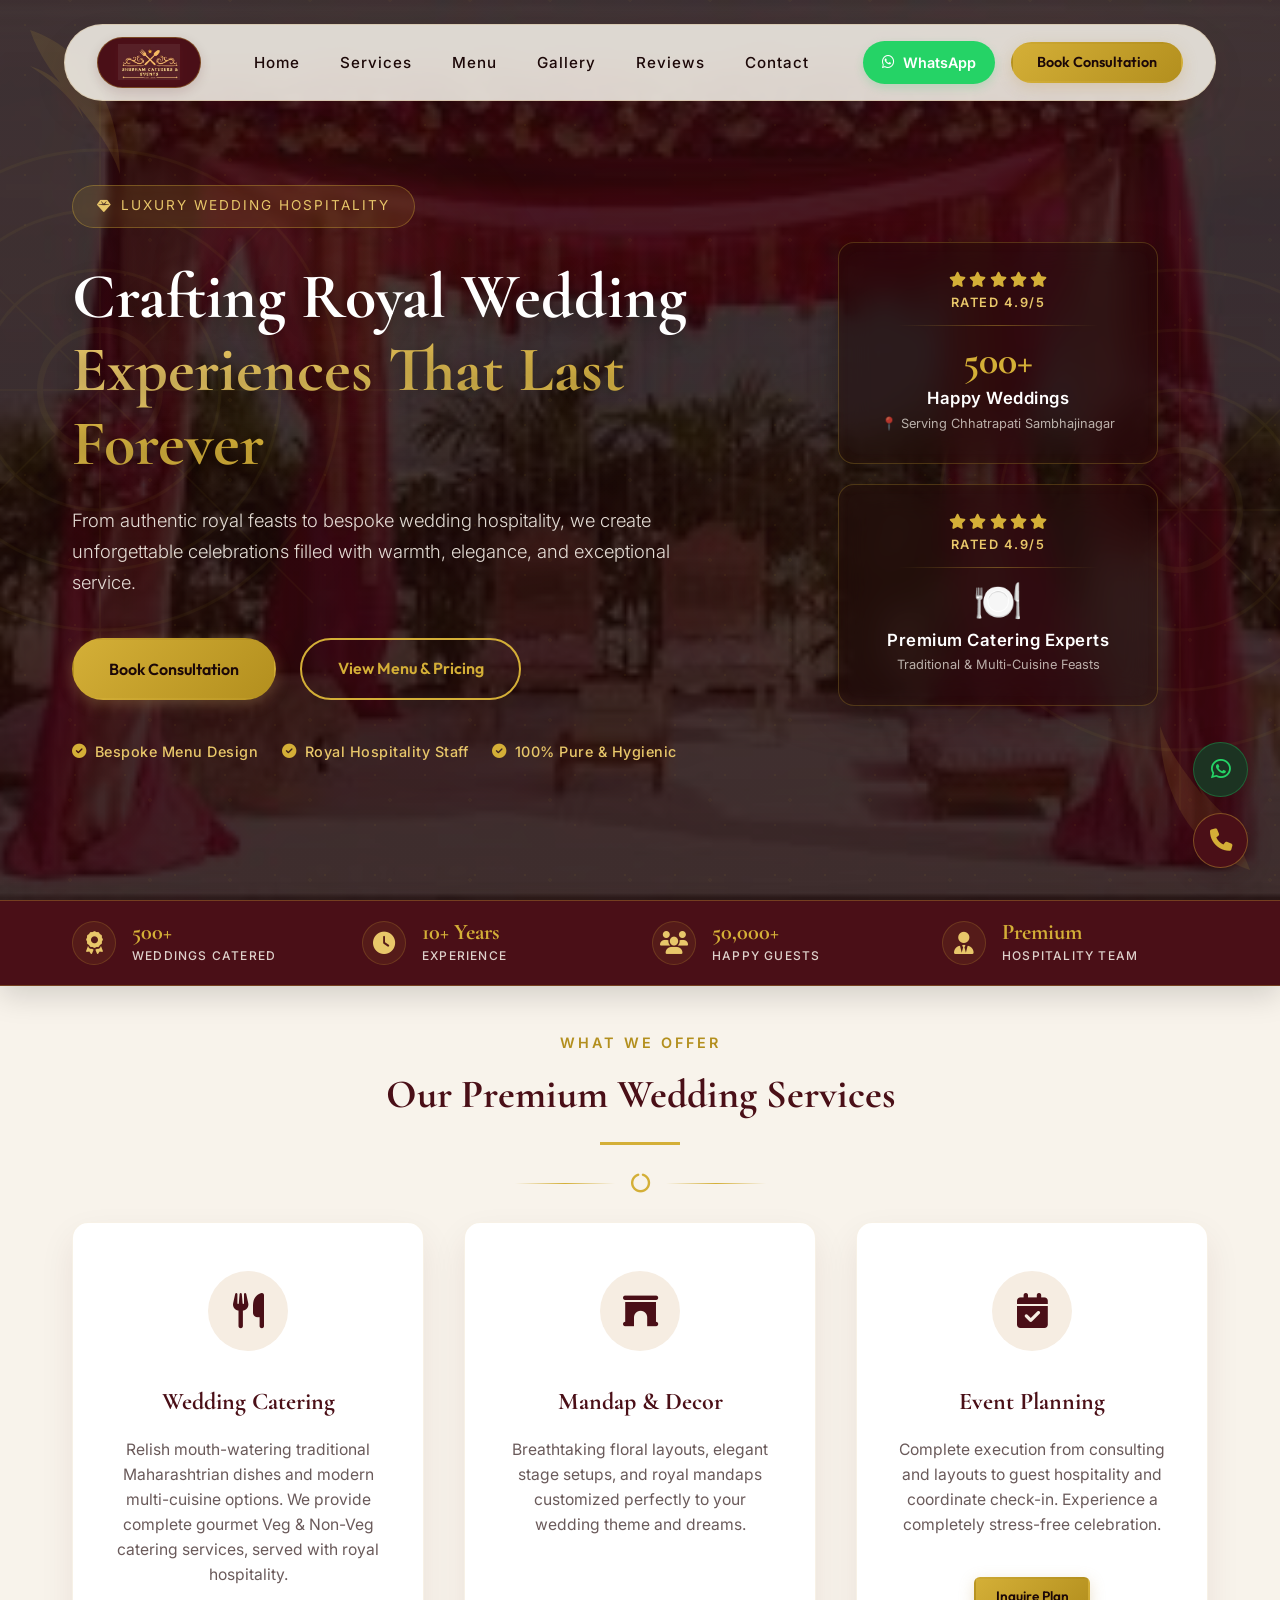
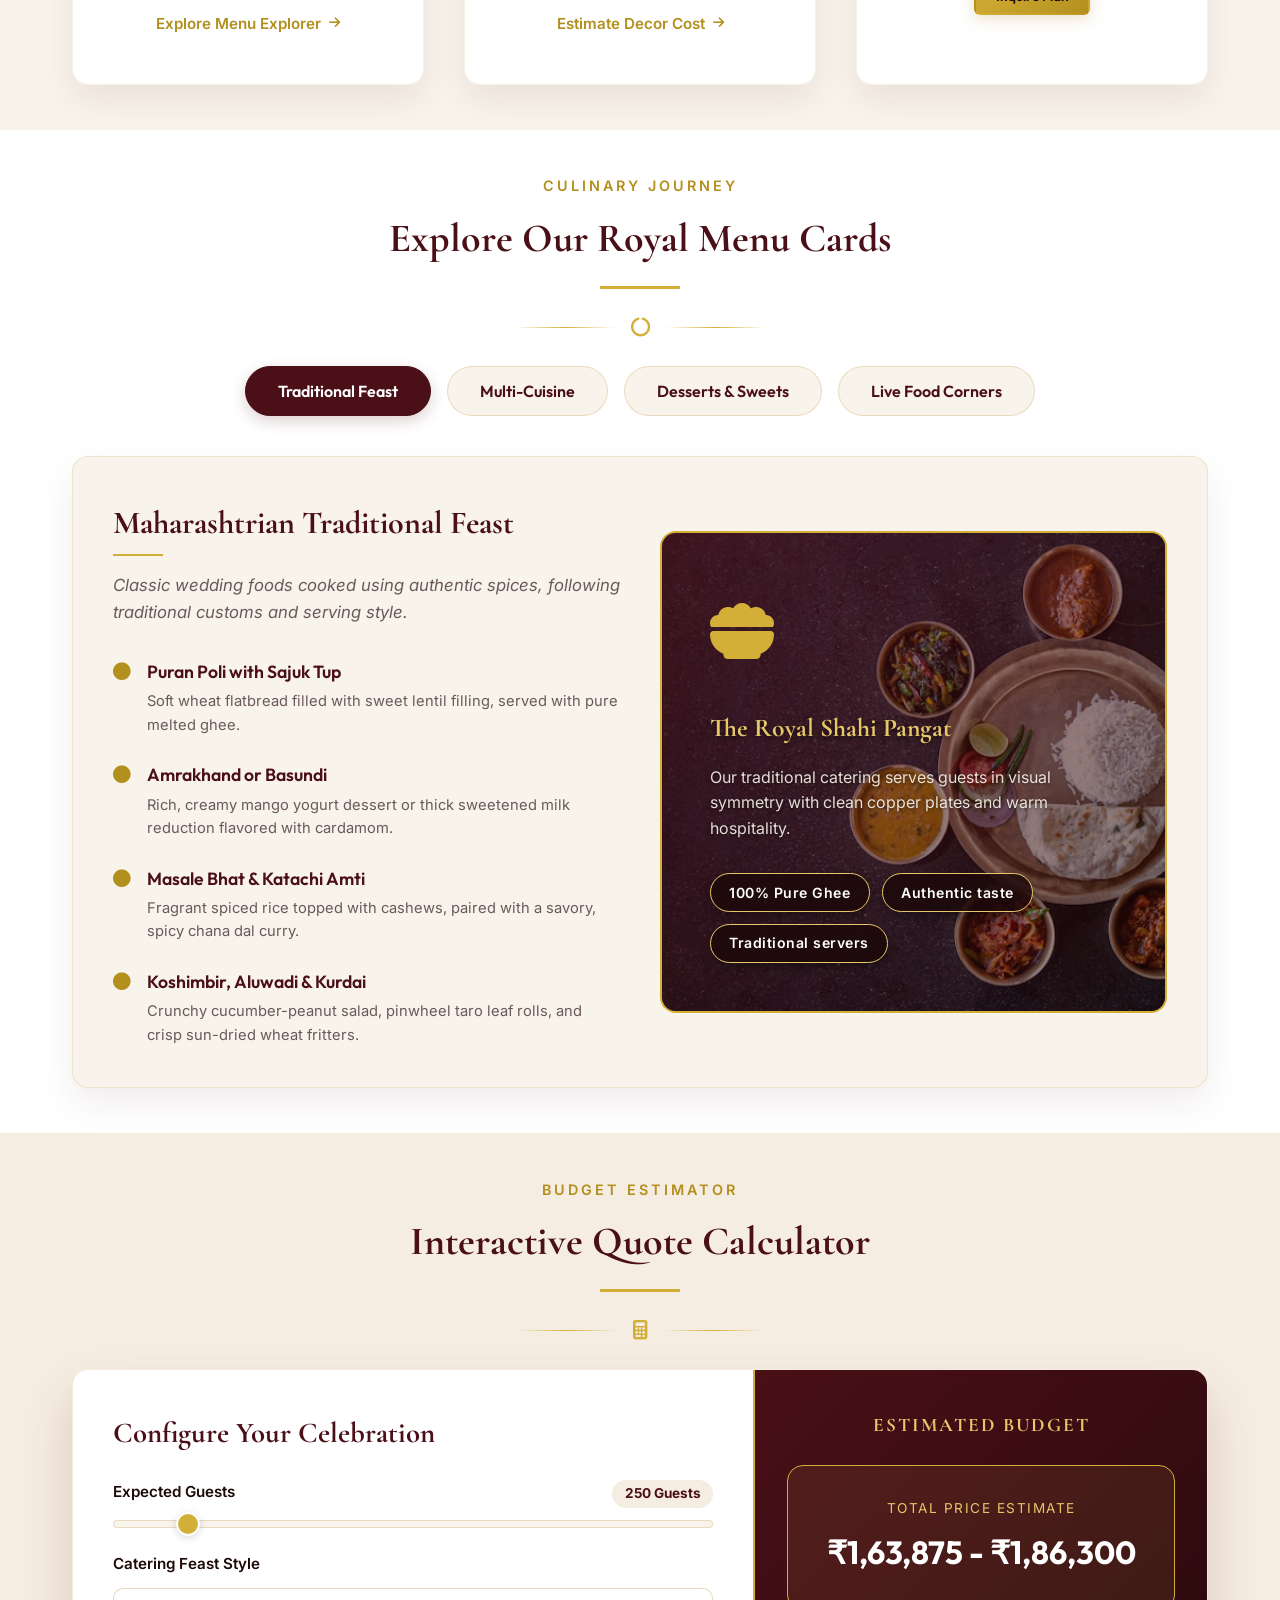
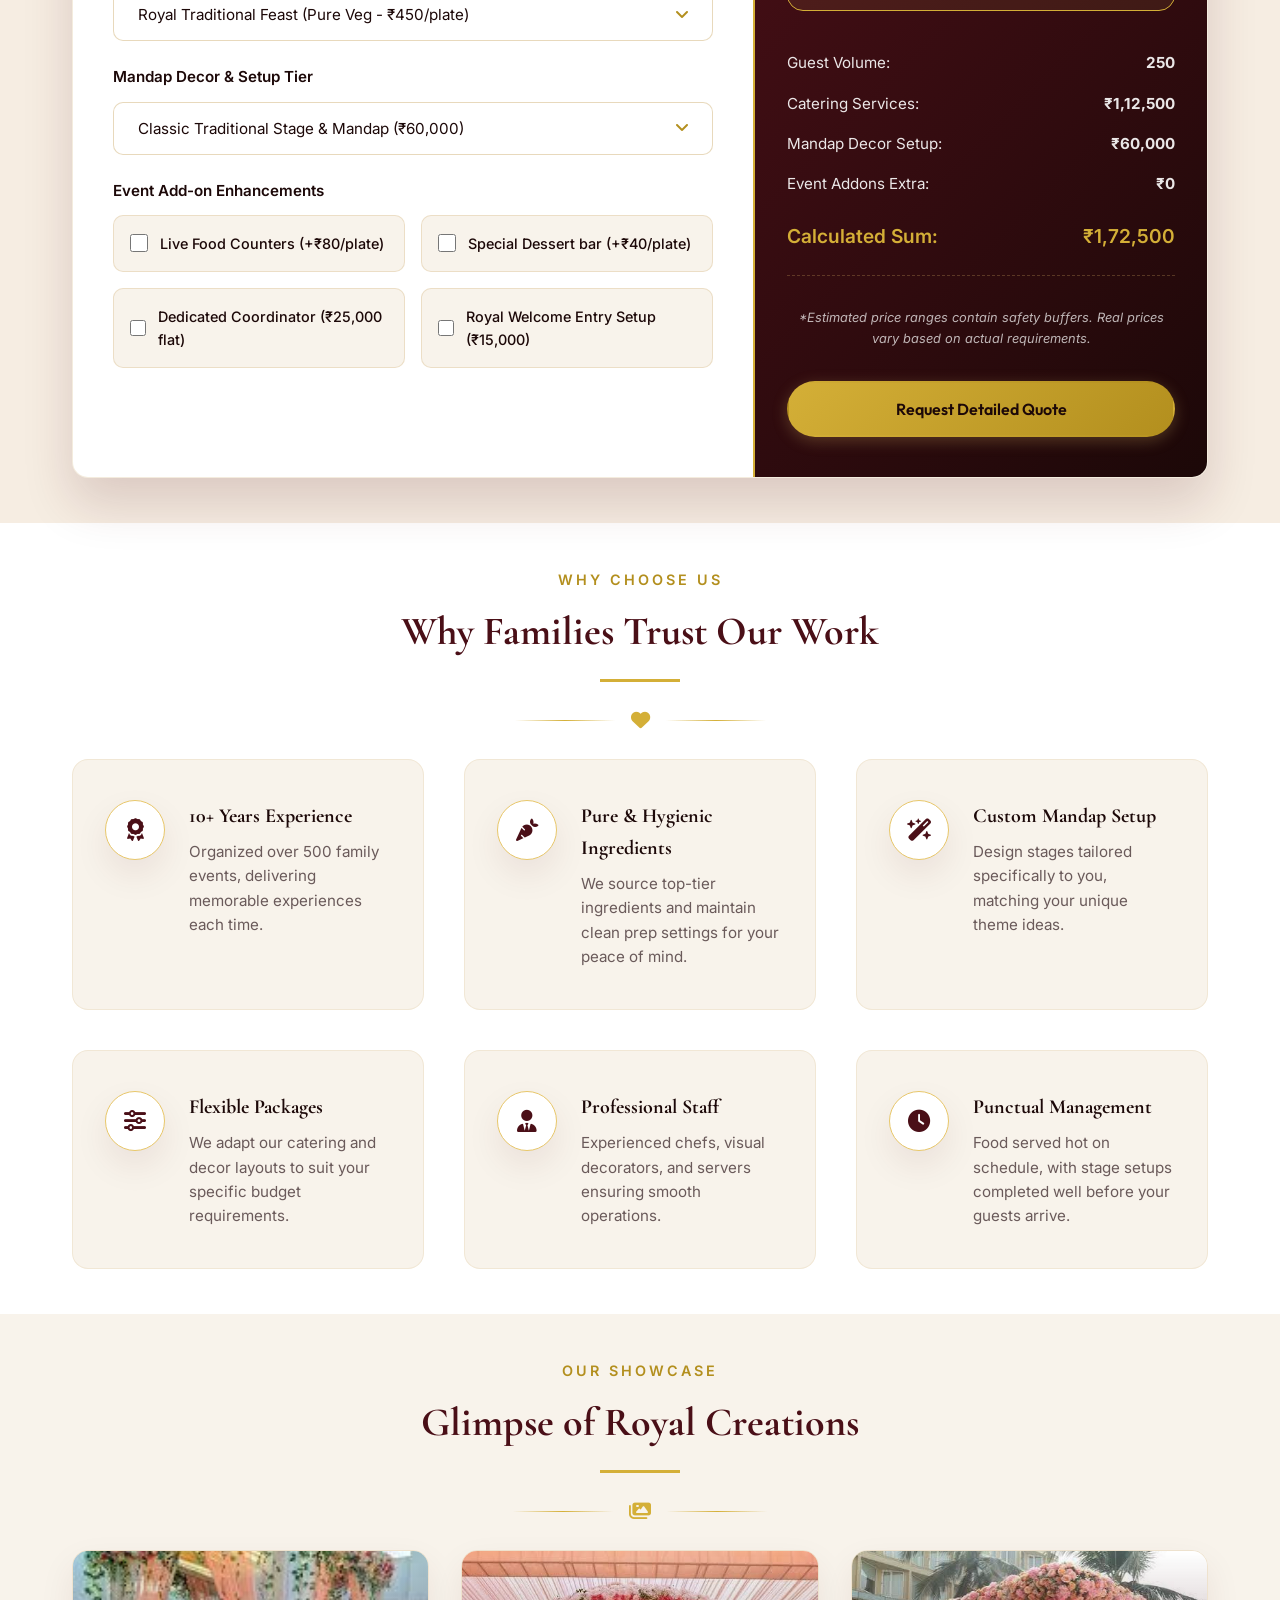
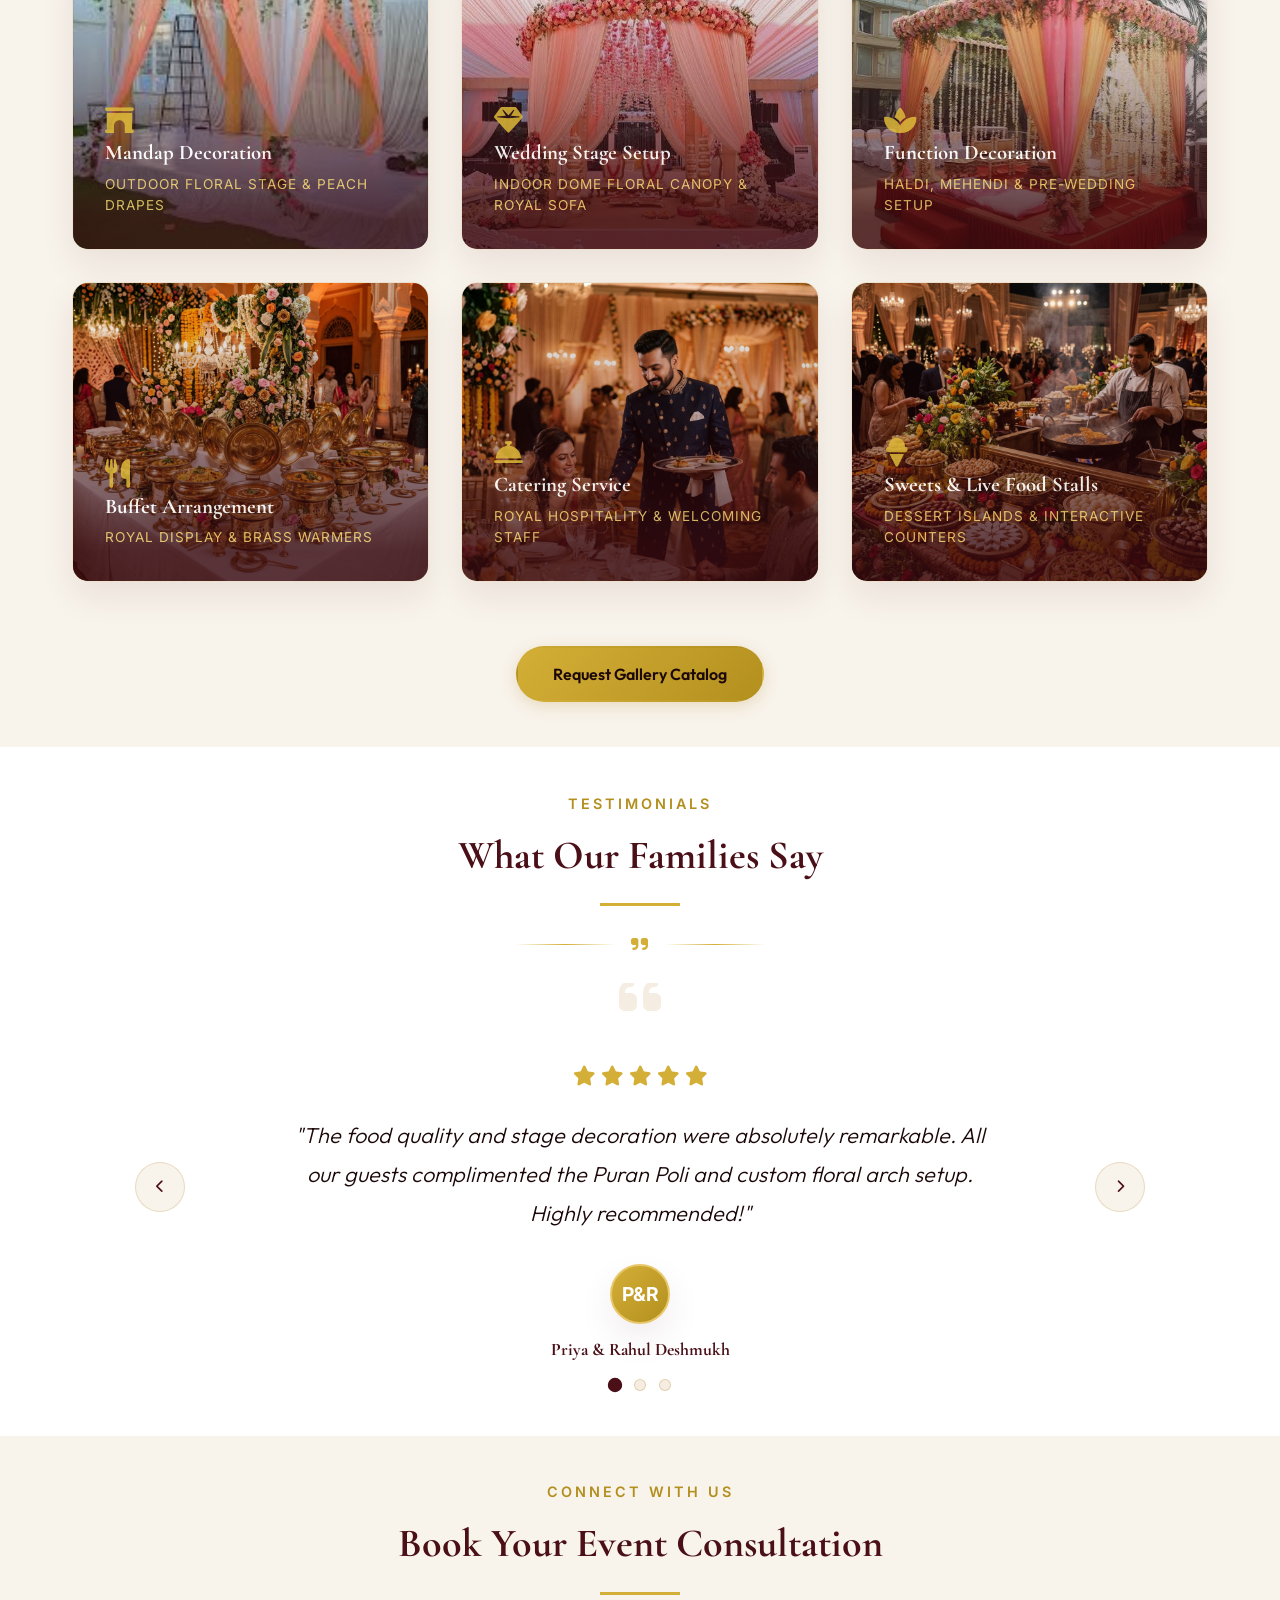
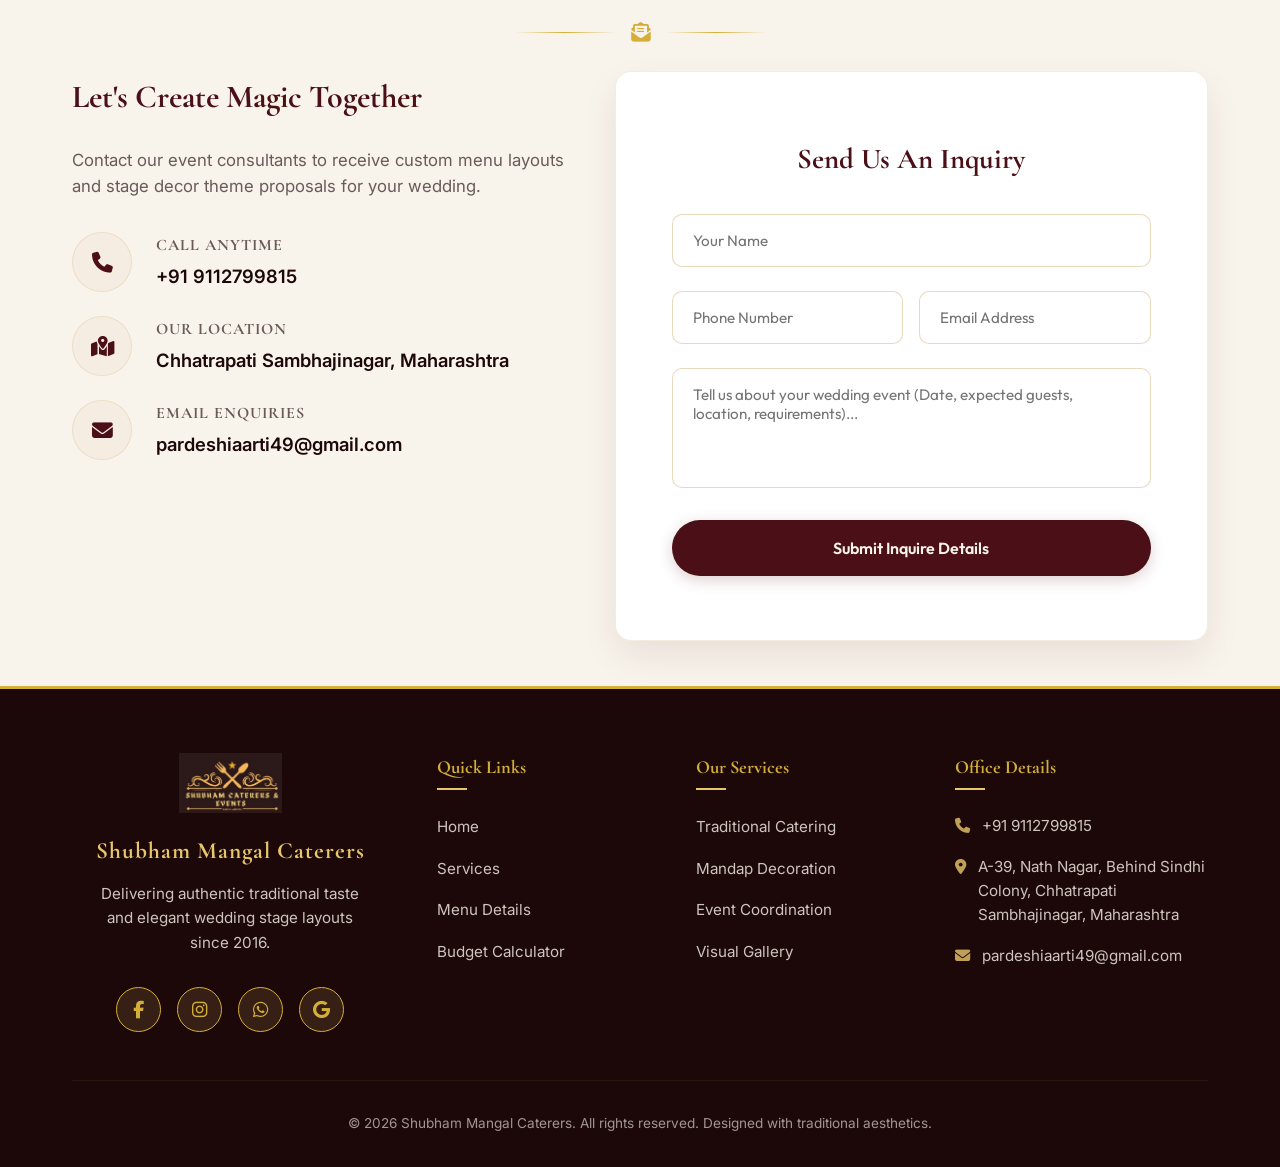
<file: index.html>
<!DOCTYPE html>
<html lang="en">

<head>
    <meta charset="UTF-8">
    <meta name="viewport" content="width=device-width, initial-scale=1.0">
    <title>Shubham Mangal Caterers | Premium Wedding Catering & Mandap Decor</title>

    <!-- Meta tags for SEO -->
    <meta name="description"
        content="Elevate your wedding with Shubham Mangal Caterers in Chhatrapati Sambhajinagar. Authentic Maharashtrian feasts, luxury mandap decor, and seamless event planning.">
    <meta name="keywords"
        content="wedding catering, mandap decoration, wedding planner, Chhatrapati Sambhajinagar, Maharashtrian catering, wedding buffet">

    <!-- Google Fonts -->
    <link
        href="https://fonts.googleapis.com/css2?family=Cinzel:wght@500;700;800&family=Cormorant+Garamond:ital,wght@0,400;0,500;0,600;0,700;1,400&family=Inter:wght@300;400;500;600;700&family=Outfit:wght@300;400;500;600;700&display=swap"
        rel="stylesheet">

    <!-- FontAwesome Icons -->
    <link rel="stylesheet" href="https://cdnjs.cloudflare.com/ajax/libs/font-awesome/6.4.0/css/all.min.css">

    <!-- External CSS stylesheet link -->
    <link rel="stylesheet" href="style.css">
</head>

<body>

    <!-- Scroll Progress -->
    <div class="progress-container">
        <div class="progress-bar" id="scrollProgress"></div>
    </div>

    <!-- Header Navigation -->
    <header id="mainHeader">
        <div class="nav-container">
            <a href="#home" class="logo">
                <img src="images/logo.png" alt="Shubham Caterers & Events Logo" class="logo-img">
            </a>

            <ul class="nav-links" id="navLinks">
                <li><a href="#home" class="nav-anchor">Home</a></li>
                <li><a href="#services" class="nav-anchor">Services</a></li>
                <li><a href="#menu-explorer" class="nav-anchor">Menu</a></li>
                <li><a href="#gallery" class="nav-anchor">Gallery</a></li>
                <li><a href="#testimonials" class="nav-anchor">Reviews</a></li>
                <li><a href="#contact" class="nav-anchor">Contact</a></li>
            </ul>

            <div class="header-actions">
                <a href="https://api.whatsapp.com/send?phone=919112799815" target="_blank" class="nav-whatsapp">
                    <i class="fab fa-whatsapp"></i> WhatsApp
                </a>
                <button class="btn btn-primary" style="padding: 0.6rem 1.5rem; font-size: 0.9rem;"
                    onclick="openModal('Header Consultation Request')">Book Consultation</button>
            </div>

            <button class="mobile-menu-btn" id="mobileMenuBtn" aria-label="Toggle Navigation Menu">
                <i class="fas fa-bars"></i>
            </button>
        </div>
    </header>

    <!-- Hero Section -->
    <section id="home" class="hero">
        <!-- Premium Live Video Background from Web -->
        <video autoplay muted loop playsinline class="hero-video-bg">
            <source src="images/Luxury_mandap_reveal_shot_202606201354.mp4" type="video/mp4">
        </video>

        <!-- Luxury Floating Elements -->
        <div class="gold-particles"></div>
        <div class="bokeh-lights"></div>
        <div class="floral-accent floral-accent-top-left"></div>
        <div class="floral-accent floral-accent-bottom-right"></div>

        <div class="mandala-bg mandala-bg-left"></div>
        <div class="mandala-bg mandala-bg-right"></div>

        <div class="container hero-container-layout">
            <!-- Left Column: Hero Content -->
            <div class="hero-content-left">
                <div class="hero-badge reveal-element">
                    <i class="fas fa-gem"></i> Luxury Wedding Hospitality
                </div>
                <h1 class="reveal-element delay-1">Crafting Royal Wedding<br><span>Experiences That Last Forever</span>
                </h1>
                <p class="reveal-element delay-2">From authentic royal feasts to bespoke wedding hospitality, we create
                    unforgettable celebrations filled with warmth, elegance, and exceptional service.</p>
                <div class="hero-cta reveal-element delay-3">
                    <button onclick="openModal('Hero Consultation Request')" class="btn btn-primary">Book
                        Consultation</button>
                    <a href="#menu-explorer" class="btn btn-secondary">View Menu & Pricing</a>
                </div>

                <!-- Trust Indicators -->
                <div class="hero-trust-indicators reveal-element delay-4">
                    <div class="trust-indicator-item">
                        <i class="fas fa-circle-check"></i>
                        <span>Bespoke Menu Design</span>
                    </div>
                    <div class="trust-indicator-item">
                        <i class="fas fa-circle-check"></i>
                        <span>Royal Hospitality Staff</span>
                    </div>
                    <div class="trust-indicator-item">
                        <i class="fas fa-circle-check"></i>
                        <span>100% Pure & Hygienic</span>
                    </div>
                </div>
            </div>

            <!-- Right Column: Premium Centered Statistics Glassmorphic Cards -->
            <div class="hero-content-right reveal-element delay-2">
                <div class="hero-glass-cards-stack">
                    <!-- Box 1: Happy Weddings & Location -->
                    <div class="hero-glass-card card-first">
                        <div class="stars">
                            <i class="fas fa-star"></i>
                            <i class="fas fa-star"></i>
                            <i class="fas fa-star"></i>
                            <i class="fas fa-star"></i>
                            <i class="fas fa-star"></i>
                        </div>
                        <div class="rating-value">RATED 4.9/5</div>
                        <div class="stats-divider"></div>
                        <div class="stat-number">500+</div>
                        <div class="stat-label">Happy Weddings</div>
                        <div class="stat-sublabel">📍 Serving Chhatrapati Sambhajinagar</div>
                    </div>

                    <!-- Box 2: Premium Catering -->
                    <div class="hero-glass-card card-second">
                        <div class="stars">
                            <i class="fas fa-star"></i>
                            <i class="fas fa-star"></i>
                            <i class="fas fa-star"></i>
                            <i class="fas fa-star"></i>
                            <i class="fas fa-star"></i>
                        </div>
                        <div class="rating-value">RATED 4.9/5</div>
                        <div class="stats-divider"></div>
                        <div class="stat-number">🍽️</div>
                        <div class="stat-label">Premium Catering Experts</div>
                        <div class="stat-sublabel">Traditional & Multi-Cuisine Feasts</div>
                    </div>


                </div>
            </div>
        </div>
    </section>

    <!-- Premium Trust Strip -->
    <section class="trust-strip">
        <div class="container">
            <div class="trust-strip-grid">
                <div class="trust-strip-item">
                    <div class="trust-icon"><i class="fas fa-award"></i></div>
                    <div>
                        <h3>500+</h3>
                        <p>Weddings Catered</p>
                    </div>
                </div>
                <div class="trust-strip-item">
                    <div class="trust-icon"><i class="fas fa-clock"></i></div>
                    <div>
                        <h3>10+ Years</h3>
                        <p>Experience</p>
                    </div>
                </div>
                <div class="trust-strip-item">
                    <div class="trust-icon"><i class="fas fa-users"></i></div>
                    <div>
                        <h3>50,000+</h3>
                        <p>Happy Guests</p>
                    </div>
                </div>
                <div class="trust-strip-item">
                    <div class="trust-icon"><i class="fas fa-user-tie"></i></div>
                    <div>
                        <h3>Premium</h3>
                        <p>Hospitality Team</p>
                    </div>
                </div>
            </div>
        </div>
    </section>

    <!-- Services Section -->
    <section id="services" class="services-section section-padding">
        <div class="container">
            <div class="section-header reveal-element">
                <span class="sub-title">What We Offer</span>
                <h2>Our Premium Wedding Services</h2>
                <div class="divider-mandala">
                    <div class="divider-line"></div>
                    <i class="fas fa-circle-notch"></i>
                    <div class="divider-line"></div>
                </div>
            </div>

            <div class="services-grid">
                <!-- Card 1 -->
                <div class="service-card reveal-element delay-1">
                    <div class="service-icon-wrapper">
                        <i class="fas fa-utensils"></i>
                    </div>
                    <h3>Wedding Catering</h3>
                    <p>Relish mouth-watering traditional Maharashtrian dishes and modern multi-cuisine options. We
                        provide complete gourmet Veg & Non-Veg catering services, served with royal hospitality.</p>
                    <a href="#menu-explorer" class="learn-more-link">Explore Menu Explorer <i
                            class="fas fa-arrow-right"></i></a>
                </div>

                <!-- Card 2 -->
                <div class="service-card reveal-element delay-2">
                    <div class="service-icon-wrapper">
                        <i class="fas fa-archway"></i>
                    </div>
                    <h3>Mandap & Decor</h3>
                    <p>Breathtaking floral layouts, elegant stage setups, and royal mandaps customized perfectly to your
                        wedding theme and dreams.</p>
                    <a href="#calculator" class="learn-more-link">Estimate Decor Cost <i
                            class="fas fa-arrow-right"></i></a>
                </div>

                <!-- Card 3 -->
                <div class="service-card reveal-element delay-3">
                    <div class="service-icon-wrapper">
                        <i class="fas fa-calendar-check"></i>
                    </div>
                    <h3>Event Planning</h3>
                    <p>Complete execution from consulting and layouts to guest hospitality and coordinate check-in.
                        Experience a completely stress-free celebration.</p>
                    <button onclick="openModal('Full Event Management Planning')" class="btn btn-primary"
                        style="padding: 0.5rem 1.2rem; font-size: 0.85rem; border-radius: 6px; margin-top: 1rem;">Inquire
                        Plan</button>
                </div>
            </div>
        </div>
    </section>

    <!-- Menu Explorer Section -->
    <section id="menu-explorer" class="menu-explorer-section section-padding">
        <div class="container">
            <div class="section-header reveal-element">
                <span class="sub-title">Culinary Journey</span>
                <h2>Explore Our Royal Menu Cards</h2>
                <div class="divider-mandala">
                    <div class="divider-line"></div>
                    <i class="fas fa-circle-notch"></i>
                    <div class="divider-line"></div>
                </div>
            </div>

            <div class="menu-tabs reveal-element">
                <button class="menu-tab-btn active" onclick="switchMenuTab(event, 'traditional')">Traditional
                    Feast</button>
                <button class="menu-tab-btn" onclick="switchMenuTab(event, 'multicuisine')">Multi-Cuisine</button>
                <button class="menu-tab-btn" onclick="switchMenuTab(event, 'desserts')">Desserts & Sweets</button>
                <button class="menu-tab-btn" onclick="switchMenuTab(event, 'livecounters')">Live Food Corners</button>
            </div>

            <div class="menu-display-area reveal-element delay-1">
                <!-- Tab 1: Traditional -->
                <div id="traditional" class="menu-panel active">
                    <div class="menu-panel-content">
                        <h3>Maharashtrian Traditional Feast</h3>
                        <p class="menu-intro">Classic wedding foods cooked using authentic spices, following traditional
                            customs and serving style.</p>

                        <div class="menu-items-list">
                            <div class="menu-item-row">
                                <i class="fas fa-circle"></i>
                                <div>
                                    <h4>Puran Poli with Sajuk Tup</h4>
                                    <p>Soft wheat flatbread filled with sweet lentil filling, served with pure melted
                                        ghee.</p>
                                </div>
                            </div>
                            <div class="menu-item-row">
                                <i class="fas fa-circle"></i>
                                <div>
                                    <h4>Amrakhand or Basundi</h4>
                                    <p>Rich, creamy mango yogurt dessert or thick sweetened milk reduction flavored with
                                        cardamom.</p>
                                </div>
                            </div>
                            <div class="menu-item-row">
                                <i class="fas fa-circle"></i>
                                <div>
                                    <h4>Masale Bhat & Katachi Amti</h4>
                                    <p>Fragrant spiced rice topped with cashews, paired with a savory, spicy chana dal
                                        curry.</p>
                                </div>
                            </div>
                            <div class="menu-item-row">
                                <i class="fas fa-circle"></i>
                                <div>
                                    <h4>Koshimbir, Aluwadi & Kurdai</h4>
                                    <p>Crunchy cucumber-peanut salad, pinwheel taro leaf rolls, and crisp sun-dried
                                        wheat fritters.</p>
                                </div>
                            </div>
                        </div>
                    </div>
                    <div class="menu-panel-visual" style="--menu-bg: url('images/menu_traditional_bg.jpg');">
                        <div class="visual-decor-icon"><i class="fas fa-bowl-food"></i></div>
                        <h4>The Royal Shahi Pangat</h4>
                        <p>Our traditional catering serves guests in visual symmetry with clean copper plates and warm
                            hospitality.</p>
                        <div class="badge-list">
                            <span class="menu-badge">100% Pure Ghee</span>
                            <span class="menu-badge">Authentic taste</span>
                            <span class="menu-badge">Traditional servers</span>
                        </div>
                    </div>
                </div>

                <!-- Tab 2: Multi-Cuisine -->
                <div id="multicuisine" class="menu-panel">
                    <div class="menu-panel-content">
                        <h3>Modern Multi-Cuisine Buffet</h3>
                        <p class="menu-intro">A selection of popular recipes from across North and South India, suited
                            to diverse guest preferences.</p>

                        <div class="menu-items-list">
                            <div class="menu-item-row">
                                <i class="fas fa-circle"></i>
                                <div>
                                    <h4>Paneer Pasanda & Veg Jalfrezi</h4>
                                    <p>Rich paneer triangles in smooth almond gravy, served alongside crunchy vegetables
                                        in tomato sauce.</p>
                                </div>
                            </div>
                            <div class="menu-item-row">
                                <i class="fas fa-circle"></i>
                                <div>
                                    <h4>Dal Makhani (Aromatically Slow Cooked)</h4>
                                    <p>Black lentils simmered overnight with heavy butter and fresh cream for a rich
                                        texture.</p>
                                </div>
                            </div>
                            <div class="menu-item-row">
                                <i class="fas fa-circle"></i>
                                <div>
                                    <h4>Assorted Butter Naans & Kulchas</h4>
                                    <p>Hot, clay-oven flatbreads served straight to guest plates from the live tandoor.
                                    </p>
                                </div>
                            </div>
                            <div class="menu-item-row">
                                <i class="fas fa-circle"></i>
                                <div>
                                    <h4>Shahi Dum Biryani</h4>
                                    <p>Fragrant long-grain basmati layered with seasonal vegetables, herbs, and saffron
                                        milk.</p>
                                </div>
                            </div>
                        </div>
                    </div>
                    <div class="menu-panel-visual" style="--menu-bg: url('images/menu_multicuisine_bg.jpg');">
                        <div class="visual-decor-icon"><i class="fas fa-fire-burner"></i></div>
                        <h4>Gourmet Buffet Display</h4>
                        <p>Stylish food counters with brass warmers and attractive floral displays that elevate your
                            event venue.</p>
                        <div class="badge-list">
                            <span class="menu-badge">Live Tandoor</span>
                            <span class="menu-badge">Custom Spicing</span>
                            <span class="menu-badge">Fine Ingredients</span>
                        </div>
                    </div>
                </div>

                <!-- Tab 3: Desserts -->
                <div id="desserts" class="menu-panel">
                    <div class="menu-panel-content">
                        <h3>Dessert & Sweet Stations</h3>
                        <p class="menu-intro">Sweet treats to complete your celebration feast, combining traditional
                            delights and modern desserts.</p>

                        <div class="menu-items-list">
                            <div class="menu-item-row">
                                <i class="fas fa-circle"></i>
                                <div>
                                    <h4>Angoori Gulab Jamun with Ice Cream</h4>
                                    <p>Warm baby dumplings in sugar syrup, paired with premium cold vanilla bean ice
                                        cream.</p>
                                </div>
                            </div>
                            <div class="menu-item-row">
                                <i class="fas fa-circle"></i>
                                <div>
                                    <h4>Kesari Jalebi (Live Counter)</h4>
                                    <p>Crispy, coiled flour sweets dipped in warm saffron sugar syrup, cooked fresh at
                                        the counter.</p>
                                </div>
                            </div>
                            <div class="menu-item-row">
                                <i class="fas fa-circle"></i>
                                <div>
                                    <h4>Kaju Katli & Moong Dal Halwa</h4>
                                    <p>Elegant cashew fudge silver leaves along with hot, rich split green-gram pudding.
                                    </p>
                                </div>
                            </div>
                        </div>
                    </div>
                    <div class="menu-panel-visual" style="--menu-bg: url('images/menu_desserts_bg.jpg');">
                        <div class="visual-decor-icon"><i class="fas fa-ice-cream"></i></div>
                        <h4>Sweet Memories</h4>
                        <p>A beautifully decorated dessert island featuring custom ice cream setups and decorative dry
                            fruit platters.</p>
                        <div class="badge-list">
                            <span class="menu-badge">Live Sweet Chefs</span>
                            <span class="menu-badge">Low Sugar Options</span>
                            <span class="menu-badge">Premium Nuts</span>
                        </div>
                    </div>
                </div>

                <!-- Tab 4: Live Counters -->
                <div id="livecounters" class="menu-panel">
                    <div class="menu-panel-content">
                        <h3>Interactive Live Food Stations</h3>
                        <p class="menu-intro">Add fun to your event with fast, fresh, and customizable food cooked live
                            in front of your guests.</p>

                        <div class="menu-items-list">
                            <div class="menu-item-row">
                                <i class="fas fa-circle"></i>
                                <div>
                                    <h4>Shahi Raj Kachori & Dahi Bhalla</h4>
                                    <p>Crisp flour shells filled with chickpeas, potatoes, tangy chutneys, and sweet
                                        spiced yogurt.</p>
                                </div>
                            </div>
                            <div class="menu-item-row">
                                <i class="fas fa-circle"></i>
                                <div>
                                    <h4>Mumbai Pav Bhaji Station</h4>
                                    <p>Spicy mashed vegetable gravy served with soft, buttery toasted bread rolls cooked
                                        on giant griddles.</p>
                                </div>
                            </div>
                            <div class="menu-item-row">
                                <i class="fas fa-circle"></i>
                                <div>
                                    <h4>Italian Pasta & Pizza Bar</h4>
                                    <p>Penne and fusilli tossed in Alfredo or Arrabbiata sauces with custom vegetable
                                        toppings.</p>
                                </div>
                            </div>
                        </div>
                    </div>
                    <div class="menu-panel-visual" style="--menu-bg: url('images/menu_livecounters_bg.jpg');">
                        <div class="visual-decor-icon"><i class="fas fa-utensils"></i></div>
                        <h4>Sizzling Live Experience</h4>
                        <p>Professional chefs preparing fresh customized bites dynamically, keeping your guests fully
                            entertained.</p>
                        <div class="badge-list">
                            <span class="menu-badge">Fresh Preparation</span>
                            <span class="menu-badge">Kids Favorites</span>
                            <span class="menu-badge">Hygienic setup</span>
                        </div>
                    </div>
                </div>
            </div>
        </div>
    </section>

    <!-- Calculator Estimator Widget Section -->
    <section id="calculator" class="calculator-section section-padding">
        <div class="container">
            <div class="section-header reveal-element">
                <span class="sub-title">Budget Estimator</span>
                <h2>Interactive Quote Calculator</h2>
                <div class="divider-mandala">
                    <div class="divider-line"></div>
                    <i class="fas fa-calculator"></i>
                    <div class="divider-line"></div>
                </div>
            </div>

            <div class="calculator-container reveal-element delay-1">
                <!-- Left form panel -->
                <div class="calc-form-panel">
                    <h3>Configure Your Celebration</h3>
                    <div class="calc-grid">

                        <!-- Guest count slider -->
                        <div class="calc-group">
                            <div class="calc-label">
                                <span>Expected Guests</span>
                                <span class="value-bubble" id="guestBubble">250 Guests</span>
                            </div>
                            <div class="slider-wrapper">
                                <input type="range" id="guestCount" min="100" max="1500" step="50" value="250"
                                    oninput="calculateEstimate()">
                            </div>
                        </div>

                        <!-- Catering menu type -->
                        <div class="calc-group">
                            <label class="calc-label" for="cateringMenu">Catering Feast Style</label>
                            <div class="select-wrapper">
                                <select id="cateringMenu" class="calc-select" onchange="calculateEstimate()">
                                    <option value="0">No Catering Service (Only Decor)</option>
                                    <option value="450" selected>Royal Traditional Feast (Pure Veg - ₹450/plate)
                                    </option>
                                    <option value="650">Premium Indo-Chinese & Multi-Cuisine Buffet (Veg/Non-Veg -
                                        ₹650/plate)</option>
                                    <option value="900">Imperial Grand Royal Feast (Premium Veg & Non-Veg - ₹900/plate)
                                    </option>
                                </select>
                            </div>
                        </div>

                        <!-- Decor theme packages -->
                        <div class="calc-group">
                            <label class="calc-label" for="decorPackage">Mandap Decor & Setup Tier</label>
                            <div class="select-wrapper">
                                <select id="decorPackage" class="calc-select" onchange="calculateEstimate()">
                                    <option value="0">No Decor Service (Only Catering)</option>
                                    <option value="60000" selected>Classic Traditional Stage & Mandap (₹60,000)</option>
                                    <option value="120000">Exotic Royal Floral Palace Decor (₹1,20,000)</option>
                                    <option value="250000">Elite Destination Palace Theme Setup (₹2,50,000)</option>
                                </select>
                            </div>
                        </div>

                        <!-- Service add ons -->
                        <div class="calc-group">
                            <span class="calc-label">Event Add-on Enhancements</span>
                            <div class="checkbox-options">
                                <div class="checkbox-card" id="addonCard1"
                                    onclick="toggleAddon('addon1', 'addonCard1')">
                                    <input type="checkbox" id="addon1" value="80" onchange="calculateEstimate()"
                                        onclick="event.stopPropagation()">
                                    <label for="addon1">Live Food Counters (+₹80/plate)</label>
                                </div>
                                <div class="checkbox-card" id="addonCard2"
                                    onclick="toggleAddon('addon2', 'addonCard2')">
                                    <input type="checkbox" id="addon2" value="40" onchange="calculateEstimate()"
                                        onclick="event.stopPropagation()">
                                    <label for="addon2">Special Dessert bar (+₹40/plate)</label>
                                </div>
                                <div class="checkbox-card" id="addonCard3"
                                    onclick="toggleAddon('addon3', 'addonCard3')">
                                    <input type="checkbox" id="addon3" value="25000" onchange="calculateEstimate()"
                                        onclick="event.stopPropagation()">
                                    <label for="addon3">Dedicated Coordinator (₹25,000 flat)</label>
                                </div>
                                <div class="checkbox-card" id="addonCard4"
                                    onclick="toggleAddon('addon4', 'addonCard4')">
                                    <input type="checkbox" id="addon4" value="15000" onchange="calculateEstimate()"
                                        onclick="event.stopPropagation()">
                                    <label for="addon4">Royal Welcome Entry Setup (₹15,000)</label>
                                </div>
                            </div>
                        </div>

                    </div>
                </div>

                <!-- Right result panel -->
                <div class="calc-results-panel">
                    <h4>Estimated Budget</h4>

                    <div class="estimate-range-box">
                        <span>Total Price Estimate</span>
                        <div class="price-display" id="totalPriceDisplay">₹1,95,000 - ₹2,10,000</div>
                    </div>

                    <div class="calc-breakdown">
                        <div class="breakdown-row">
                            <span>Guest Volume:</span>
                            <strong id="breakdownGuests">250</strong>
                        </div>
                        <div class="breakdown-row">
                            <span>Catering Services:</span>
                            <strong id="breakdownCatering">₹1,12,500</strong>
                        </div>
                        <div class="breakdown-row">
                            <span>Mandap Decor Setup:</span>
                            <strong id="breakdownDecor">₹60,000</strong>
                        </div>
                        <div class="breakdown-row">
                            <span>Event Addons Extra:</span>
                            <strong id="breakdownAddons">₹0</strong>
                        </div>
                        <div class="breakdown-row total-row">
                            <span>Calculated Sum:</span>
                            <span id="breakdownTotal">₹1,72,500</span>
                        </div>
                    </div>

                    <p
                        style="font-size: 0.8rem; opacity: 0.7; margin-bottom: 2rem; text-align: center; font-style: italic;">
                        *Estimated price ranges contain safety buffers. Real prices vary based on actual requirements.
                    </p>

                    <button class="btn btn-primary" style="width: 100%;" onclick="openModalWithDetails()">Request
                        Detailed Quote</button>
                </div>
            </div>
        </div>
    </section>

    <!-- Why Choose Us -->
    <section class="section-padding">
        <div class="container">
            <div class="section-header reveal-element">
                <span class="sub-title">Why Choose Us</span>
                <h2>Why Families Trust Our Work</h2>
                <div class="divider-mandala">
                    <div class="divider-line"></div>
                    <i class="fas fa-heart"></i>
                    <div class="divider-line"></div>
                </div>
            </div>

            <div class="features-grid">
                <!-- Feature 1 -->
                <div class="feature-card reveal-element delay-1">
                    <div class="feature-icon-wrapper">
                        <i class="fas fa-award"></i>
                    </div>
                    <div class="feature-card-content">
                        <h3>10+ Years Experience</h3>
                        <p>Organized over 500 family events, delivering memorable experiences each time.</p>
                    </div>
                </div>

                <!-- Feature 2 -->
                <div class="feature-card reveal-element delay-2">
                    <div class="feature-icon-wrapper">
                        <i class="fas fa-carrot"></i>
                    </div>
                    <div class="feature-card-content">
                        <h3>Pure & Hygienic Ingredients</h3>
                        <p>We source top-tier ingredients and maintain clean prep settings for your peace of mind.</p>
                    </div>
                </div>

                <!-- Feature 3 -->
                <div class="feature-card reveal-element delay-3">
                    <div class="feature-icon-wrapper">
                        <i class="fas fa-wand-magic-sparkles"></i>
                    </div>
                    <div class="feature-card-content">
                        <h3>Custom Mandap Setup</h3>
                        <p>Design stages tailored specifically to you, matching your unique theme ideas.</p>
                    </div>
                </div>

                <!-- Feature 4 -->
                <div class="feature-card reveal-element delay-1">
                    <div class="feature-icon-wrapper">
                        <i class="fas fa-sliders"></i>
                    </div>
                    <div class="feature-card-content">
                        <h3>Flexible Packages</h3>
                        <p>We adapt our catering and decor layouts to suit your specific budget requirements.</p>
                    </div>
                </div>

                <!-- Feature 5 -->
                <div class="feature-card reveal-element delay-2">
                    <div class="feature-icon-wrapper">
                        <i class="fas fa-user-tie"></i>
                    </div>
                    <div class="feature-card-content">
                        <h3>Professional Staff</h3>
                        <p>Experienced chefs, visual decorators, and servers ensuring smooth operations.</p>
                    </div>
                </div>

                <!-- Feature 6 -->
                <div class="feature-card reveal-element delay-3">
                    <div class="feature-icon-wrapper">
                        <i class="fas fa-clock"></i>
                    </div>
                    <div class="feature-card-content">
                        <h3>Punctual Management</h3>
                        <p>Food served hot on schedule, with stage setups completed well before your guests arrive.</p>
                    </div>
                </div>
            </div>
        </div>
    </section>

    <!-- Gallery Section -->
    <section id="gallery" class="gallery-section section-padding">
        <div class="container">
            <div class="section-header reveal-element">
                <span class="sub-title">Our Showcase</span>
                <h2>Glimpse of Royal Creations</h2>
                <div class="divider-mandala">
                    <div class="divider-line"></div>
                    <i class="fas fa-images"></i>
                    <div class="divider-line"></div>
                </div>
            </div>

            <div class="gallery-grid">
                <!-- Gallery 1 (Mandap Decoration) -->
                <div class="gallery-card reveal-element delay-1"
                    onclick="openLightbox('Outdoor Stage Mandap Decor', 'Stunning outdoor wedding mandap draped with peach curtains, floral accents, and artificial grass flooring.', ['images/1.jpeg', 'images/mandap_2.jpg', 'images/mandap_3.jpg', 'images/mandap_4.jpg', 'images/mandap_5.jpg'])">
                    <div class="gallery-card-bg" style="background-image: url('images/1.jpeg');"></div>
                    <div class="gallery-overlay">
                        <i class="fas fa-archway"></i>
                        <h3>Mandap Decoration</h3>
                        <p>Outdoor Floral Stage & Peach Drapes</p>
                    </div>
                </div>

                <!-- Gallery 2 (Wedding Stage Setup) -->
                <div class="gallery-card reveal-element delay-2"
                    onclick="openLightbox('Grand Indoor Royal Stage', 'Luxury indoor mandap decoration with detailed ceiling draping, royal seating, floral pillars, and hanging garlands.', ['images/2.jpeg', 'images/stage_2.jpg', 'images/stage_3.jpg', 'images/stage_4.jpg', 'images/stage_5.jpg'])">
                    <div class="gallery-card-bg" style="background-image: url('images/2.jpeg');"></div>
                    <div class="gallery-overlay">
                        <i class="fas fa-gem"></i>
                        <h3>Wedding Stage Setup</h3>
                        <p>Indoor Dome Floral Canopy & Royal Sofa</p>
                    </div>
                </div>

                <!-- Gallery 3 (Function Decoration - Haldi & Mehendi) -->
                <div class="gallery-card reveal-element delay-3"
                    onclick="openLightbox('Haldi & Mehendi Function Decor', 'Vibrant, colorful floral arrangements, swings, and seating custom-designed for Haldi, Mehendi, and pre-wedding celebrations.', ['images/3.jpeg', 'images/func_2.jpg', 'images/func_3.jpg', 'images/func_4.jpg', 'images/func_5.jpg'])">
                    <div class="gallery-card-bg" style="background-image: url('images/3.jpeg');"></div>
                    <div class="gallery-overlay">
                        <i class="fas fa-spa"></i>
                        <h3>Function Decoration</h3>
                        <p>Haldi, Mehendi & Pre-Wedding Setup</p>
                    </div>
                </div>

                <!-- Gallery 4 (Buffet Arrangement) -->
                <div class="gallery-card reveal-element delay-1"
                    onclick="openLightbox('Imperial Buffet Presentation', 'A visually stunning royal buffet layout with elegant brass food containers, custom lighting, and beautiful floral backdrops.', ['images/buffet_arrangement.jpeg', 'images/buffet_2.jpg', 'images/buffet_3.jpg', 'images/buffet_4.jpg', 'images/buffet_5.jpg'])">
                    <div class="gallery-card-bg" style="background-image: url('images/buffet_arrangement.jpeg');"></div>
                    <div class="gallery-overlay">
                        <i class="fas fa-utensils"></i>
                        <h3>Buffet Arrangement</h3>
                        <p>Royal Display & Brass Warmers</p>
                    </div>
                </div>

                <!-- Gallery 5 (Catering Service) -->
                <div class="gallery-card reveal-element delay-2"
                    onclick="openLightbox('Exquisite Catering & Hospitality', 'Professional hospitality staff and servers in traditional attire providing premium table-side service for your guests.', ['images/catering_service.jpeg', 'images/catering_2.jpg', 'images/catering_3.jpg', 'images/catering_4.jpg', 'images/catering_5.jpg'])">
                    <div class="gallery-card-bg" style="background-image: url('images/catering_service.jpeg');"></div>
                    <div class="gallery-overlay">
                        <i class="fas fa-concierge-bell"></i>
                        <h3>Catering Service</h3>
                        <p>Royal Hospitality & Welcoming Staff</p>
                    </div>
                </div>

                <!-- Gallery 6 (Sweet & Live Food Stalls) -->
                <div class="gallery-card reveal-element delay-3"
                    onclick="openLightbox('Sweets & Interactive Live Food Stalls', 'Interactive live cooking stations for fresh hot delicacies paired with a luxurious dessert island showing traditional and modern sweets.', ['images/sweet_live_stalls.jpeg', 'images/sweets_2.jpg', 'images/sweets_3.jpg', 'images/sweets_4.jpg', 'images/sweets_5.jpg'])">
                    <div class="gallery-card-bg" style="background-image: url('images/sweet_live_stalls.jpeg');"></div>
                    <div class="gallery-overlay">
                        <i class="fas fa-ice-cream"></i>
                        <h3>Sweets & Live Food Stalls</h3>
                        <p>Dessert Islands & Interactive Counters</p>
                    </div>
                </div>
            </div>

            <div class="text-center reveal-element">
                <button class="btn btn-primary" onclick="openModal('View Gallery Collection Request')">Request Gallery
                    Catalog</button>
            </div>
        </div>
    </section>

    <!-- Testimonials Section -->
    <section id="testimonials" class="testimonials-section section-padding">
        <div class="container">
            <div class="section-header reveal-element">
                <span class="sub-title">Testimonials</span>
                <h2>What Our Families Say</h2>
                <div class="divider-mandala">
                    <div class="divider-line"></div>
                    <i class="fas fa-quote-right"></i>
                    <div class="divider-line"></div>
                </div>
            </div>

            <div class="carousel-container reveal-element delay-1">
                <!-- Navigation buttons -->
                <button class="carousel-control-btn prev" onclick="moveCarousel(-1)" aria-label="Previous Slide">
                    <i class="fas fa-chevron-left"></i>
                </button>
                <button class="carousel-control-btn next" onclick="moveCarousel(1)" aria-label="Next Slide">
                    <i class="fas fa-chevron-right"></i>
                </button>

                <div class="carousel-track">
                    <!-- Slide 1 -->
                    <div class="carousel-slide active">
                        <div class="quote-icon"><i class="fas fa-quote-left"></i></div>
                        <div class="stars-container">
                            <i class="fas fa-star"></i>
                            <i class="fas fa-star"></i>
                            <i class="fas fa-star"></i>
                            <i class="fas fa-star"></i>
                            <i class="fas fa-star"></i>
                        </div>
                        <blockquote>
                            "The food quality and stage decoration were absolutely remarkable. All our guests
                            complimented the Puran Poli and custom floral arch setup. Highly recommended!"
                        </blockquote>
                        <div class="client-profile">
                            <div class="client-avatar">P&R</div>
                            <h4>Priya & Rahul Deshmukh</h4>
                            <span>Wedding Event (500 Guests)</span>
                        </div>
                    </div>

                    <!-- Slide 2 -->
                    <div class="carousel-slide">
                        <div class="quote-icon"><i class="fas fa-quote-left"></i></div>
                        <div class="stars-container">
                            <i class="fas fa-star"></i>
                            <i class="fas fa-star"></i>
                            <i class="fas fa-star"></i>
                            <i class="fas fa-star"></i>
                            <i class="fas fa-star"></i>
                        </div>
                        <blockquote>
                            "Truly the best event partner in Chhatrapati Sambhajinagar! The staff managed everything
                            very professionally, leaving us completely free to enjoy our daughter's wedding."
                        </blockquote>
                        <div class="client-profile">
                            <div class="client-avatar">A&S</div>
                            <h4>Amit & Sneha Kulkarni</h4>
                            <span>Reception Ceremony (800 Guests)</span>
                        </div>
                    </div>

                    <!-- Slide 3 -->
                    <div class="carousel-slide">
                        <div class="quote-icon"><i class="fas fa-quote-left"></i></div>
                        <div class="stars-container">
                            <i class="fas fa-star"></i>
                            <i class="fas fa-star"></i>
                            <i class="fas fa-star"></i>
                            <i class="fas fa-star"></i>
                            <i class="fas fa-star"></i>
                        </div>
                        <blockquote>
                            "The live counters and dessert displays looked stunning. Excellent hospitality, responsive
                            coordinators, and great value for the pricing."
                        </blockquote>
                        <div class="client-profile">
                            <div class="client-avatar">V&P</div>
                            <h4>Vikram & Prachi Patil</h4>
                            <span>Engagement Ceremony (300 Guests)</span>
                        </div>
                    </div>
                </div>

                <!-- Dots -->
                <div class="carousel-dots">
                    <span class="carousel-dot active" onclick="setCarouselSlide(0)"></span>
                    <span class="carousel-dot" onclick="setCarouselSlide(1)"></span>
                    <span class="carousel-dot" onclick="setCarouselSlide(2)"></span>
                </div>
            </div>
        </div>
    </section>

    <!-- Contact & Form Section -->
    <section id="contact" class="contact-section section-padding">
        <div class="container">
            <div class="section-header reveal-element">
                <span class="sub-title">Connect With Us</span>
                <h2>Book Your Event Consultation</h2>
                <div class="divider-mandala">
                    <div class="divider-line"></div>
                    <i class="fas fa-envelope-open-text"></i>
                    <div class="divider-line"></div>
                </div>
            </div>

            <div class="contact-container">
                <!-- Contact info panel -->
                <div class="contact-details reveal-element delay-1">
                    <h3>Let's Create Magic Together</h3>
                    <p>Contact our event consultants to receive custom menu layouts and stage decor theme proposals for
                        your wedding.</p>

                    <div class="contact-methods">
                        <div class="contact-item">
                            <div class="contact-item-icon"><i class="fas fa-phone"></i></div>
                            <div class="contact-item-info">
                                <h4>Call Anytime</h4>
                                <p><a href="tel:+919112799815">+91 9112799815</a></p>
                            </div>
                        </div>

                        <div class="contact-item">
                            <div class="contact-item-icon"><i class="fas fa-map-location-dot"></i></div>
                            <div class="contact-item-info">
                                <h4>Our Location</h4>
                                <p>Chhatrapati Sambhajinagar, Maharashtra</p>
                            </div>
                        </div>

                        <div class="contact-item">
                            <div class="contact-item-icon"><i class="fas fa-envelope"></i></div>
                            <div class="contact-item-info">
                                <h4>Email Enquiries</h4>
                                <p><a href="mailto:pardeshiaarti49@gmail.com">pardeshiaarti49@gmail.com</a></p>
                            </div>
                        </div>
                    </div>
                </div>

                <!-- Contact form card -->
                <div class="contact-form-card reveal-element delay-2">
                    <h3>Send Us An Inquiry</h3>

                    <!-- Standard form -->
                    <form id="contactForm" onsubmit="handleFormSubmit(event, 'contactForm', 'contactSuccess')">
                        <div class="form-grid">
                            <div class="form-group-input">
                                <input type="text" name="name" class="form-control" placeholder="Your Name" required>
                            </div>
                            <div class="form-grid" style="grid-template-columns: 1fr 1fr; gap: 1rem;">
                                <div class="form-group-input">
                                    <input type="tel" name="phone" class="form-control" placeholder="Phone Number"
                                        required>
                                </div>
                                <div class="form-group-input">
                                    <input type="email" name="email" class="form-control" placeholder="Email Address">
                                </div>
                            </div>
                            <div class="form-group-input">
                                <textarea name="message" class="form-control"
                                    placeholder="Tell us about your wedding event (Date, expected guests, location, requirements)..."
                                    required></textarea>
                            </div>
                            <button type="submit" class="btn btn-maroon" style="width: 100%;">Submit Inquire
                                Details</button>
                        </div>
                    </form>

                    <!-- Success State -->
                    <div class="form-success-state" id="contactSuccess">
                        <div class="success-checkmark-icon"><i class="fas fa-check"></i></div>
                        <h4>Thank You!</h4>
                        <p style="margin-top: 0.5rem;">Your inquiry details have been saved. Our wedding representative
                            will call you back within 24 hours.</p>
                        <button onclick="resetFormState('contactForm', 'contactSuccess')" class="btn btn-secondary"
                            style="margin-top: 1.5rem; padding: 0.5rem 1.5rem;">Send another message</button>
                    </div>
                </div>
            </div>
        </div>
    </section>

    <!-- Footer -->
    <footer>
        <div class="container">
            <div class="footer-grid">
                <!-- Panel 1 -->
                <div class="footer-logo-panel">
                    <img src="images/logo.png" alt="Shubham Caterers & Events Logo" class="footer-logo-img">
                    <h4 class="footer-brand-name">Shubham Mangal Caterers</h4>
                    <p>Delivering authentic traditional taste and elegant wedding stage layouts since 2016.</p>
                    <div class="footer-social-links">
                        <a href="#" aria-label="Facebook"><i class="fab fa-facebook-f"></i></a>
                        <a href="#" aria-label="Instagram"><i class="fab fa-instagram"></i></a>
                        <a href="https://api.whatsapp.com/send?phone=919112799815" target="_blank" aria-label="WhatsApp"><i
                                class="fab fa-whatsapp"></i></a>
                        <a href="#" aria-label="Google"><i class="fab fa-google"></i></a>
                    </div>
                </div>

                <!-- Panel 2 -->
                <div class="footer-links-panel">
                    <h4>Quick Links</h4>
                    <ul>
                        <li><a href="#home">Home</a></li>
                        <li><a href="#services">Services</a></li>
                        <li><a href="#menu-explorer">Menu Details</a></li>
                        <li><a href="#calculator">Budget Calculator</a></li>
                    </ul>
                </div>

                <!-- Panel 3 -->
                <div class="footer-links-panel">
                    <h4>Our Services</h4>
                    <ul>
                        <li><a href="#services">Traditional Catering</a></li>
                        <li><a href="#services">Mandap Decoration</a></li>
                        <li><a href="#services">Event Coordination</a></li>
                        <li><a href="#gallery">Visual Gallery</a></li>
                    </ul>
                </div>

                <!-- Panel 4 -->
                <div class="footer-info-panel">
                    <h4>Office Details</h4>
                    <p><i class="fas fa-phone"></i> <a href="tel:+919112799815">+91 9112799815</a></p>
                    <p><i class="fas fa-location-dot"></i> A-39, Nath Nagar, Behind Sindhi Colony, Chhatrapati Sambhajinagar, Maharashtra</p>
                    <p><i class="fas fa-envelope"></i> <a href="mailto:pardeshiaarti49@gmail.com">pardeshiaarti49@gmail.com</a></p>
                </div>
            </div>

            <div class="footer-bottom">
                <p>&copy; 2026 Shubham Mangal Caterers. All rights reserved. Designed with traditional aesthetics.</p>
            </div>
        </div>
    </footer>

    <!-- Floating Action Buttons -->
    <div class="floating-action-buttons right">
        <a href="https://api.whatsapp.com/send?phone=919112799815" target="_blank" class="fab-btn fab-whatsapp" aria-label="Chat on WhatsApp">
            <i class="fab fa-whatsapp"></i>
        </a>
        <a href="tel:+919112799815" class="fab-btn fab-call" aria-label="Call Now">
            <i class="fas fa-phone"></i>
        </a>
    </div>

    <!-- Booking Overlay Modal -->
    <div class="modal-overlay" id="bookingModal" onclick="closeModal()">
        <div class="modal-box" onclick="event.stopPropagation()">
            <button class="modal-close-btn" onclick="closeModal()"><i class="fas fa-xmark"></i></button>

            <div id="modalFormContainer">
                <h3>Book Wedding Consultation</h3>
                <p>Submit your details to plan your wedding package with our head representative.</p>

                <form id="modalForm" onsubmit="handleFormSubmit(event, 'modalForm', 'modalSuccess')">
                    <input type="hidden" id="modalSubject" name="subject" value="General Booking Inquiry">

                    <div class="form-grid">
                        <div class="form-group-input">
                            <input type="text" name="name" class="form-control" placeholder="Your Name" required>
                        </div>
                        <div class="form-group-input">
                            <input type="tel" name="phone" class="form-control" placeholder="Phone Number" required>
                        </div>
                        <div class="form-group-input">
                            <input type="email" name="email" class="form-control" placeholder="Email Address">
                        </div>

                        <div class="form-grid" style="grid-template-columns: 1.2fr 0.8fr; gap: 1rem;">
                            <div class="form-group-input">
                                <label class="calc-label" style="font-size: 0.8rem; margin-bottom: 0.25rem;">Service/Event Type</label>
                                <select name="menu_choice" class="calc-select" style="padding: 0.75rem 1rem;" onchange="handleChoiceChange(this)">
                                    <option value="shaadi">Shaadi</option>
                                    <option value="haldi-mehandi">Haldi-Mehendi Function</option>
                                    <option value="pooja-feast">Traditional Pooja Feast</option>
                                    <option value="only-catering">Only Catering</option>
                                    <option value="only-decoration">Only Decoration</option>
                                    <option value="other">Other</option>
                                </select>
                                <input type="text" name="other_choice" id="otherChoiceInput" class="form-control" style="margin-top: 0.75rem; display: none; padding: 0.75rem 1rem;" placeholder="Please specify details..." required>
                            </div>
                            <div class="form-group-input">
                                <label class="calc-label" style="font-size: 0.8rem; margin-bottom: 0.25rem;">Expected
                                    Guests</label>
                                <input type="number" id="modalGuests" name="guests" class="form-control"
                                    placeholder="250" style="padding: 0.75rem 1rem;">
                            </div>
                        </div>

                        <div class="form-group-input">
                            <textarea name="requirements" id="modalRequirements" class="form-control"
                                placeholder="Any details or decor preferences..." style="min-height: 80px;"></textarea>
                        </div>

                        <button type="submit" class="btn btn-maroon" style="width: 100%;">Confirm Consultation
                            Request</button>
                    </div>
                </form>
            </div>

            <!-- Success screen -->
            <div class="form-success-state" id="modalSuccess">
                <div class="success-checkmark-icon"><i class="fas fa-check"></i></div>
                <h4>Request Submitted!</h4>
                <p style="margin-top: 0.5rem;">We have saved your details. Our chief chef & decoration planner will
                    contact you shortly.</p>
                <button onclick="closeModal()" class="btn btn-primary"
                    style="margin-top: 1.5rem; padding: 0.5rem 2rem;">Close Window</button>
            </div>
        </div>
    </div>

    <!-- Lightbox Modal -->
    <div class="lightbox-overlay" id="lightbox" onclick="closeLightbox()">
        <button class="lightbox-close" onclick="closeLightbox()" aria-label="Close Lightbox"><i
                class="fas fa-xmark"></i></button>

        <!-- Navigation Buttons -->
        <button class="lightbox-nav-btn prev" onclick="event.stopPropagation(); changeLightboxImage(-1)"
            aria-label="Previous Image">
            <i class="fas fa-chevron-left"></i>
        </button>
        <button class="lightbox-nav-btn next" onclick="event.stopPropagation(); changeLightboxImage(1)"
            aria-label="Next Image">
            <i class="fas fa-chevron-right"></i>
        </button>

        <div class="lightbox-content" id="lightboxImg">
            <!-- Image tag is dynamically injected here -->
        </div>

        <div class="lightbox-footer">
            <div class="lightbox-caption">
                <h4 id="lightboxTitle">Image Title</h4>
                <p id="lightboxText">Description text goes here</p>
            </div>
            <!-- Indicator Dots -->
            <div class="lightbox-dots" id="lightboxDots"></div>
        </div>
    </div>

    <!-- Canvas for Luxury Particle Effects (Flower Petals & Cursor Trails) -->
    <canvas id="luxuryEffectsCanvas"></canvas>

    <!-- External JavaScript script link -->
    <script src="script.js"></script>
</body>

</html>
</file>
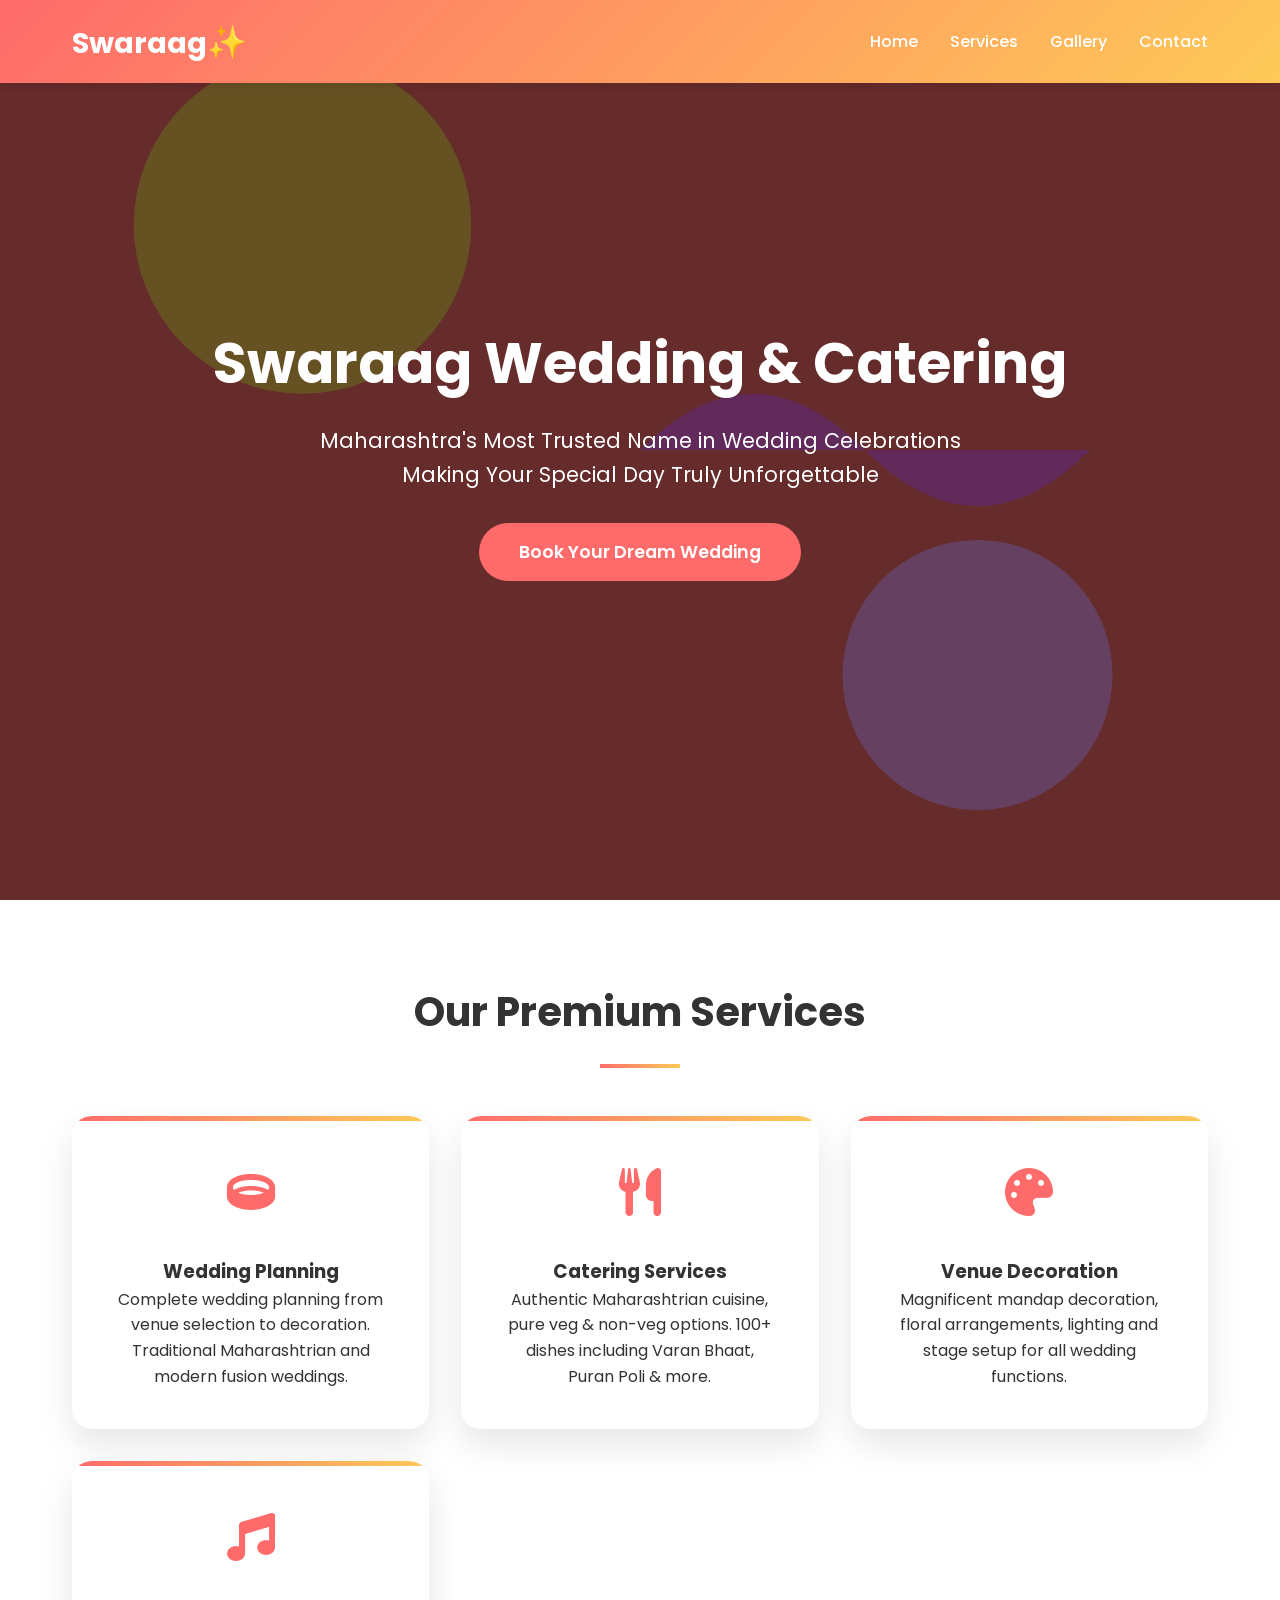
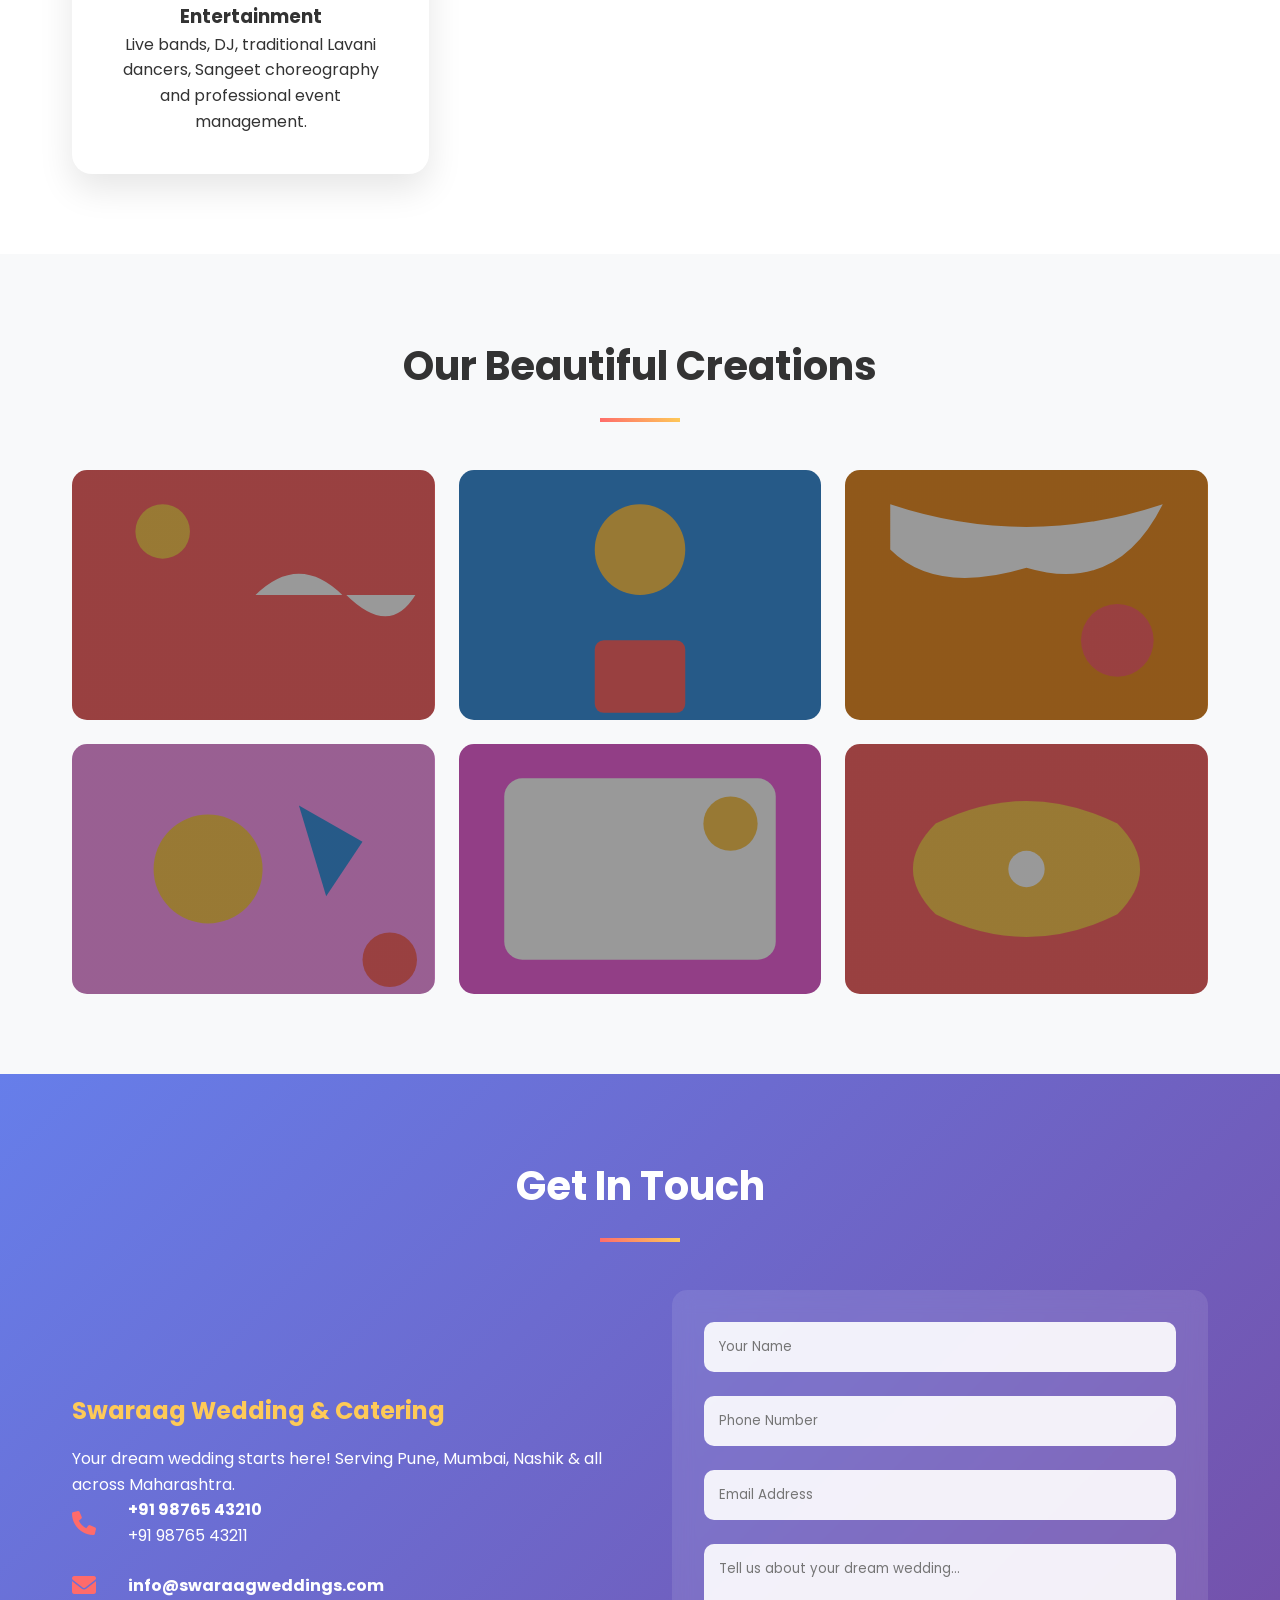
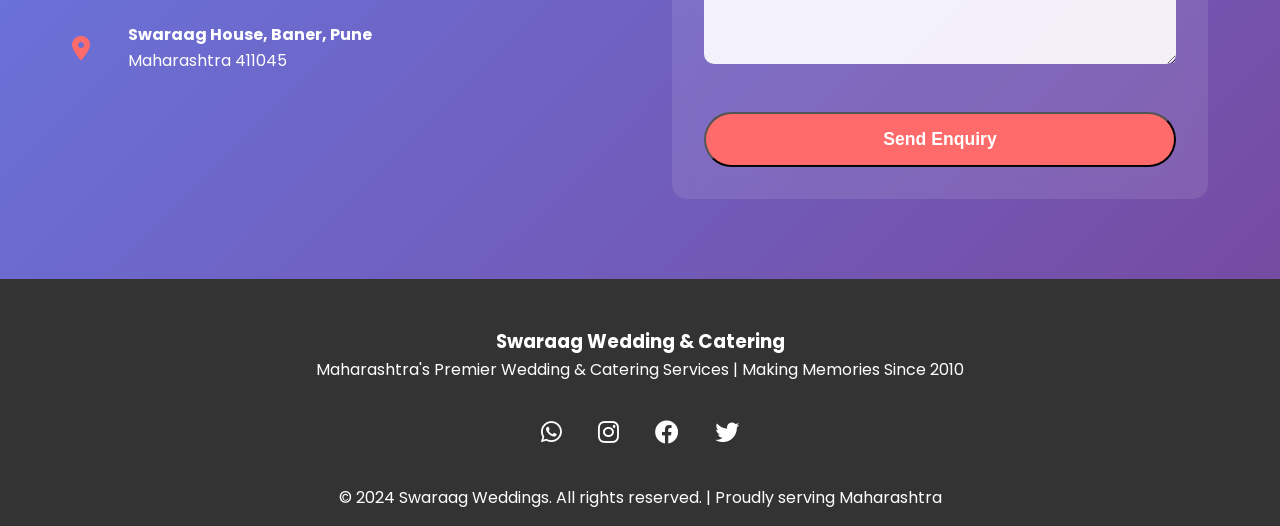
<file: .gitignore/index.html>
<!DOCTYPE html>
<html lang="en">
<head>
    <meta charset="UTF-8">
    <meta name="viewport" content="width=device-width, initial-scale=1.0">
    <title>Swaraag Wedding & Catering - Maharashtra's Premier Wedding Services</title>
    <link href="https://cdnjs.cloudflare.com/ajax/libs/font-awesome/6.0.0/css/all.min.css" rel="stylesheet">
    <link href="https://fonts.googleapis.com/css2?family=Poppins:wght@300;400;500;600;700&display=swap" rel="stylesheet">
    <style>
        * {
            margin: 0;
            padding: 0;
            box-sizing: border-box;
        }

        body {
            font-family: 'Poppins', sans-serif;
            line-height: 1.6;
            color: #333;
        }

        /* Header */
        header {
            background: linear-gradient(135deg, #ff6b6b, #feca57);
            padding: 1rem 0;
            position: fixed;
            width: 100%;
            top: 0;
            z-index: 1000;
            box-shadow: 0 2px 10px rgba(0,0,0,0.1);
        }

        nav {
            display: flex;
            justify-content: space-between;
            align-items: center;
            max-width: 1200px;
            margin: 0 auto;
            padding: 0 2rem;
        }

        .logo {
            font-size: 1.8rem;
            font-weight: 700;
            color: white;
            text-decoration: none;
        }

        .logo span {
            color: #fff;
            font-size: 2rem;
        }

        .nav-links {
            display: flex;
            list-style: none;
            gap: 2rem;
        }

        .nav-links a {
            color: white;
            text-decoration: none;
            font-weight: 500;
            transition: color 0.3s;
        }

        .nav-links a:hover {
            color: #333;
        }

        .menu-toggle {
            display: none;
            flex-direction: column;
            cursor: pointer;
        }

        .menu-toggle span {
            width: 25px;
            height: 3px;
            background: white;
            margin: 3px 0;
            transition: 0.3s;
        }

        /* Hero Section */
        .hero {
            background: linear-gradient(rgba(0,0,0,0.6), rgba(0,0,0,0.6)), url('data:image/svg+xml,<svg xmlns="http://www.w3.org/2000/svg" viewBox="0 0 1200 800"><rect fill="%23ff6b6b" width="1200" height="800"/><circle fill="%23feca57" cx="300" cy="200" r="150"/><circle fill="%23ff9ff3" cx="900" cy="600" r="120"/><path fill="%23f368e0" d="M600 400 Q700 300 800 400 Q900 500 1000 400"/></svg>');
            background-size: cover;
            background-position: center;
            height: 100vh;
            display: flex;
            align-items: center;
            justify-content: center;
            text-align: center;
            color: white;
        }

        .hero-content h1 {
            font-size: 3.5rem;
            margin-bottom: 1rem;
            animation: fadeInUp 1s ease;
        }

        .hero-content p {
            font-size: 1.3rem;
            margin-bottom: 2rem;
            animation: fadeInUp 1s ease 0.2s both;
        }

        .cta-button {
            display: inline-block;
            background: #ff6b6b;
            color: white;
            padding: 15px 40px;
            text-decoration: none;
            border-radius: 50px;
            font-weight: 600;
            font-size: 1.1rem;
            transition: all 0.3s;
            animation: fadeInUp 1s ease 0.4s both;
        }

        .cta-button:hover {
            transform: translateY(-3px);
            box-shadow: 0 10px 25px rgba(255,107,107,0.4);
        }

        /* Sections */
        section {
            padding: 80px 0;
        }

        .container {
            max-width: 1200px;
            margin: 0 auto;
            padding: 0 2rem;
        }

        h2 {
            text-align: center;
            font-size: 2.5rem;
            margin-bottom: 3rem;
            color: #333;
        }

        h2::after {
            content: '';
            display: block;
            width: 80px;
            height: 4px;
            background: linear-gradient(45deg, #ff6b6b, #feca57);
            margin: 20px auto;
        }

        /* Services */
        .services-grid {
            display: grid;
            grid-template-columns: repeat(auto-fit, minmax(350px, 1fr));
            gap: 2rem;
            margin-top: 3rem;
        }

        .service-card {
            background: white;
            padding: 2.5rem;
            border-radius: 20px;
            text-align: center;
            box-shadow: 0 15px 35px rgba(0,0,0,0.1);
            transition: all 0.3s;
            position: relative;
            overflow: hidden;
        }

        .service-card::before {
            content: '';
            position: absolute;
            top: 0;
            left: 0;
            right: 0;
            height: 5px;
            background: linear-gradient(45deg, #ff6b6b, #feca57);
        }

        .service-card:hover {
            transform: translateY(-10px);
            box-shadow: 0 25px 50px rgba(0,0,0,0.15);
        }

        .service-icon {
            font-size: 3rem;
            color: #ff6b6b;
            margin-bottom: 1.5rem;
        }

        /* Gallery */
        .gallery-grid {
            display: grid;
            grid-template-columns: repeat(auto-fit, minmax(300px, 1fr));
            gap: 1.5rem;
            margin-top: 3rem;
        }

        .gallery-item {
            height: 250px;
            background-size: cover;
            background-position: center;
            border-radius: 15px;
            position: relative;
            overflow: hidden;
            transition: all 0.3s;
        }

        .gallery-item::after {
            content: '';
            position: absolute;
            top: 0;
            left: 0;
            right: 0;
            bottom: 0;
            background: rgba(255,107,107,0.8);
            opacity: 0;
            transition: opacity 0.3s;
        }

        .gallery-item:hover::after {
            opacity: 1;
        }

        .gallery-item:hover {
            transform: scale(1.05);
        }

        /* Contact */
        .contact-section {
            background: linear-gradient(135deg, #667eea 0%, #764ba2 100%);
            color: white;
        }

        .contact-content {
            display: grid;
            grid-template-columns: 1fr 1fr;
            gap: 4rem;
            align-items: center;
            margin-top: 3rem;
        }

        .contact-info h3 {
            font-size: 1.5rem;
            margin-bottom: 1rem;
            color: #feca57;
        }

        .contact-item {
            display: flex;
            align-items: center;
            margin-bottom: 1.5rem;
        }

        .contact-item i {
            font-size: 1.5rem;
            color: #ff6b6b;
            margin-right: 1rem;
            width: 40px;
        }

        .contact-form {
            background: rgba(255,255,255,0.1);
            padding: 2rem;
            border-radius: 15px;
            backdrop-filter: blur(10px);
        }

        .form-group {
            margin-bottom: 1.5rem;
        }

        .form-group input,
        .form-group textarea {
            width: 100%;
            padding: 15px;
            border: none;
            border-radius: 10px;
            background: rgba(255,255,255,0.9);
            font-family: inherit;
        }

        .form-group textarea {
            height: 120px;
            resize: vertical;
        }

        /* Footer */
        footer {
            background: #333;
            color: white;
            text-align: center;
            padding: 3rem 0 1rem;
        }

        .social-links {
            margin: 2rem 0;
        }

        .social-links a {
            color: white;
            font-size: 1.5rem;
            margin: 0 1rem;
            transition: color 0.3s;
        }

        .social-links a:hover {
            color: #ff6b6b;
        }

        /* Animations */
        @keyframes fadeInUp {
            from {
                opacity: 0;
                transform: translateY(30px);
            }
            to {
                opacity: 1;
                transform: translateY(0);
            }
        }

        /* Responsive */
        @media (max-width: 768px) {
            .menu-toggle {
                display: flex;
            }

            .nav-links {
                position: fixed;
                left: -100%;
                top: 70px;
                flex-direction: column;
                background-color: #ff6b6b;
                width: 100%;
                text-align: center;
                transition: 0.3s;
                padding: 2rem 0;
            }

            .nav-links.active {
                left: 0;
            }

            .hero-content h1 {
                font-size: 2.5rem;
            }

            .contact-content {
                grid-template-columns: 1fr;
                gap: 2rem;
            }

            .services-grid {
                grid-template-columns: 1fr;
            }
        }
    </style>
</head>
<body>
    <!-- Header -->
    <header>
        <nav>
            <a href="#" class="logo">Swaraag<span>✨</span></a>
            <ul class="nav-links">
                <li><a href="#home">Home</a></li>
                <li><a href="#services">Services</a></li>
                <li><a href="#gallery">Gallery</a></li>
                <li><a href="#contact">Contact</a></li>
            </ul>
            <div class="menu-toggle">
                <span></span>
                <span></span>
                <span></span>
            </div>
        </nav>
    </header>

    <!-- Hero Section -->
    <section id="home" class="hero">
        <div class="hero-content">
            <h1>Swaraag Wedding & Catering</h1>
            <p>Maharashtra's Most Trusted Name in Wedding Celebrations<br>
            Making Your Special Day Truly Unforgettable</p>
            <a href="#contact" class="cta-button">Book Your Dream Wedding</a>
        </div>
    </section>

    <!-- Services Section -->
    <section id="services">
        <div class="container">
            <h2>Our Premium Services</h2>
            <div class="services-grid">
                <div class="service-card">
                    <div class="service-icon">
                        <i class="fas fa-ring"></i>
                    </div>
                    <h3>Wedding Planning</h3>
                    <p>Complete wedding planning from venue selection to decoration. Traditional Maharashtrian and modern fusion weddings.</p>
                </div>
                <div class="service-card">
                    <div class="service-icon">
                        <i class="fas fa-utensils"></i>
                    </div>
                    <h3>Catering Services</h3>
                    <p>Authentic Maharashtrian cuisine, pure veg & non-veg options. 100+ dishes including Varan Bhaat, Puran Poli & more.</p>
                </div>
                <div class="service-card">
                    <div class="service-icon">
                        <i class="fas fa-palette"></i>
                    </div>
                    <h3>Venue Decoration</h3>
                    <p>Magnificent mandap decoration, floral arrangements, lighting and stage setup for all wedding functions.</p>
                </div>
                <div class="service-card">
                    <div class="service-icon">
                        <i class="fas fa-music"></i>
                    </div>
                    <h3>Entertainment</h3>
                    <p>Live bands, DJ, traditional Lavani dancers, Sangeet choreography and professional event management.</p>
                </div>
            </div>
        </div>
    </section>

    <!-- Gallery Section -->
    <section id="gallery" style="background: #f8f9fa;">
        <div class="container">
            <h2>Our Beautiful Creations</h2>
            <div class="gallery-grid">
                <div class="gallery-item" style="background-image: linear-gradient(rgba(0,0,0,0.4), rgba(0,0,0,0.4)), url('data:image/svg+xml,<svg xmlns=%22http://www.w3.org/2000/svg%22 viewBox=%220 0 400 300%22><rect fill=%22%23ff6b6b%22 width=%22400%22 height=%22300%22/><circle fill=%22%23feca57%22 cx=%22100%22 cy=%2280%22 r=%2230%22/><path fill=%22%23fff%22 d=%22M200 150 Q250 100 300 150 Q350 200 380 150%22 stroke=%22%23ff6b6b%22 stroke-width=%223%22/></svg>');"></div>
                <div class="gallery-item" style="background-image: linear-gradient(rgba(0,0,0,0.4), rgba(0,0,0,0.4)), url('data:image/svg+xml,<svg xmlns=%22http://www.w3.org/2000/svg%22 viewBox=%220 0 400 300%22><rect fill=%22%234096e2%22 width=%22400%22 height=%22300%22/><circle fill=%22%23feca57%22 cx=%22200%22 cy=%22100%22 r=%2250%22/><rect fill=%22%23ff6b6b%22 x=%22150%22 y=%22200%22 width=%22100%22 height=%2280%22 rx=%2210%22/></svg>');"></div>
                <div class="gallery-item" style="background-image: linear-gradient(rgba(0,0,0,0.4), rgba(0,0,0,0.4)), url('data:image/svg+xml,<svg xmlns=%22http://www.w3.org/2000/svg%22 viewBox=%220 0 400 300%22><rect fill=%22%23f0932b%22 width=%22400%22 height=%22300%22/><path fill=%22%23fff%22 d=%22M50 50 Q200 100 350 50 Q300 150 200 120 Q100 150 50 100 Z%22/><circle fill=%22%23ff6b6b%22 cx=%22300%22 cy=%22200%22 r=%2240%22/></svg>');"></div>
                <div class="gallery-item" style="background-image: linear-gradient(rgba(0,0,0,0.4), rgba(0,0,0,0.4)), url('data:image/svg+xml,<svg xmlns=%22http://www.w3.org/2000/svg%22 viewBox=%220 0 400 300%22><rect fill=%22%23ff9ff3%22 width=%22400%22 height=%22300%22/><circle fill=%22%23feca57%22 cx=%22150%22 cy=%22150%22 r=%2260%22/><path fill=%22%234096e2%22 d=%22M250 80 L320 120 L280 180 Z%22/><circle fill=%22%23ff6b6b%22 cx=%22350%22 cy=%22250%22 r=%2230%22/></svg>');"></div>
                <div class="gallery-item" style="background-image: linear-gradient(rgba(0,0,0,0.4), rgba(0,0,0,0.4)), url('data:image/svg+xml,<svg xmlns=%22http://www.w3.org/2000/svg%22 viewBox=%220 0 400 300%22><rect fill=%22%23f368e0%22 width=%22400%22 height=%22300%22/><rect fill=%22%23fff%22 x=%2250%22 y=%2250%22 width=%22300%22 height=%22200%22 rx=%2220%22/><circle fill=%22%23feca57%22 cx=%22300%22 cy=%22100%22 r=%2230%22/></svg>');"></div>
                <div class="gallery-item" style="background-image: linear-gradient(rgba(0,0,0,0.4), rgba(0,0,0,0.4)), url('data:image/svg+xml,<svg xmlns=%22http://www.w3.org/2000/svg%22 viewBox=%220 0 400 300%22><rect fill=%22%23ff6b6b%22 width=%22400%22 height=%22300%22/><path fill=%22%23feca57%22 d=%22M100 100 Q200 50 300 100 Q350 150 300 200 Q200 250 100 200 Q50 150 100 100 Z%22/><circle fill=%22%23fff%22 cx=%22200%22 cy=%22150%22 r=%2220%22/></svg>');"></div>
            </div>
        </div>
    </section>

    <!-- Contact Section -->
    <section id="contact" class="contact-section">
        <div class="container">
            <h2 style="color: white;">Get In Touch</h2>
            <div class="contact-content">
                <div class="contact-info">
                    <h3>Swaraag Wedding & Catering</h3>
                    <p>Your dream wedding starts here! Serving Pune, Mumbai, Nashik & all across Maharashtra.</p>
                    
                    <div class="contact-item">
                        <i class="fas fa-phone"></i>
                        <div>
                            <strong>+91 98765 43210</strong><br>
                            +91 98765 43211
                        </div>
                    </div>
                    
                    <div class="contact-item">
                        <i class="fas fa-envelope"></i>
                        <div>
                            <strong>info@swaraagweddings.com</strong>
                        </div>
                    </div>
                    
                    <div class="contact-item">
                        <i class="fas fa-map-marker-alt"></i>
                        <div>
                            <strong>Swaraag House, Baner, Pune</strong><br>
                            Maharashtra 411045
                        </div>
                    </div>
                </div>
                
                <form class="contact-form">
                    <div class="form-group">
                        <input type="text" placeholder="Your Name" required>
                    </div>
                    <div class="form-group">
                        <input type="tel" placeholder="Phone Number" required>
                    </div>
                    <div class="form-group">
                        <input type="email" placeholder="Email Address" required>
                    </div>
                    <div class="form-group">
                        <textarea placeholder="Tell us about your dream wedding..." required></textarea>
                    </div>
                    <button type="submit" class="cta-button" style="width: 100%; margin-top: 1rem;">Send Enquiry</button>
                </form>
            </div>
        </div>
    </section>

    <!-- Footer -->
    <footer>
        <div class="container">
            <h3>Swaraag Wedding & Catering</h3>
            <p>Maharashtra's Premier Wedding & Catering Services | Making Memories Since 2010</p>
            <div class="social-links">
                <a href="#"><i class="fab fa-whatsapp"></i></a>
                <a href="#"><i class="fab fa-instagram"></i></a>
                <a href="#"><i class="fab fa-facebook"></i></a>
                <a href="#"><i class="fab fa-twitter"></i></a>
            </div>
            <p>&copy; 2024 Swaraag Weddings. All rights reserved. | Proudly serving Maharashtra</p>
        </div>
    </footer>

    <script>
        // Mobile menu toggle
        const menuToggle = document.querySelector('.menu-toggle');
        const navLinks = document.querySelector('.nav-links');

        menuToggle.addEventListener('click', () => {
            navLinks.classList.toggle('active');
        });

        // Smooth scrolling
        document.querySelectorAll('a[href^="#"]').forEach(anchor => {
            anchor.addEventListener('click', function (e) {
                e.preventDefault();
                const target = document.querySelector(this.getAttribute('href'));
                if (target) {
                    target.scrollIntoView({
                        behavior: 'smooth',
                        block: 'start'
                    });
                }
                navLinks.classList.remove('active');
            });
        });

        // Form submission
        document.querySelector('.contact-form').addEventListener('submit', function(e) {
            e.preventDefault();
            alert('Thank you for your enquiry! We will contact you within 24 hours.');
            this.reset();
        });

        // Navbar background on scroll
        window.addEventListener('scroll', () => {
            const header = document.querySelector('header');
            if (window.scrollY > 100) {
                header.style.background = 'rgba(255, 107, 107, 0.95)';
                header.style.backdropFilter = 'blur(10px)';
            } else {
                header.style.background = 'linear-gradient(135deg, #ff6b6b, #feca57)';
                header.style.backdropFilter = 'none';
            }
        });
    </script>
</body>
</html>
</file>
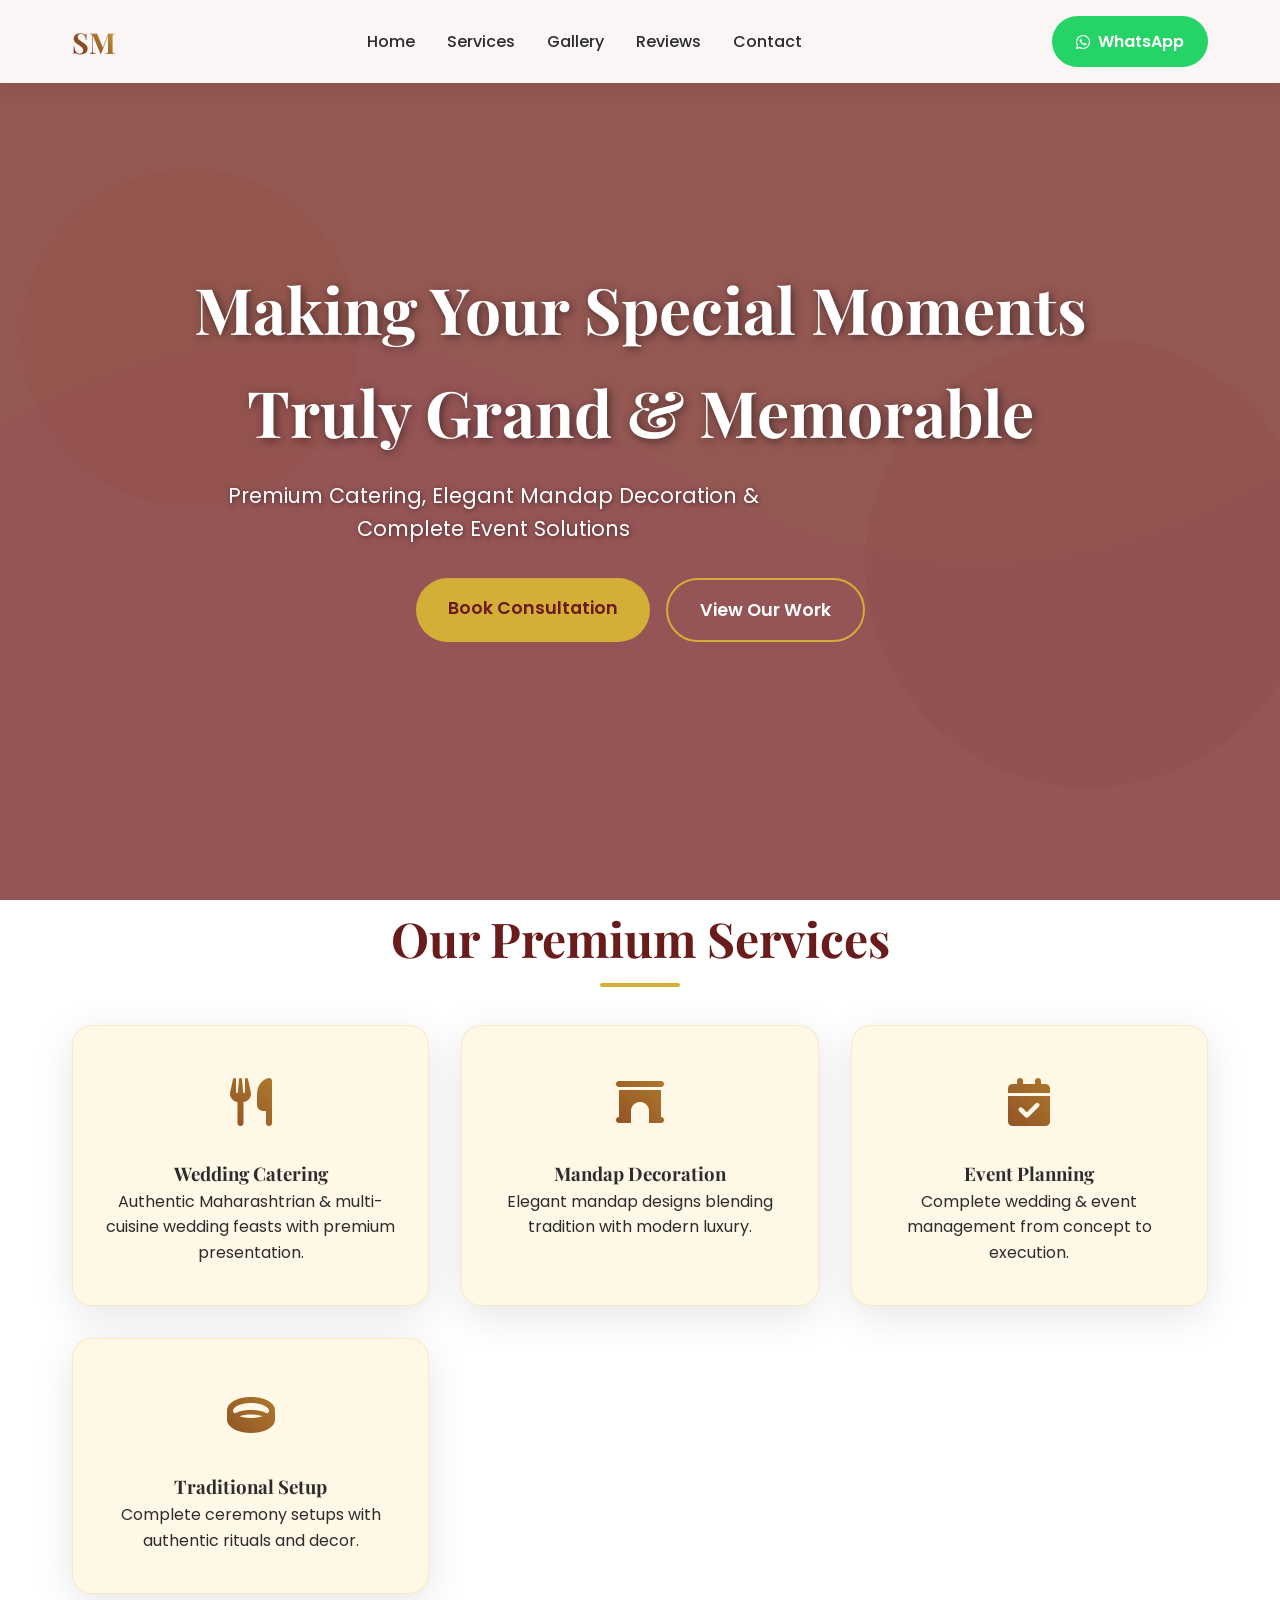
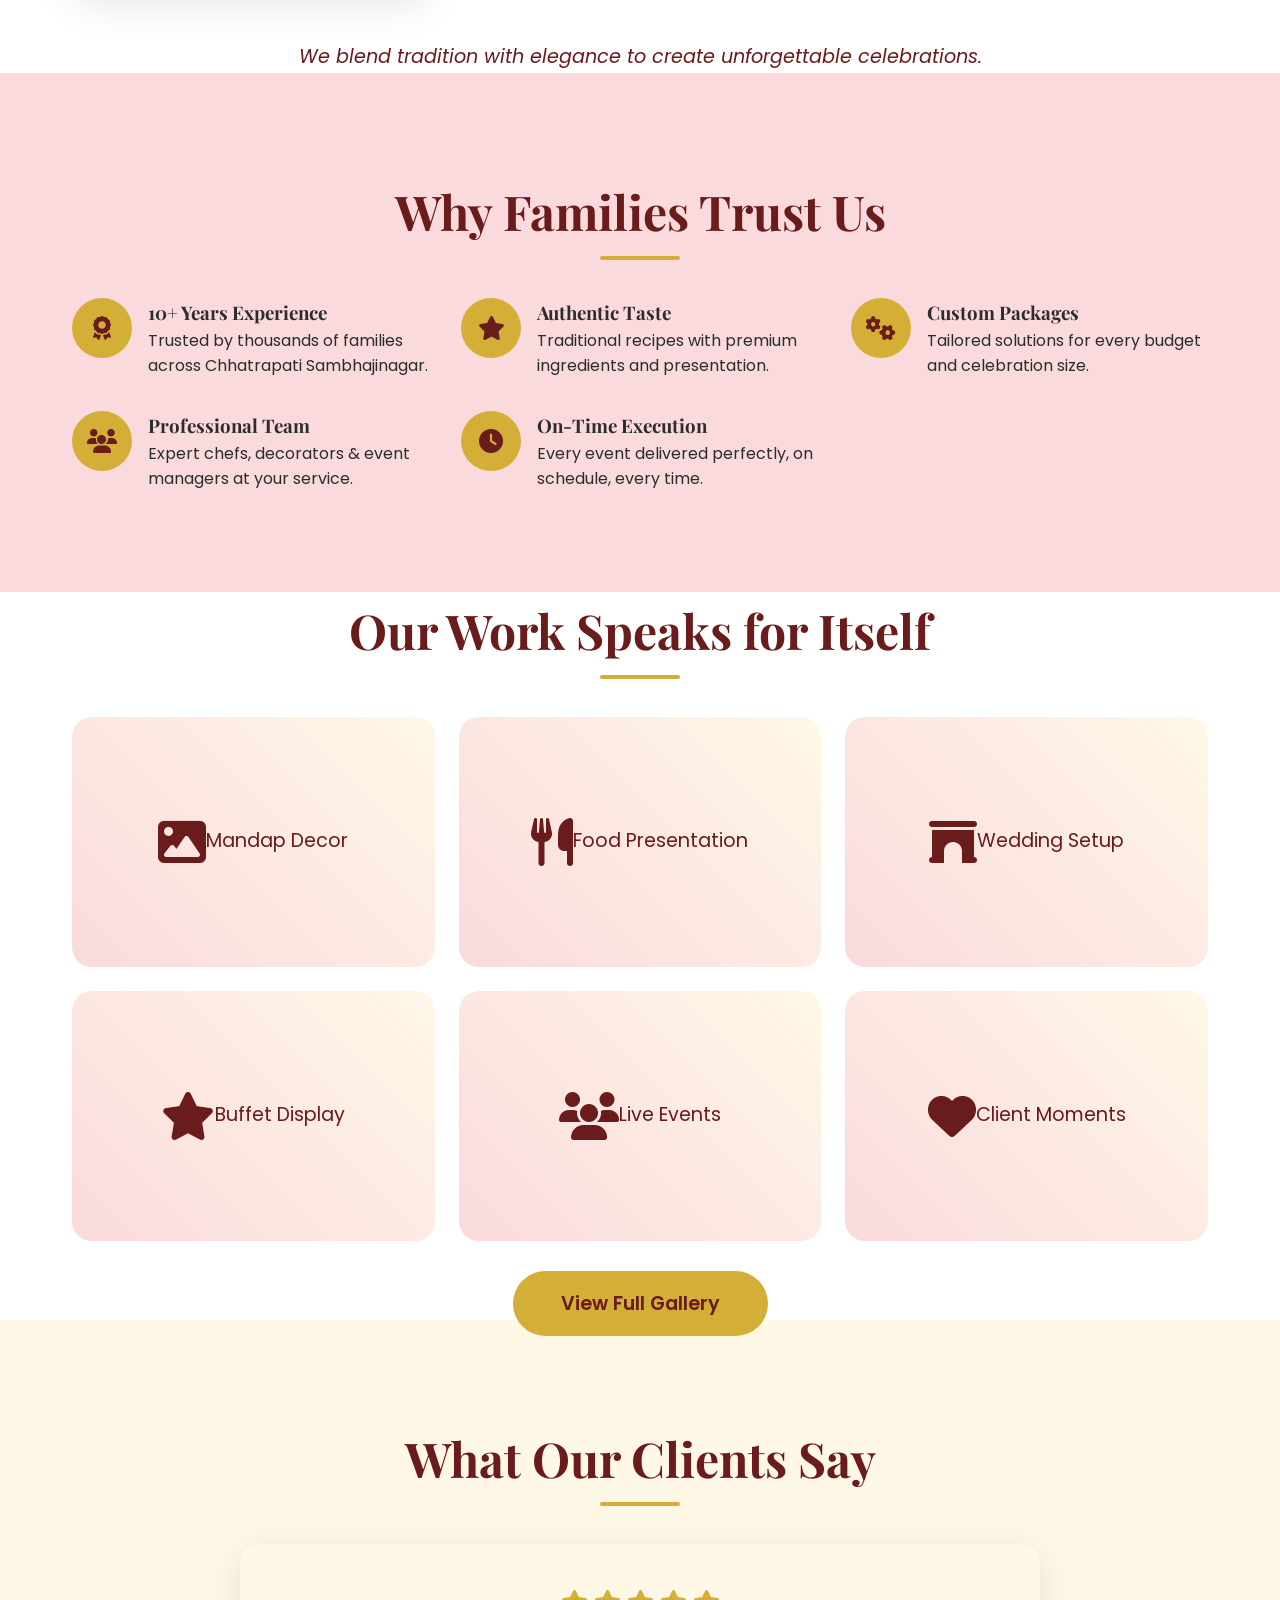
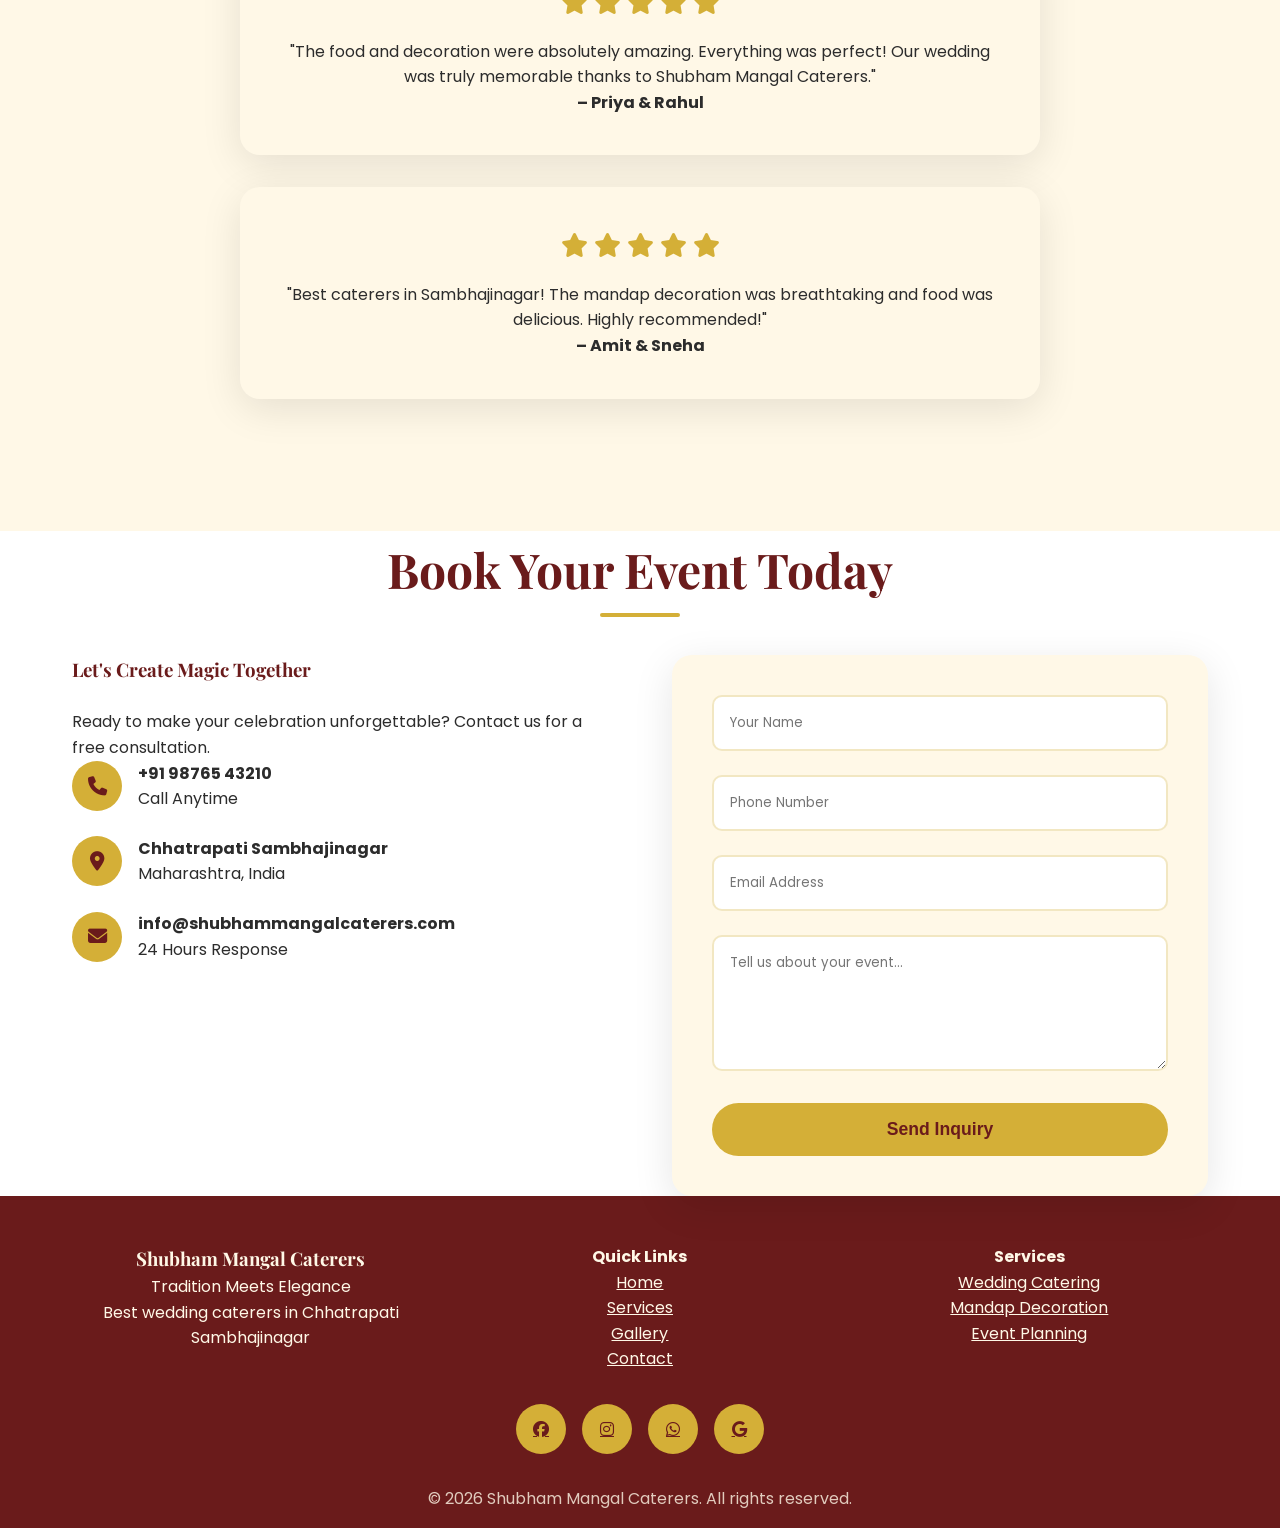
<file: mangal.html>
<!DOCTYPE html>
<html lang="en">
<head>
    <meta charset="UTF-8">
    <meta name="viewport" content="width=device-width, initial-scale=1.0">
    <title>Shubham Mangal Caterers - Premium Wedding Catering & Events</title>
    <meta name="description" content="Best wedding caterers in Chhatrapati Sambhajinagar. Premium catering, mandap decoration & complete event solutions. Book now!">
    
    <!-- Fonts -->
    <link href="https://fonts.googleapis.com/css2?family=Playfair+Display:wght@400;700&family=Poppins:wght@300;400;500;600&display=swap" rel="stylesheet">
    
    <!-- Icons -->
    <link rel="stylesheet" href="https://cdnjs.cloudflare.com/ajax/libs/font-awesome/6.4.0/css/all.min.css">
    
    <style>
        :root {
            --maroon: #6A1B1B;
            --gold: #D4AF37;
            --ivory: #FFF8E7;
            --peach: #FADADD;
            --white: #FFFFFF;
            --dark: #2C2C2C;
        }

        * {
            margin: 0;
            padding: 0;
            box-sizing: border-box;
        }

        body {
            font-family: 'Poppins', sans-serif;
            line-height: 1.6;
            color: var(--dark);
            overflow-x: hidden;
        }

        h1, h2, h3 {
            font-family: 'Playfair Display', serif;
        }

        /* Header */
        header {
            position: fixed;
            top: 0;
            width: 100%;
            background: rgba(255, 255, 255, 0.95);
            backdrop-filter: blur(10px);
            z-index: 1000;
            padding: 1rem 0;
            box-shadow: 0 2px 20px rgba(0,0,0,0.1);
        }

        nav {
            max-width: 1200px;
            margin: 0 auto;
            display: flex;
            justify-content: space-between;
            align-items: center;
            padding: 0 2rem;
        }

        .logo {
            font-family: 'Playfair Display', serif;
            font-size: 1.8rem;
            font-weight: 700;
            background: linear-gradient(45deg, var(--maroon), var(--gold));
            -webkit-background-clip: text;
            -webkit-text-fill-color: transparent;
            background-clip: text;
        }

        .nav-links {
            display: flex;
            list-style: none;
            gap: 2rem;
        }

        .nav-links a {
            text-decoration: none;
            color: var(--dark);
            font-weight: 500;
            transition: color 0.3s;
        }

        .nav-links a:hover {
            color: var(--gold);
        }

        .whatsapp-btn {
            background: #25D366;
            color: white;
            padding: 0.8rem 1.5rem;
            border-radius: 50px;
            text-decoration: none;
            font-weight: 600;
            transition: all 0.3s;
            display: flex;
            align-items: center;
            gap: 0.5rem;
        }

        .whatsapp-btn:hover {
            transform: translateY(-2px);
            box-shadow: 0 10px 20px rgba(37, 211, 102, 0.3);
        }

        /* Hero Section */
        .hero {
            height: 100vh;
            background: linear-gradient(rgba(106, 27, 27, 0.7), rgba(106, 27, 27, 0.7)), 
                        url('data:image/svg+xml,<svg xmlns="http://www.w3.org/2000/svg" viewBox="0 0 1200 800"><rect fill="%23f8e7d7" width="1200" height="800"/><path fill="%23fadadd" d="M0 400Q300 200 600 400T1200 400V800H0z"/><circle fill="%23d4af37" opacity="0.1" cx="200" cy="300" r="150"/><circle fill="%236a1b1b" opacity="0.05" cx="1000" cy="500" r="200"/></svg>');
            background-size: cover;
            background-position: center;
            display: flex;
            align-items: center;
            justify-content: center;
            text-align: center;
            color: white;
        }

        .hero-content h1 {
            font-size: clamp(2.5rem, 5vw, 4rem);
            margin-bottom: 1rem;
            text-shadow: 2px 2px 10px rgba(0,0,0,0.5);
        }

        .hero-content p {
            font-size: 1.3rem;
            margin-bottom: 2rem;
            max-width: 600px;
            text-shadow: 1px 1px 5px rgba(0,0,0,0.5);
        }

        .cta-buttons {
            display: flex;
            gap: 1rem;
            justify-content: center;
            flex-wrap: wrap;
        }

        .btn-primary, .btn-secondary {
            padding: 1rem 2rem;
            border-radius: 50px;
            font-weight: 600;
            text-decoration: none;
            transition: all 0.3s;
            border: none;
            cursor: pointer;
            font-size: 1.1rem;
        }

        .btn-primary {
            background: var(--gold);
            color: var(--maroon);
        }

        .btn-secondary {
            background: transparent;
            color: white;
            border: 2px solid var(--gold);
        }

        .btn-primary:hover, .btn-secondary:hover {
            transform: translateY(-3px);
            box-shadow: 0 15px 30px rgba(0,0,0,0.3);
        }

        /* Sections */
        .container {
            max-width: 1200px;
            margin: 0 auto;
            padding: 0 2rem;
        }

        section {
            padding: 100px 0;
        }

        .section-title {
            font-size: clamp(2rem, 4vw, 3rem);
            text-align: center;
            margin-bottom: 3rem;
            color: var(--maroon);
            position: relative;
        }

        .section-title::after {
            content: '';
            position: absolute;
            bottom: -10px;
            left: 50%;
            transform: translateX(-50%);
            width: 80px;
            height: 4px;
            background: var(--gold);
            border-radius: 2px;
        }

        /* Services */
        .services-grid {
            display: grid;
            grid-template-columns: repeat(auto-fit, minmax(280px, 1fr));
            gap: 2rem;
            margin-top: 3rem;
        }

        .service-card {
            background: var(--ivory);
            padding: 2.5rem 2rem;
            border-radius: 20px;
            text-align: center;
            box-shadow: 0 10px 40px rgba(0,0,0,0.1);
            transition: all 0.3s;
            border: 1px solid rgba(212, 175, 55, 0.2);
        }

        .service-card:hover {
            transform: translateY(-10px);
            box-shadow: 0 20px 60px rgba(0,0,0,0.15);
        }

        .service-icon {
            font-size: 3rem;
            background: linear-gradient(45deg, var(--maroon), var(--gold));
            -webkit-background-clip: text;
            -webkit-text-fill-color: transparent;
            background-clip: text;
            margin-bottom: 1rem;
        }

        /* Why Choose Us */
        .features-grid {
            display: grid;
            grid-template-columns: repeat(auto-fit, minmax(300px, 1fr));
            gap: 2rem;
            margin-top: 3rem;
        }

        .feature-item {
            display: flex;
            align-items: flex-start;
            gap: 1rem;
        }

        .feature-icon {
            width: 60px;
            height: 60px;
            background: var(--gold);
            color: var(--maroon);
            border-radius: 50%;
            display: flex;
            align-items: center;
            justify-content: center;
            font-size: 1.5rem;
            flex-shrink: 0;
        }

        /* Gallery */
        .gallery-grid {
            display: grid;
            grid-template-columns: repeat(auto-fit, minmax(300px, 1fr));
            gap: 1.5rem;
            margin-top: 3rem;
        }

        .gallery-item {
            height: 250px;
            background: linear-gradient(45deg, var(--peach), var(--ivory));
            border-radius: 20px;
            display: flex;
            align-items: center;
            justify-content: center;
            font-size: 1.2rem;
            color: var(--maroon);
            transition: all 0.3s;
            position: relative;
            overflow: hidden;
        }

        .gallery-item::before {
            content: '';
            position: absolute;
            top: 0;
            left: 0;
            right: 0;
            bottom: 0;
            background: rgba(212, 175, 55, 0.1);
            opacity: 0;
            transition: opacity 0.3s;
        }

        .gallery-item:hover::before {
            opacity: 1;
        }

        .gallery-item:hover {
            transform: scale(1.05);
        }

        /* Testimonials */
        .testimonial {
            background: var(--ivory);
            padding: 2.5rem;
            border-radius: 20px;
            text-align: center;
            box-shadow: 0 10px 40px rgba(0,0,0,0.1);
            margin: 2rem 0;
            position: relative;
        }

        .stars {
            color: var(--gold);
            font-size: 1.5rem;
            margin-bottom: 1rem;
        }

        /* Contact */
        .contact-content {
            display: grid;
            grid-template-columns: 1fr 1fr;
            gap: 4rem;
            margin-top: 3rem;
        }

        .contact-info h3 {
            color: var(--maroon);
            margin-bottom: 1.5rem;
        }

        .contact-item {
            display: flex;
            align-items: center;
            gap: 1rem;
            margin-bottom: 1.5rem;
        }

        .contact-item i {
            background: var(--gold);
            color: var(--maroon);
            width: 50px;
            height: 50px;
            border-radius: 50%;
            display: flex;
            align-items: center;
            justify-content: center;
            font-size: 1.2rem;
        }

        .contact-form {
            background: var(--ivory);
            padding: 2.5rem;
            border-radius: 20px;
            box-shadow: 0 10px 40px rgba(0,0,0,0.1);
        }

        .form-group {
            margin-bottom: 1.5rem;
        }

        .form-group input, .form-group textarea {
            width: 100%;
            padding: 1rem;
            border: 2px solid rgba(212, 175, 55, 0.3);
            border-radius: 10px;
            font-family: inherit;
            transition: border-color 0.3s;
        }

        .form-group input:focus, .form-group textarea:focus {
            outline: none;
            border-color: var(--gold);
        }

        /* Footer */
        footer {
            background: var(--maroon);
            color: var(--ivory);
            text-align: center;
            padding: 3rem 0 1rem;
        }

        .footer-content {
            display: grid;
            grid-template-columns: repeat(auto-fit, minmax(250px, 1fr));
            gap: 2rem;
            margin-bottom: 2rem;
        }

        .social-links {
            display: flex;
            justify-content: center;
            gap: 1rem;
            margin-top: 1rem;
        }

        .social-links a {
            width: 50px;
            height: 50px;
            background: var(--gold);
            color: var(--maroon);
            border-radius: 50%;
            display: flex;
            align-items: center;
            justify-content: center;
            transition: all 0.3s;
        }

        .social-links a:hover {
            transform: translateY(-3px);
            box-shadow: 0 10px 20px rgba(212, 175, 55, 0.4);
        }

        /* Mobile */
        @media (max-width: 768px) {
            .nav-links {
                display: none;
            }

            .contact-content {
                grid-template-columns: 1fr;
                gap: 2rem;
            }

            .cta-buttons {
                flex-direction: column;
                align-items: center;
            }

            .whatsapp-btn {
                position: fixed;
                bottom: 20px;
                right: 20px;
                z-index: 1000;
            }
        }

        /* Animations */
        @keyframes fadeInUp {
            from {
                opacity: 0;
                transform: translateY(30px);
            }
            to {
                opacity: 1;
                transform: translateY(0);
            }
        }

        .fade-in {
            opacity: 0;
            animation: fadeInUp 0.8s ease forwards;
        }
    </style>
</head>
<body>
    <!-- Header -->
    <header>
        <nav>
            <div class="logo">SM</div>
            <ul class="nav-links">
                <li><a href="#home">Home</a></li>
                <li><a href="#services">Services</a></li>
                <li><a href="#gallery">Gallery</a></li>
                <li><a href="#testimonials">Reviews</a></li>
                <li><a href="#contact">Contact</a></li>
            </ul>
            <a href="https://wa.me/919876543210" class="whatsapp-btn" target="_blank">
                <i class="fab fa-whatsapp"></i> WhatsApp
            </a>
        </nav>
    </header>

    <!-- Hero Section -->
    <section id="home" class="hero">
        <div class="hero-content fade-in">
            <h1>Making Your Special Moments<br>Truly Grand & Memorable</h1>
            <p>Premium Catering, Elegant Mandap Decoration & Complete Event Solutions</p>
            <div class="cta-buttons">
                <a href="#contact" class="btn-primary">Book Consultation</a>
                <a href="#gallery" class="btn-secondary">View Our Work</a>
            </div>
        </div>
    </section>

    <!-- Services Section -->
    <section id="services" class="container">
        <h2 class="section-title">Our Premium Services</h2>
        <div class="services-grid">
            <div class="service-card fade-in">
                <div class="service-icon">
                    <i class="fas fa-utensils"></i>
                </div>
                <h3>Wedding Catering</h3>
                <p>Authentic Maharashtrian & multi-cuisine wedding feasts with premium presentation.</p>
            </div>
            <div class="service-card fade-in">
                <div class="service-icon">
                    <i class="fas fa-archway"></i>
                </div>
                <h3>Mandap Decoration</h3>
                <p>Elegant mandap designs blending tradition with modern luxury.</p>
            </div>
            <div class="service-card fade-in">
                <div class="service-icon">
                    <i class="fas fa-calendar-check"></i>
                </div>
                <h3>Event Planning</h3>
                <p>Complete wedding & event management from concept to execution.</p>
            </div>
            <div class="service-card fade-in">
                <div class="service-icon">
                    <i class="fas fa-ring"></i>
                </div>
                <h3>Traditional Setup</h3>
                <p>Complete ceremony setups with authentic rituals and decor.</p>
            </div>
        </div>
        <div style="text-align: center; margin-top: 3rem;">
            <p style="font-size: 1.2rem; color: var(--maroon); font-style: italic;">
                We blend tradition with elegance to create unforgettable celebrations.
            </p>
        </div>
    </section>

    <!-- Why Choose Us -->
    <section style="background: var(--peach);">
        <div class="container">
            <h2 class="section-title">Why Families Trust Us</h2>
            <div class="features-grid">
                <div class="feature-item fade-in">
                    <div class="feature-icon">
                        <i class="fas fa-award"></i>
                    </div>
                    <div>
                        <h3>10+ Years Experience</h3>
                        <p>Trusted by thousands of families across Chhatrapati Sambhajinagar.</p>
                    </div>
                </div>
                <div class="feature-item fade-in">
                    <div class="feature-icon">
                        <i class="fas fa-star"></i>
                    </div>
                    <div>
                        <h3>Authentic Taste</h3>
                        <p>Traditional recipes with premium ingredients and presentation.</p>
                    </div>
                </div>
                <div class="feature-item fade-in">
                    <div class="feature-icon">
                        <i class="fas fa-cogs"></i>
                    </div>
                    <div>
                        <h3>Custom Packages</h3>
                        <p>Tailored solutions for every budget and celebration size.</p>
                    </div>
                </div>
                <div class="feature-item fade-in">
                    <div class="feature-icon">
                        <i class="fas fa-users"></i>
                    </div>
                    <div>
                        <h3>Professional Team</h3>
                        <p>Expert chefs, decorators & event managers at your service.</p>
                    </div>
                </div>
                <div class="feature-item fade-in">
                    <div class="feature-icon">
                        <i class="fas fa-clock"></i>
                    </div>
                    <div>
                        <h3>On-Time Execution</h3>
                        <p>Every event delivered perfectly, on schedule, every time.</p>
                    </div>
                </div>
            </div>
        </div>
    </section>

    <!-- Gallery -->
    <section id="gallery" class="container">
        <h2 class="section-title">Our Work Speaks for Itself</h2>
        <div class="gallery-grid">
            <div class="gallery-item fade-in">
                <i class="fas fa-image" style="font-size: 3rem;"></i>
                Mandap Decor
            </div>
            <div class="gallery-item fade-in">
                <i class="fas fa-utensils" style="font-size: 3rem;"></i>
                Food Presentation
            </div>
            <div class="gallery-item fade-in">
                <i class="fas fa-archway" style="font-size: 3rem;"></i>
                Wedding Setup
            </div>
            <div class="gallery-item fade-in">
                <i class="fas fa-star" style="font-size: 3rem;"></i>
                Buffet Display
            </div>
            <div class="gallery-item fade-in">
                <i class="fas fa-users" style="font-size: 3rem;"></i>
                Live Events
            </div>
            <div class="gallery-item fade-in">
                <i class="fas fa-heart" style="font-size: 3rem;"></i>
                Client Moments
            </div>
        </div>
        <div style="text-align: center; margin-top: 3rem;">
            <a href="#" class="btn-primary" style="font-size: 1.2rem; padding: 1.2rem 3rem;">View Full Gallery</a>
        </div>
    </section>

    <!-- Testimonials -->
    <section id="testimonials" style="background: var(--ivory);">
        <div class="container">
            <h2 class="section-title">What Our Clients Say</h2>
            <div style="max-width: 800px; margin: 0 auto;">
                <div class="testimonial fade-in">
                    <div class="stars">
                        <i class="fas fa-star"></i>
                        <i class="fas fa-star"></i>
                        <i class="fas fa-star"></i>
                        <i class="fas fa-star"></i>
                        <i class="fas fa-star"></i>
                    </div>
                    <p>"The food and decoration were absolutely amazing. Everything was perfect! Our wedding was truly memorable thanks to Shubham Mangal Caterers."</p>
                    <h4>– Priya & Rahul</h4>
                </div>
                <div class="testimonial fade-in">
                    <div class="stars">
                        <i class="fas fa-star"></i>
                        <i class="fas fa-star"></i>
                        <i class="fas fa-star"></i>
                        <i class="fas fa-star"></i>
                        <i class="fas fa-star"></i>
                    </div>
                    <p>"Best caterers in Sambhajinagar! The mandap decoration was breathtaking and food was delicious. Highly recommended!"</p>
                    <h4>– Amit & Sneha</h4>
                </div>
            </div>
        </div>
    </section>

    <!-- Contact -->
    <section id="contact" class="container">
        <h2 class="section-title">Book Your Event Today</h2>
        <div class="contact-content">
            <div class="contact-info fade-in">
                <h3>Let's Create Magic Together</h3>
                <p>Ready to make your celebration unforgettable? Contact us for a free consultation.</p>
                
                <div class="contact-item">
                    <i class="fas fa-phone"></i>
                    <div>
                        <h4>+91 98765 43210</h4>
                        <p>Call Anytime</p>
                    </div>
                </div>
                
                <div class="contact-item">
                    <i class="fas fa-map-marker-alt"></i>
                    <div>
                        <h4>Chhatrapati Sambhajinagar</h4>
                        <p>Maharashtra, India</p>
                    </div>
                </div>
                
                <div class="contact-item">
                    <i class="fas fa-envelope"></i>
                    <div>
                        <h4>info@shubhammangalcaterers.com</h4>
                        <p>24 Hours Response</p>
                    </div>
                </div>
            </div>
            
            <div class="contact-form fade-in">
                <form>
                    <div class="form-group">
                        <input type="text" placeholder="Your Name" required>
                    </div>
                    <div class="form-group">
                        <input type="tel" placeholder="Phone Number" required>
                    </div>
                    <div class="form-group">
                        <input type="email" placeholder="Email Address">
                    </div>
                    <div class="form-group">
                        <textarea rows="5" placeholder="Tell us about your event..."></textarea>
                    </div>
                    <button type="submit" class="btn-primary" style="width: 100%;">Send Inquiry</button>
                </form>
            </div>
        </div>
    </section>

    <!-- Footer -->
    <footer>
        <div class="container">
            <div class="footer-content">
                <div>
                    <h3>Shubham Mangal Caterers</h3>
                    <p>Tradition Meets Elegance</p>
                    <p>Best wedding caterers in Chhatrapati Sambhajinagar</p>
                </div>
                <div>
                    <h4>Quick Links</h4>
                    <ul style="list-style: none;">
                        <li><a href="#home" style="color: var(--ivory);">Home</a></li>
                        <li><a href="#services" style="color: var(--ivory);">Services</a></li>
                        <li><a href="#gallery" style="color: var(--ivory);">Gallery</a></li>
                        <li><a href="#contact" style="color: var(--ivory);">Contact</a></li>
                    </ul>
                </div>
                <div>
                    <h4>Services</h4>
                    <ul style="list-style: none;">
                        <li><a href="#" style="color: var(--ivory);">Wedding Catering</a></li>
                        <li><a href="#" style="color: var(--ivory);">Mandap Decoration</a></li>
                        <li><a href="#" style="color: var(--ivory);">Event Planning</a></li>
                    </ul>
                </div>
            </div>
            <div class="social-links">
                <a href="#"><i class="fab fa-facebook"></i></a>
                <a href="#"><i class="fab fa-instagram"></i></a>
                <a href="#"><i class="fab fa-whatsapp"></i></a>
                <a href="#"><i class="fab fa-google"></i></a>
            </div>
            <p style="margin-top: 2rem; opacity: 0.8;">© 2026 Shubham Mangal Caterers. All rights reserved.</p>
        </div>
    </footer>

    <script>
        // Smooth scrolling
        document.querySelectorAll('a[href^="#"]').forEach(anchor => {
            anchor.addEventListener('click', function (e) {
                e.preventDefault();
                document.querySelector(this.getAttribute('href')).scrollIntoView({
                    behavior: 'smooth'
                });
            });
        });

        // Fade in animation on scroll
        const observerOptions = {
            threshold: 0.1,
            rootMargin: '0px 0px -50px 0px'
        };

        const observer = new IntersectionObserver((entries) => {
            entries.forEach(entry => {
                if (entry.isIntersecting) {
                    entry.target.style.animationDelay = Math.random() * 0.3 + 's';
                    entry.target.classList.add('fade-in');
                }
            });
        }, observerOptions);

        document.querySelectorAll('.fade-in').forEach(el => {
            observer.observe(el);
        });

        // Form submission
        document.querySelector('form').addEventListener('submit', function(e) {
            e.preventDefault();
            alert('Thank you! We will contact you within 24 hours.');
            this.reset();
        });

        // WhatsApp button mobile positioning
        if (window.innerWidth <= 768) {
            document.querySelector('.whatsapp-btn').style.position = 'fixed';
        }
    </script>
</body>
</html>
</file>
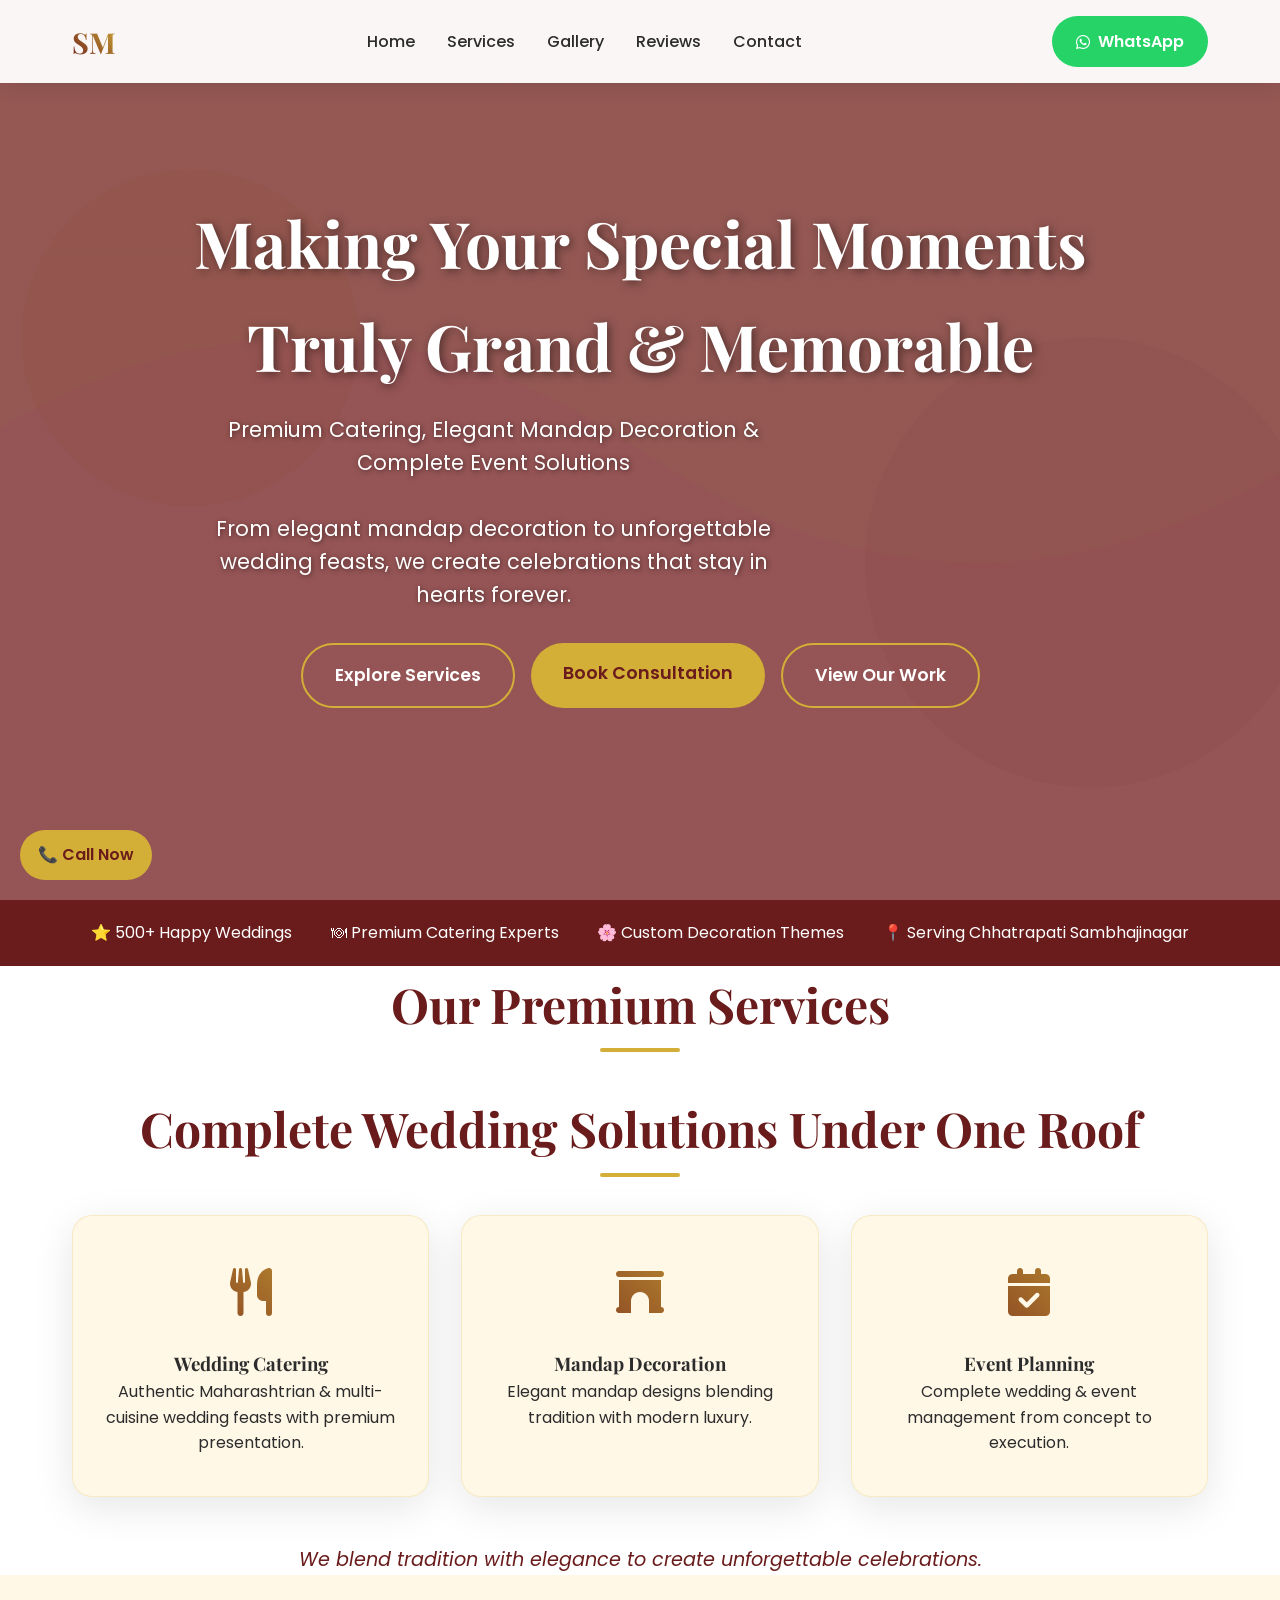
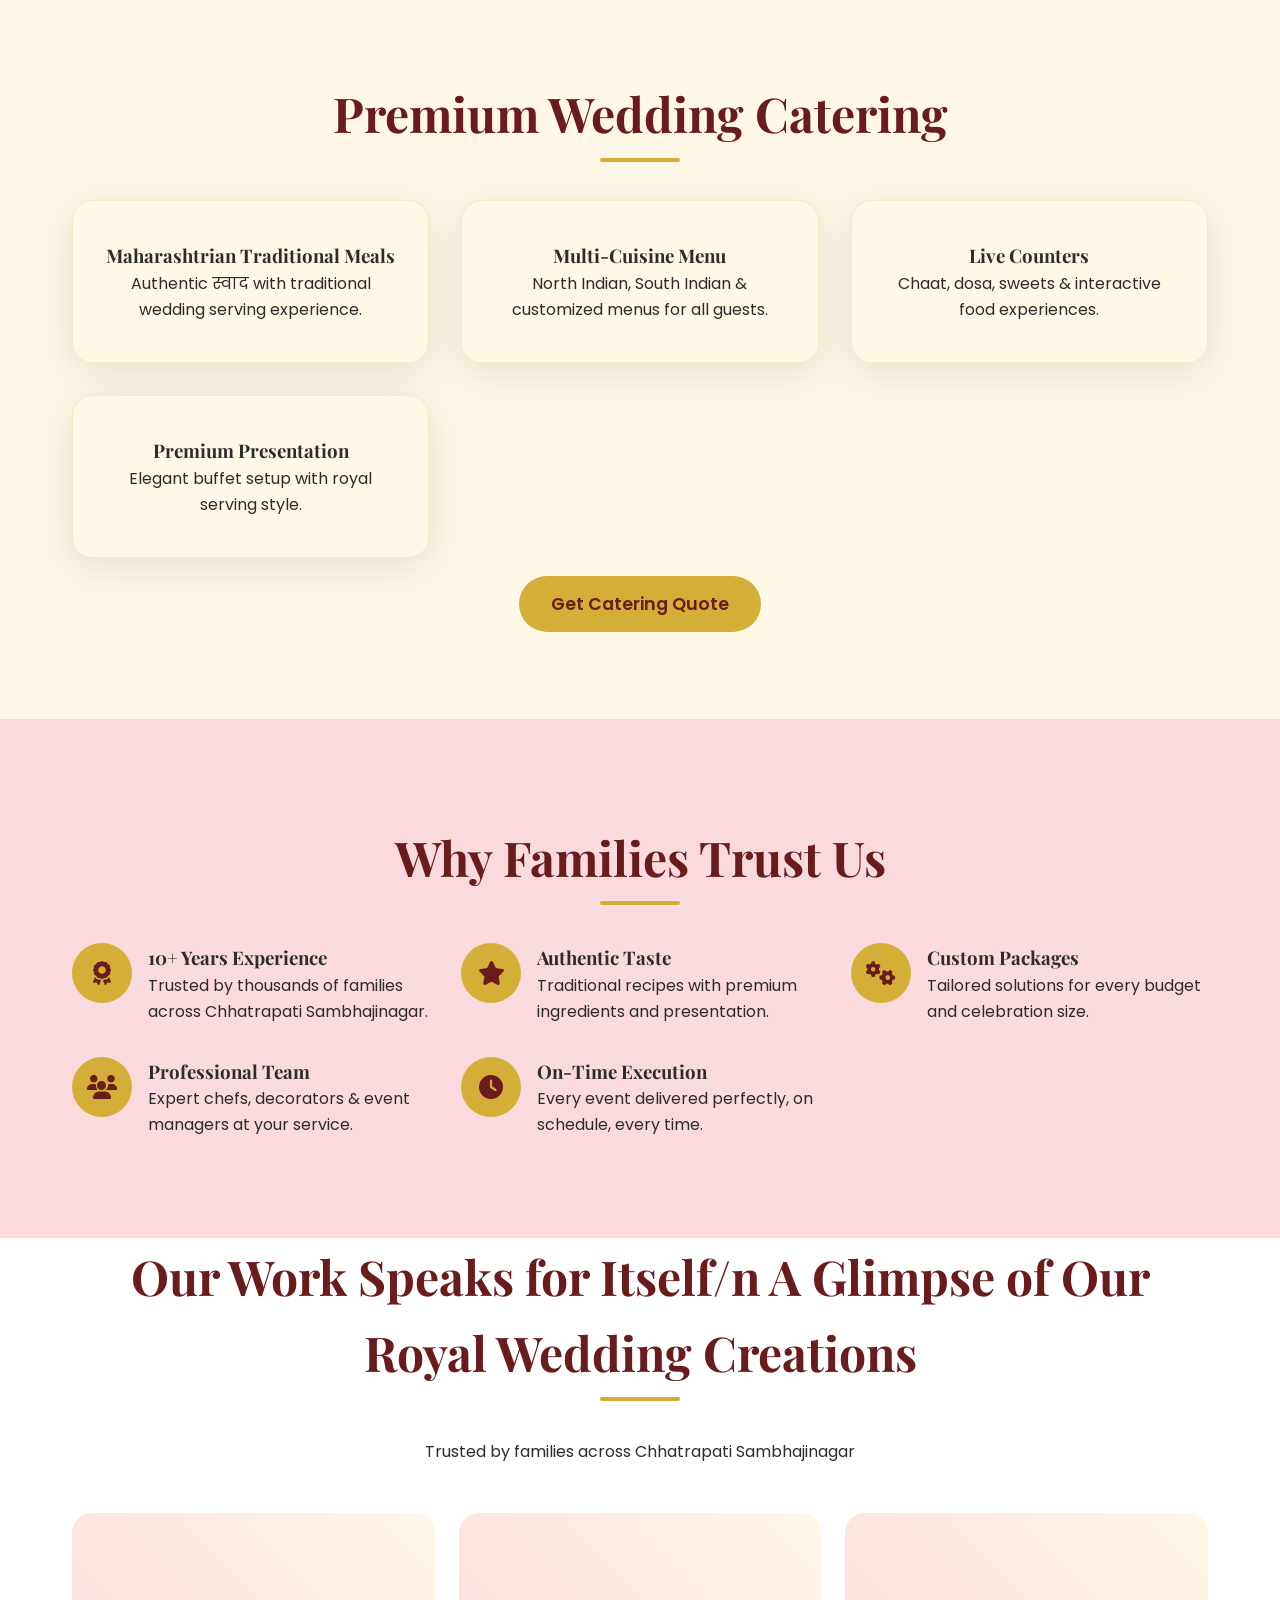
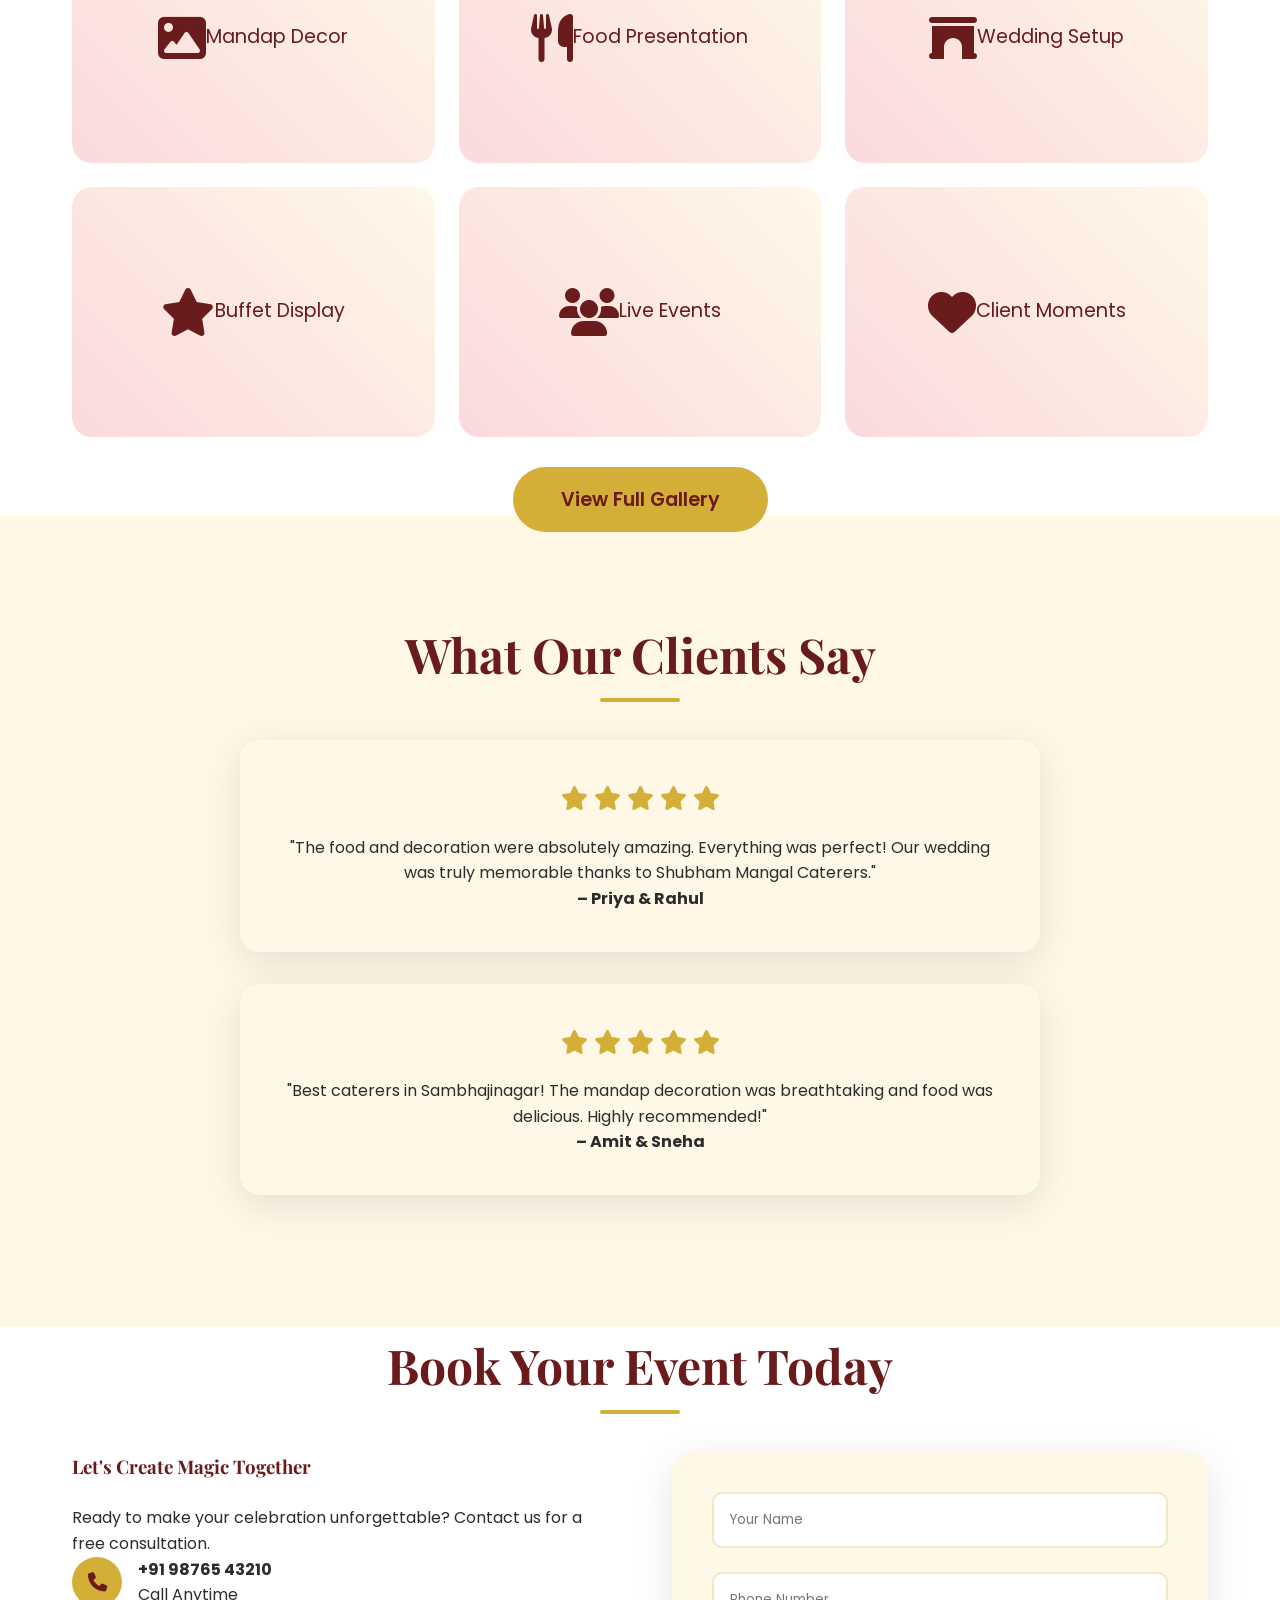
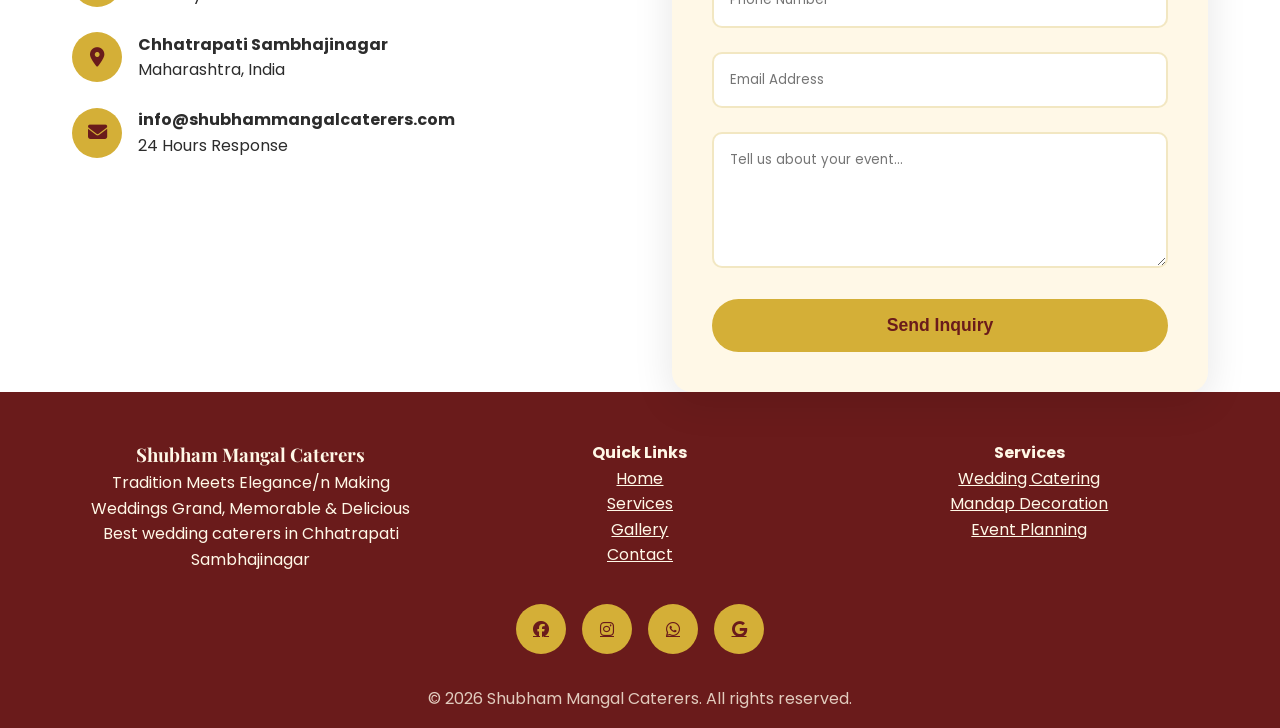
<file: v-1.html>
<!DOCTYPE html>
<html lang="en">
<head>
    <meta charset="UTF-8">
    <meta name="viewport" content="width=device-width, initial-scale=1.0">
    <title>Wedding Catering & Mandap Decoration in Chhatrapati Sambhajinagar | Shubham Mangal Caterers</title>
    <meta name="description" content="Premium wedding catering and mandap decoration services in Chhatrapati Sambhajinagar. Maharashtrian food, luxury decor & complete wedding planning. Book now!">
    
    <!-- Fonts -->
    <link href="https://fonts.googleapis.com/css2?family=Playfair+Display:wght@400;700&family=Poppins:wght@300;400;500;600&display=swap" rel="stylesheet">
    
    <!-- Icons -->
    <link rel="stylesheet" href="https://cdnjs.cloudflare.com/ajax/libs/font-awesome/6.4.0/css/all.min.css">
    
    <style>
        :root {
            --maroon: #6A1B1B;
            --gold: #D4AF37;
            --ivory: #FFF8E7;
            --peach: #FADADD;
            --white: #FFFFFF;
            --dark: #2C2C2C;
        }

        * {
            margin: 0;
            padding: 0;
            box-sizing: border-box;
        }

        body {
            font-family: 'Poppins', sans-serif;
            line-height: 1.6;
            color: var(--dark);
            overflow-x: hidden;
        }

        h1, h2, h3 {
            font-family: 'Playfair Display', serif;
        }

        /* Header */
        header {
            position: fixed;
            top: 0;
            width: 100%;
            background: rgba(255, 255, 255, 0.95);
            backdrop-filter: blur(10px);
            z-index: 1000;
            padding: 1rem 0;
            box-shadow: 0 2px 20px rgba(0,0,0,0.1);
        }

        nav {
            max-width: 1200px;
            margin: 0 auto;
            display: flex;
            justify-content: space-between;
            align-items: center;
            padding: 0 2rem;
        }

        .logo {
            font-family: 'Playfair Display', serif;
            font-size: 1.8rem;
            font-weight: 700;
            background: linear-gradient(45deg, var(--maroon), var(--gold));
            -webkit-background-clip: text;
            -webkit-text-fill-color: transparent;
            background-clip: text;
        }

        .nav-links {
            display: flex;
            list-style: none;
            gap: 2rem;
        }

        .nav-links a {
            text-decoration: none;
            color: var(--dark);
            font-weight: 500;
            transition: color 0.3s;
        }

        .nav-links a:hover {
            color: var(--gold);
        }

        .whatsapp-btn {
            background: #25D366;
            color: white;
            padding: 0.8rem 1.5rem;
            border-radius: 50px;
            text-decoration: none;
            font-weight: 600;
            transition: all 0.3s;
            display: flex;
            align-items: center;
            gap: 0.5rem;
        }

        .whatsapp-btn:hover {
            transform: translateY(-2px);
            box-shadow: 0 10px 20px rgba(37, 211, 102, 0.3);
        }

        /* Hero Section */
        
        .hero {
            height: 100vh;
            background: linear-gradient(rgba(106, 27, 27, 0.7), rgba(106, 27, 27, 0.7)), 
                        url('data:image/svg+xml,<svg xmlns="http://www.w3.org/2000/svg" viewBox="0 0 1200 800"><rect fill="%23f8e7d7" width="1200" height="800"/><path fill="%23fadadd" d="M0 400Q300 200 600 400T1200 400V800H0z"/><circle fill="%23d4af37" opacity="0.1" cx="200" cy="300" r="150"/><circle fill="%236a1b1b" opacity="0.05" cx="1000" cy="500" r="200"/></svg>');
            background-size: cover;
            background-position: center;
            display: flex;
            align-items: center;
            justify-content: center;
            text-align: center;
            color: white;
        }

        .hero-content h1 {
            font-size: clamp(2.5rem, 5vw, 4rem);
            margin-bottom: 1rem;
            text-shadow: 2px 2px 10px rgba(0,0,0,0.5);
        }

        .hero-content p {
            font-size: 1.3rem;
            margin-bottom: 2rem;
            max-width: 600px;
            text-shadow: 1px 1px 5px rgba(0,0,0,0.5);
        }

        .cta-buttons {
            display: flex;
            gap: 1rem;
            justify-content: center;
            flex-wrap: wrap;
        }

        .btn-primary, .btn-secondary {
            padding: 1rem 2rem;
            border-radius: 50px;
            font-weight: 600;
            text-decoration: none;
            transition: all 0.3s;
            border: none;
            cursor: pointer;
            font-size: 1.1rem;
        }

        .btn-primary {
            background: var(--gold);
            color: var(--maroon);
        }

        .btn-secondary {
            background: transparent;
            color: white;
            border: 2px solid var(--gold);
        }

        .btn-primary:hover, .btn-secondary:hover {
            transform: translateY(-3px);
            box-shadow: 0 15px 30px rgba(0,0,0,0.3);
        }

        /* Sections */
        .container {
            max-width: 1200px;
            margin: 0 auto;
            padding: 0 2rem;
        }

        section {
            padding: 100px 0;
        }

        .section-title {
            font-size: clamp(2rem, 4vw, 3rem);
            text-align: center;
            margin-bottom: 3rem;
            color: var(--maroon);
            position: relative;
        }

        .section-title::after {
            content: '';
            position: absolute;
            bottom: -10px;
            left: 50%;
            transform: translateX(-50%);
            width: 80px;
            height: 4px;
            background: var(--gold);
            border-radius: 2px;
        }

        /* Services */
        .services-grid {
            display: grid;
            grid-template-columns: repeat(auto-fit, minmax(280px, 1fr));
            gap: 2rem;
            margin-top: 3rem;
        }

        .service-card {
            background: var(--ivory);
            padding: 2.5rem 2rem;
            border-radius: 20px;
            text-align: center;
            box-shadow: 0 10px 40px rgba(0,0,0,0.1);
            transition: all 0.3s;
            border: 1px solid rgba(212, 175, 55, 0.2);
        }

        .service-card:hover {
            transform: translateY(-10px);
            box-shadow: 0 20px 60px rgba(0,0,0,0.15);
        }

        .service-icon {
            font-size: 3rem;
            background: linear-gradient(45deg, var(--maroon), var(--gold));
            -webkit-background-clip: text;
            -webkit-text-fill-color: transparent;
            background-clip: text;
            margin-bottom: 1rem;
        }

        /* Why Choose Us */
        .features-grid {
            display: grid;
            grid-template-columns: repeat(auto-fit, minmax(300px, 1fr));
            gap: 2rem;
            margin-top: 3rem;
        }

        .feature-item {
            display: flex;
            align-items: flex-start;
            gap: 1rem;
        }

        .feature-icon {
            width: 60px;
            height: 60px;
            background: var(--gold);
            color: var(--maroon);
            border-radius: 50%;
            display: flex;
            align-items: center;
            justify-content: center;
            font-size: 1.5rem;
            flex-shrink: 0;
        }

        /* Gallery */
        .gallery-grid {
            display: grid;
            grid-template-columns: repeat(auto-fit, minmax(300px, 1fr));
            gap: 1.5rem;
            margin-top: 3rem;
        }

        .gallery-item {
            height: 250px;
            background: linear-gradient(45deg, var(--peach), var(--ivory));
            border-radius: 20px;
            display: flex;
            align-items: center;
            justify-content: center;
            font-size: 1.2rem;
            color: var(--maroon);
            transition: all 0.3s;
            position: relative;
            overflow: hidden;
        }

        .gallery-item::before {
            content: '';
            position: absolute;
            top: 0;
            left: 0;
            right: 0;
            bottom: 0;
            background: rgba(212, 175, 55, 0.1);
            opacity: 0;
            transition: opacity 0.3s;
        }

        .gallery-item:hover::before {
            opacity: 1;
        }

        .gallery-item:hover {
            transform: scale(1.05);
        }

        /* Testimonials */
        .testimonial {
            background: var(--ivory);
            padding: 2.5rem;
            border-radius: 20px;
            text-align: center;
            box-shadow: 0 10px 40px rgba(0,0,0,0.1);
            margin: 2rem 0;
            position: relative;
        }

        .stars {
            color: var(--gold);
            font-size: 1.5rem;
            margin-bottom: 1rem;
        }

        /* Contact */
        .contact-content {
            display: grid;
            grid-template-columns: 1fr 1fr;
            gap: 4rem;
            margin-top: 3rem;
        }

        .contact-info h3 {
            color: var(--maroon);
            margin-bottom: 1.5rem;
        }

        .contact-item {
            display: flex;
            align-items: center;
            gap: 1rem;
            margin-bottom: 1.5rem;
        }

        .contact-item i {
            background: var(--gold);
            color: var(--maroon);
            width: 50px;
            height: 50px;
            border-radius: 50%;
            display: flex;
            align-items: center;
            justify-content: center;
            font-size: 1.2rem;
        }

        .contact-form {
            background: var(--ivory);
            padding: 2.5rem;
            border-radius: 20px;
            box-shadow: 0 10px 40px rgba(0,0,0,0.1);
        }

        .form-group {
            margin-bottom: 1.5rem;
        }

        .form-group input, .form-group textarea {
            width: 100%;
            padding: 1rem;
            border: 2px solid rgba(212, 175, 55, 0.3);
            border-radius: 10px;
            font-family: inherit;
            transition: border-color 0.3s;
        }

        .form-group input:focus, .form-group textarea:focus {
            outline: none;
            border-color: var(--gold);
        }

        /* Footer */
        footer {
            background: var(--maroon);
            color: var(--ivory);
            text-align: center;
            padding: 3rem 0 1rem;
        }

        .footer-content {
            display: grid;
            grid-template-columns: repeat(auto-fit, minmax(250px, 1fr));
            gap: 2rem;
            margin-bottom: 2rem;
        }

        .social-links {
            display: flex;
            justify-content: center;
            gap: 1rem;
            margin-top: 1rem;
        }

        .social-links a {
            width: 50px;
            height: 50px;
            background: var(--gold);
            color: var(--maroon);
            border-radius: 50%;
            display: flex;
            align-items: center;
            justify-content: center;
            transition: all 0.3s;
        }

        .social-links a:hover {
            transform: translateY(-3px);
            box-shadow: 0 10px 20px rgba(212, 175, 55, 0.4);
        }

        /* Mobile */
        @media (max-width: 768px) {
            .nav-links {
                display: none;
            }

            .contact-content {
                grid-template-columns: 1fr;
                gap: 2rem;
            }

            .cta-buttons {
                flex-direction: column;
                align-items: center;
            }

            .whatsapp-btn {
                position: fixed;
                bottom: 20px;
                right: 20px;
                z-index: 1000;
            }
        }

        /* Animations */
        @keyframes fadeInUp {
            from {
                opacity: 0;
                transform: translateY(30px);
            }
            to {
                opacity: 1;
                transform: translateY(0);
            }
        }

        .fade-in {
            opacity: 0;
            animation: fadeInUp 0.8s ease forwards;
        }
    </style>
</head>

<a href="tel:+919876543210" style="
position:fixed;
bottom:20px;
left:20px;
background:var(--gold);
color:var(--maroon);
padding:12px 18px;
border-radius:50px;
font-weight:600;
z-index:1000;
text-decoration:none;">
📞 Call Now
</a>

<body>
    <!-- Header -->
    <header>
        <nav>
            <div class="logo">SM</div>
            <ul class="nav-links">
                <li><a href="#home">Home</a></li>
                <li><a href="#services">Services</a></li>
                <li><a href="#gallery">Gallery</a></li>
                <li><a href="#testimonials">Reviews</a></li>
                <li><a href="#contact">Contact</a></li>
            </ul>
            <a href="https://wa.me/919876543210" class="whatsapp-btn" target="_blank">
                <i class="fab fa-whatsapp"></i> WhatsApp
            </a>
        </nav>
    </header>

    <!-- Hero Section -->
    <section id="home" class="hero">
        <div class="hero-content fade-in">
            <h1>Making Your Special Moments<br>Truly Grand & Memorable</h1>
            <p>Premium Catering, Elegant Mandap Decoration & Complete Event Solutions</p>
            <p>From elegant mandap decoration to unforgettable wedding feasts, we create celebrations that stay in hearts forever.</p>
            <div class="cta-buttons">
                <a href="#services" class="btn-secondary">Explore Services</a>
                <a href="#contact" class="btn-primary">Book Consultation</a>
                <a href="#gallery" class="btn-secondary">View Our Work</a>
            </div>
        </div>
    </section>
    
    <section style="background: var(--maroon); color:white; padding:20px 0;">
    <div class="container" style="display:flex; justify-content:space-around; text-align:center; flex-wrap:wrap;">
        <div>⭐ 500+ Happy Weddings</div>
        <div>🍽 Premium Catering Experts</div>
        <div>🌸 Custom Decoration Themes</div>
        <div>📍 Serving Chhatrapati Sambhajinagar</div>
    </div>
    </section>

    <!-- Services Section -->
    <section id="services" class="container">
        <h2 class="section-title">Our Premium Services</h2>
        <h3 class="section-title">Complete Wedding Solutions Under One Roof</h3>
        <div class="services-grid">
            <div class="service-card fade-in">
                <div class="service-icon">
                    <i class="fas fa-utensils"></i>
                </div>
                <h3>Wedding Catering</h3>
                <p>Authentic Maharashtrian & multi-cuisine wedding feasts with premium presentation.</p>
            </div>
            <div class="service-card fade-in">
                <div class="service-icon">
                    <i class="fas fa-archway"></i>
                </div>
                <h3>Mandap Decoration</h3>
                <p>Elegant mandap designs blending tradition with modern luxury.</p>
            </div>
            <div class="service-card fade-in">
                <div class="service-icon">
                    <i class="fas fa-calendar-check"></i>
                </div>
                <h3>Event Planning</h3>
                <p>Complete wedding & event management from concept to execution.</p>
            </div>
           
        </div>
        <div style="text-align: center; margin-top: 3rem;">
            <p style="font-size: 1.2rem; color: var(--maroon); font-style: italic;">
                We blend tradition with elegance to create unforgettable celebrations.
            </p>
        </div>
    </section>

    <section style="background: var(--ivory);">
    <div class="container">
        <h2 class="section-title">Premium Wedding Catering</h2>

        <div class="services-grid">
            <div class="service-card fade-in">
                <h3>Maharashtrian Traditional Meals</h3>
                <p>Authentic स्वाद with traditional wedding serving experience.</p>
            </div>

            <div class="service-card fade-in">
                <h3>Multi-Cuisine Menu</h3>
                <p>North Indian, South Indian & customized menus for all guests.</p>
            </div>

            <div class="service-card fade-in">
                <h3>Live Counters</h3>
                <p>Chaat, dosa, sweets & interactive food experiences.</p>
            </div>

            <div class="service-card fade-in">
                <h3>Premium Presentation</h3>
                <p>Elegant buffet setup with royal serving style.</p>
            </div>
        </div>

        <div style="text-align:center; margin-top:2rem;">
            <a href="#contact" class="btn-primary">Get Catering Quote</a>
        </div>
    </div>
    </section>

    <!-- Why Choose Us -->
    <section style="background: var(--peach);">
        <div class="container">
            <h2 class="section-title">Why Families Trust Us</h2>
            <div class="features-grid">
                <div class="feature-item fade-in">
                    <div class="feature-icon">
                        <i class="fas fa-award"></i>
                    </div>
                    <div>
                        <h3>10+ Years Experience</h3>
                        <p>Trusted by thousands of families across Chhatrapati Sambhajinagar.</p>
                    </div>
                </div>
                <div class="feature-item fade-in">
                    <div class="feature-icon">
                        <i class="fas fa-star"></i>
                    </div>
                    <div>
                        <h3>Authentic Taste</h3>
                        <p>Traditional recipes with premium ingredients and presentation.</p>
                    </div>
                </div>
                <div class="feature-item fade-in">
                    <div class="feature-icon">
                        <i class="fas fa-cogs"></i>
                    </div>
                    <div>
                        <h3>Custom Packages</h3>
                        <p>Tailored solutions for every budget and celebration size.</p>
                    </div>
                </div>
                <div class="feature-item fade-in">
                    <div class="feature-icon">
                        <i class="fas fa-users"></i>
                    </div>
                    <div>
                        <h3>Professional Team</h3>
                        <p>Expert chefs, decorators & event managers at your service.</p>
                    </div>
                </div>
                <div class="feature-item fade-in">
                    <div class="feature-icon">
                        <i class="fas fa-clock"></i>
                    </div>
                    <div>
                        <h3>On-Time Execution</h3>
                        <p>Every event delivered perfectly, on schedule, every time.</p>
                    </div>
                </div>
            </div>
        </div>
    </section>

    <!-- Gallery -->
    <section id="gallery" class="container">
        <h2 class="section-title">Our Work Speaks for Itself/n A Glimpse of Our Royal Wedding Creations</h2>
        <p style="text-align:center; margin-bottom:2rem;">
Trusted by families across Chhatrapati Sambhajinagar
</p>
        <div class="gallery-grid">
            <div class="gallery-item fade-in">
                <i class="fas fa-image" style="font-size: 3rem;"></i>
                Mandap Decor
            </div>
            <div class="gallery-item fade-in">
                <i class="fas fa-utensils" style="font-size: 3rem;"></i>
                Food Presentation
            </div>
            <div class="gallery-item fade-in">
                <i class="fas fa-archway" style="font-size: 3rem;"></i>
                Wedding Setup
            </div>
            <div class="gallery-item fade-in">
                <i class="fas fa-star" style="font-size: 3rem;"></i>
                Buffet Display
            </div>
            <div class="gallery-item fade-in">
                <i class="fas fa-users" style="font-size: 3rem;"></i>
                Live Events
            </div>
            <div class="gallery-item fade-in">
                <i class="fas fa-heart" style="font-size: 3rem;"></i>
                Client Moments
            </div>
        </div>
        <div style="text-align: center; margin-top: 3rem;">
            <a href="#" class="btn-primary" style="font-size: 1.2rem; padding: 1.2rem 3rem;">View Full Gallery</a>
        </div>
    </section>

    <!-- Testimonials -->
    <section id="testimonials" style="background: var(--ivory);">
        <div class="container">
            <h2 class="section-title">What Our Clients Say</h2>
            <div style="max-width: 800px; margin: 0 auto;">
                <div class="testimonial fade-in">
                    <div class="stars">
                        <i class="fas fa-star"></i>
                        <i class="fas fa-star"></i>
                        <i class="fas fa-star"></i>
                        <i class="fas fa-star"></i>
                        <i class="fas fa-star"></i>
                    </div>
                    <p>"The food and decoration were absolutely amazing. Everything was perfect! Our wedding was truly memorable thanks to Shubham Mangal Caterers."</p>
                    <h4>– Priya & Rahul</h4>
                </div>
                <div class="testimonial fade-in">
                    <div class="stars">
                        <i class="fas fa-star"></i>
                        <i class="fas fa-star"></i>
                        <i class="fas fa-star"></i>
                        <i class="fas fa-star"></i>
                        <i class="fas fa-star"></i>
                    </div>
                    <p>"Best caterers in Sambhajinagar! The mandap decoration was breathtaking and food was delicious. Highly recommended!"</p>
                    <h4>– Amit & Sneha</h4>
                </div>
            </div>
        </div>
    </section>

    <!-- Contact -->
    <section id="contact" class="container">
        <h2 class="section-title">Book Your Event Today</h2>
        <div class="contact-content">
            <div class="contact-info fade-in">
                <h3>Let's Create Magic Together</h3>
                <p>Ready to make your celebration unforgettable? Contact us for a free consultation.</p>
                
                <div class="contact-item">
                    <i class="fas fa-phone"></i>
                    <div>
                        <h4>+91 98765 43210</h4>
                        <p>Call Anytime</p>
                    </div>
                </div>
                
                <div class="contact-item">
                    <i class="fas fa-map-marker-alt"></i>
                    <div>
                        <h4>Chhatrapati Sambhajinagar</h4>
                        <p>Maharashtra, India</p>
                    </div>
                </div>
                
                <div class="contact-item">
                    <i class="fas fa-envelope"></i>
                    <div>
                        <h4>info@shubhammangalcaterers.com</h4>
                        <p>24 Hours Response</p>
                    </div>
                </div>
            </div>
            
            <div class="contact-form fade-in">
                <form>
                    <div class="form-group">
                        <input type="text" placeholder="Your Name" required>
                    </div>
                    <div class="form-group">
                        <input type="tel" placeholder="Phone Number" required>
                    </div>
                    <div class="form-group">
                        <input type="email" placeholder="Email Address">
                    </div>
                    <div class="form-group">
                        <textarea rows="5" placeholder="Tell us about your event..."></textarea>
                    </div>
                    <button type="submit" class="btn-primary" style="width: 100%;">Send Inquiry</button>
                </form>
            </div>
        </div>
    </section>

    <!-- Footer -->
    <footer>
        <div class="container">
            <div class="footer-content">
                <div>
                    <h3>Shubham Mangal Caterers</h3>
                    <p>Tradition Meets Elegance/n Making Weddings Grand, Memorable & Delicious</p>

                    <p>Best wedding caterers in Chhatrapati Sambhajinagar</p>
                </div>
                <div>
                    <h4>Quick Links</h4>
                    <ul style="list-style: none;">
                        <li><a href="#home" style="color: var(--ivory);">Home</a></li>
                        <li><a href="#services" style="color: var(--ivory);">Services</a></li>
                        <li><a href="#gallery" style="color: var(--ivory);">Gallery</a></li>
                        <li><a href="#contact" style="color: var(--ivory);">Contact</a></li>
                    </ul>
                </div>
                <div>
                    <h4>Services</h4>
                    <ul style="list-style: none;">
                        <li><a href="#" style="color: var(--ivory);">Wedding Catering</a></li>
                        <li><a href="#" style="color: var(--ivory);">Mandap Decoration</a></li>
                        <li><a href="#" style="color: var(--ivory);">Event Planning</a></li>
                    </ul>
                </div>
            </div>
            <div class="social-links">
                <a href="#"><i class="fab fa-facebook"></i></a>
                <a href="#"><i class="fab fa-instagram"></i></a>
                <a href="#"><i class="fab fa-whatsapp"></i></a>
                <a href="#"><i class="fab fa-google"></i></a>
            </div>
            <p style="margin-top: 2rem; opacity: 0.8;">© 2026 Shubham Mangal Caterers. All rights reserved.</p>
        </div>
    </footer>

    <script>
        // Smooth scrolling
        document.querySelectorAll('a[href^="#"]').forEach(anchor => {
            anchor.addEventListener('click', function (e) {
                e.preventDefault();
                document.querySelector(this.getAttribute('href')).scrollIntoView({
                    behavior: 'smooth'
                });
            });
        });

        // Fade in animation on scroll
        const observerOptions = {
            threshold: 0.1,
            rootMargin: '0px 0px -50px 0px'
        };

        const observer = new IntersectionObserver((entries) => {
            entries.forEach(entry => {
                if (entry.isIntersecting) {
                    entry.target.style.animationDelay = Math.random() * 0.3 + 's';
                    entry.target.classList.add('fade-in');
                }
            });
        }, observerOptions);

        document.querySelectorAll('.fade-in').forEach(el => {
        el.classList.remove('fade-in');
        observer.observe(el);
        });

        // Form submission
        document.querySelector('form').addEventListener('submit', function(e) {
            e.preventDefault();
            alert('Thank you! We will contact you within 24 hours.');
            this.reset();
        });

        // WhatsApp button mobile positioning
        if (window.innerWidth <= 768) {
            document.querySelector('.whatsapp-btn').style.position = 'fixed';
        }
    </script>
</body>
</html>
</file>
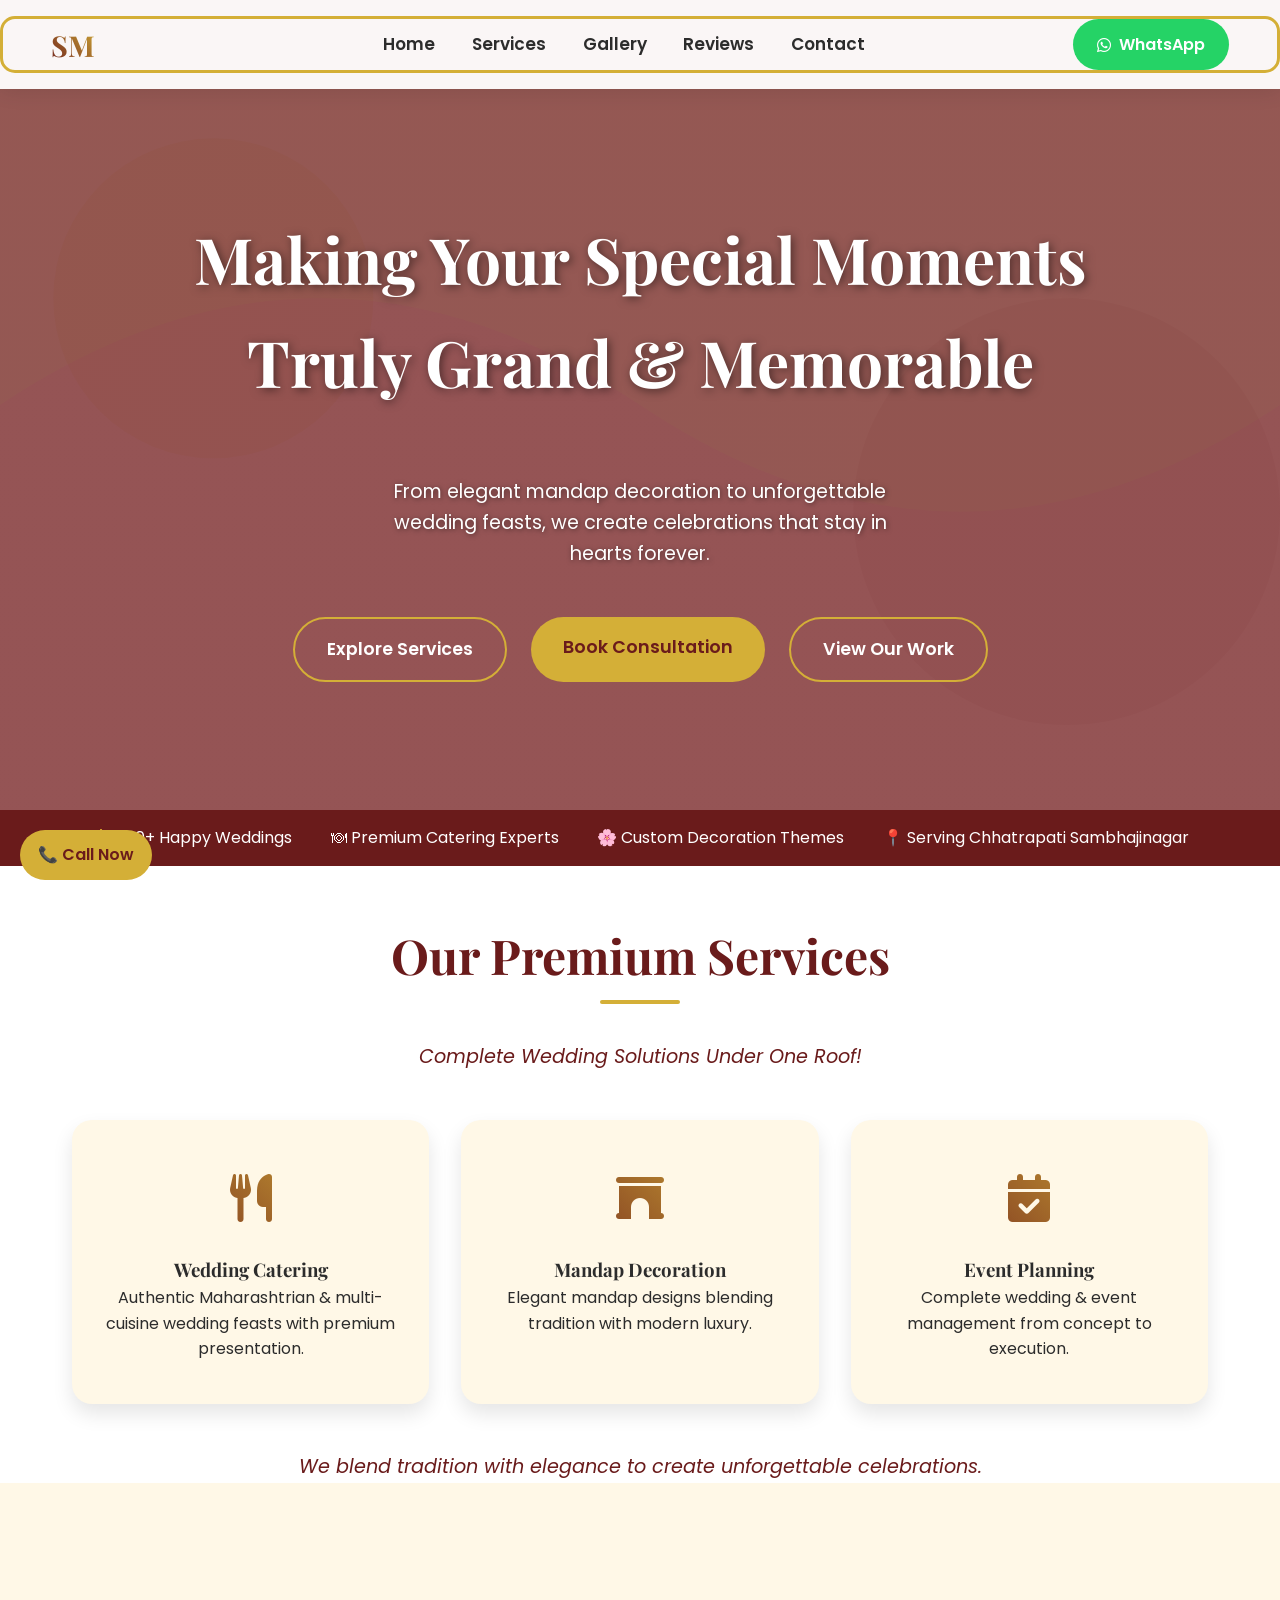
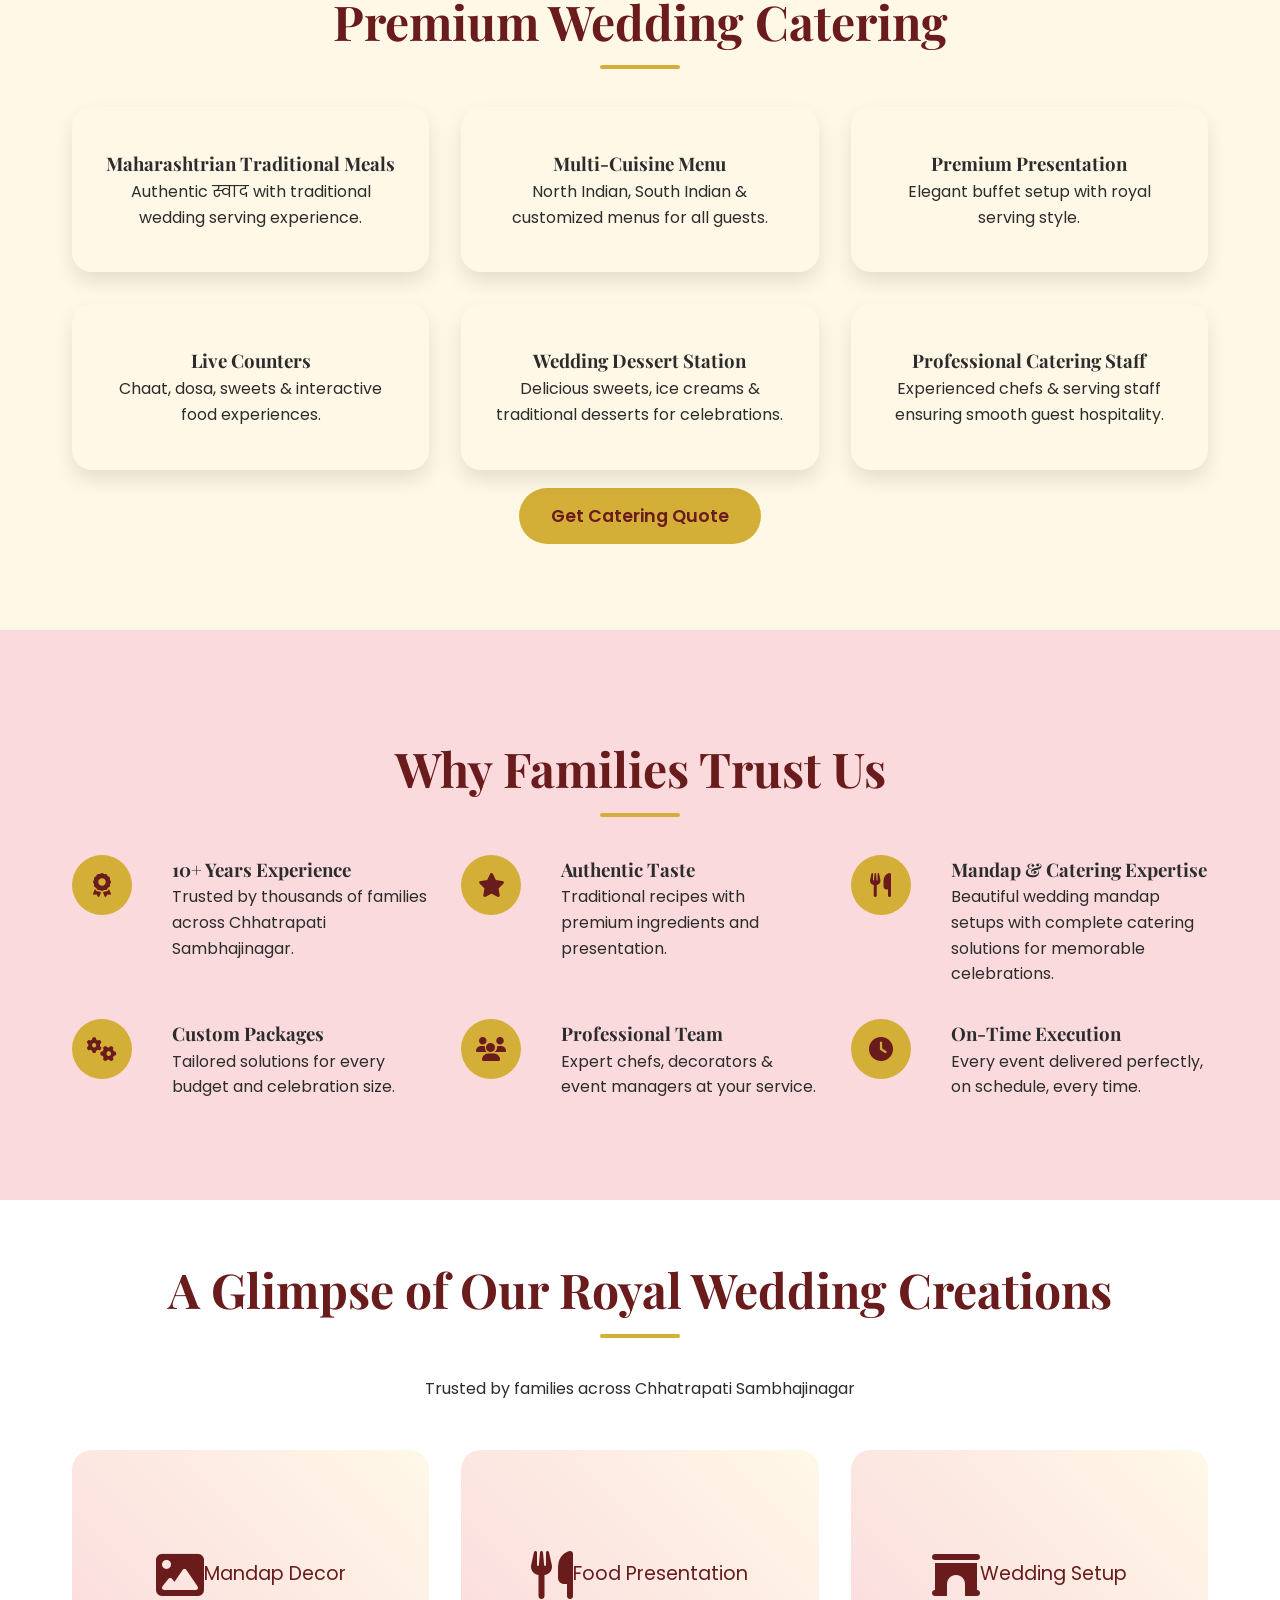
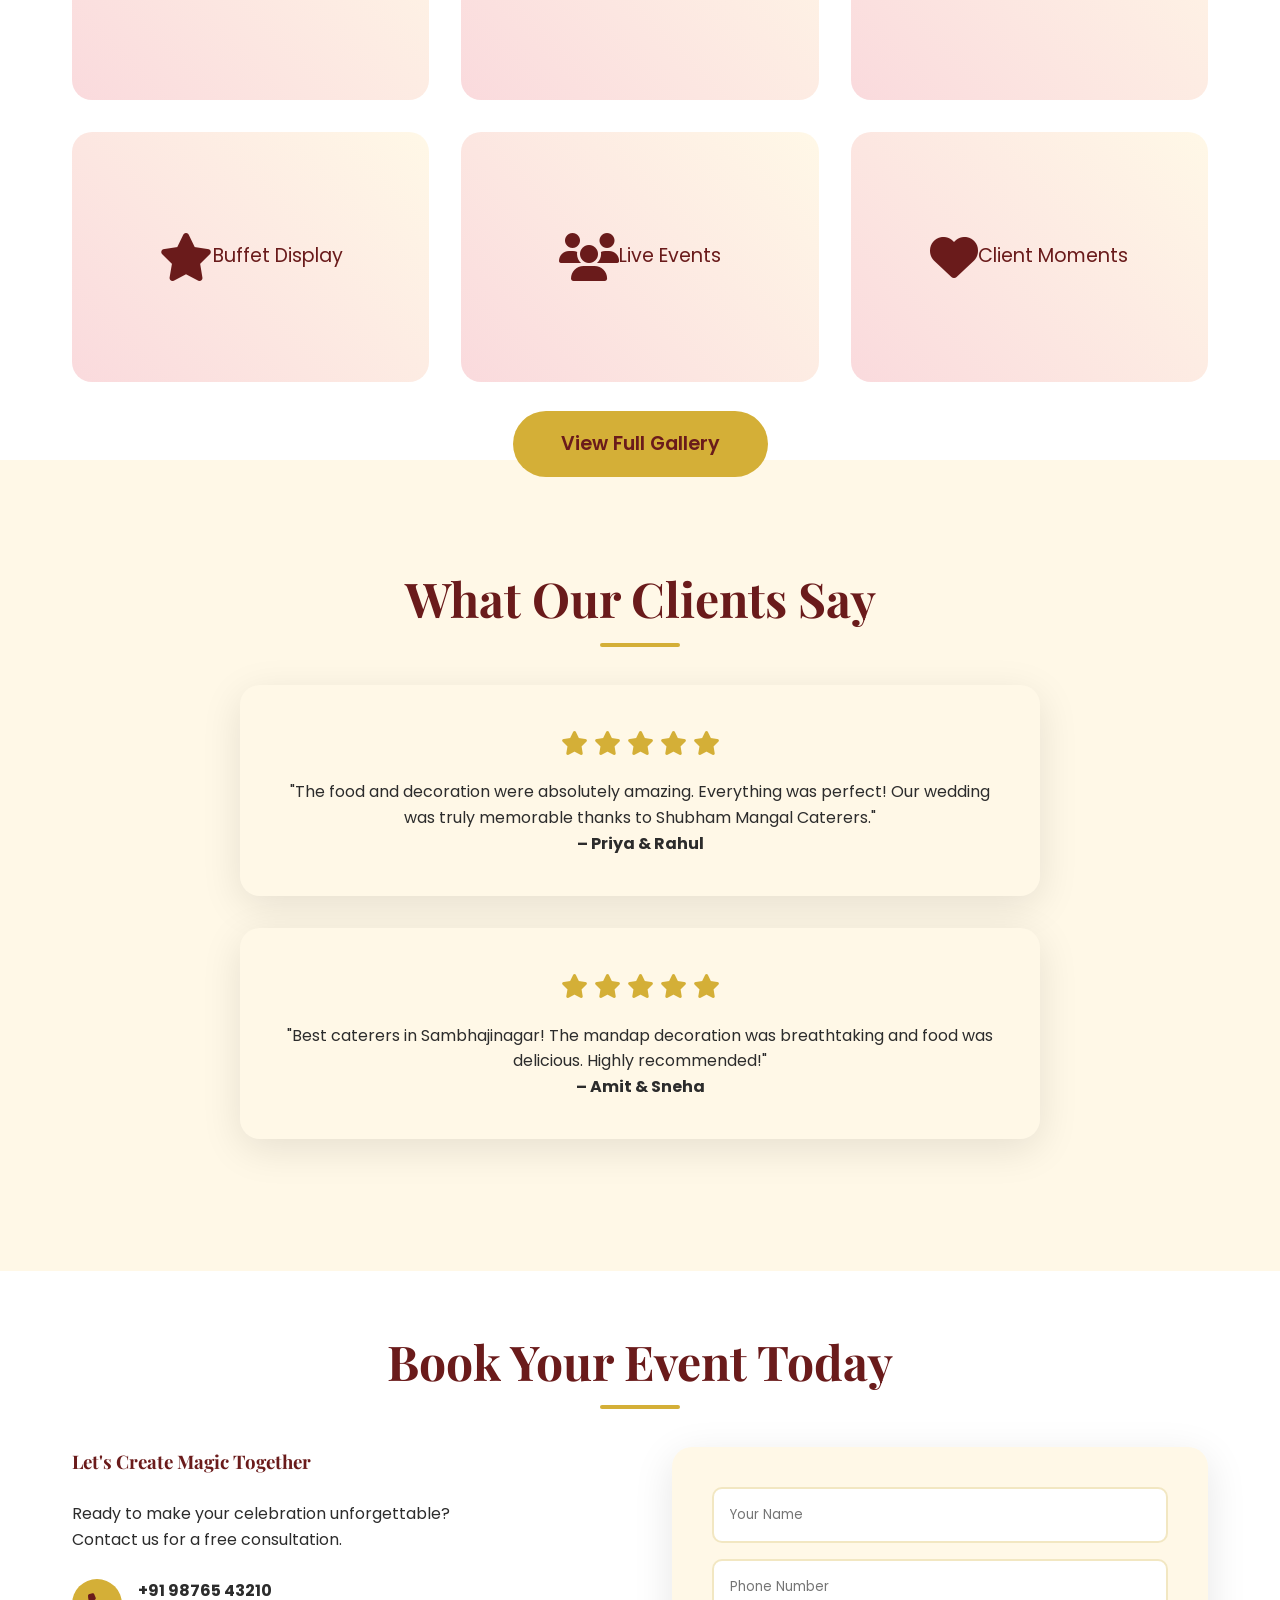
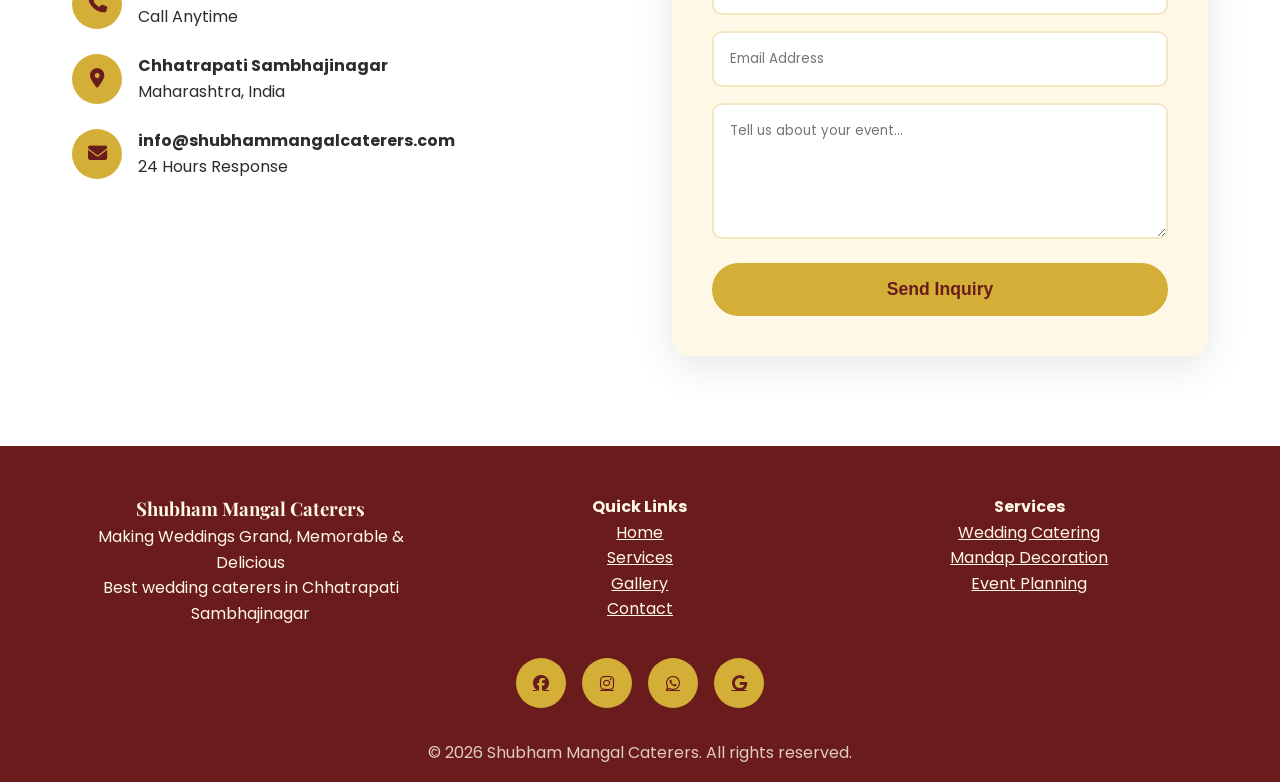
<file: v-2.html>
<!DOCTYPE html>
<html lang="en">
<head>
    <meta charset="UTF-8">
    <meta name="viewport" content="width=device-width, initial-scale=1.0">
    <title>Shubham Mangal Caterers</title>
    <meta name="description" content="Premium wedding catering and mandap decoration services in Chhatrapati Sambhajinagar. Maharashtrian food, luxury decor & complete wedding planning. Book now!">
    
    <!-- Fonts -->
    <link href="https://fonts.googleapis.com/css2?family=Playfair+Display:wght@400;700&family=Poppins:wght@300;400;500;600&display=swap" rel="stylesheet">
    
    <!-- Icons -->
    <link rel="stylesheet" href="https://cdnjs.cloudflare.com/ajax/libs/font-awesome/6.4.0/css/all.min.css">
    
    <style>
        :root {
            --maroon: #6A1B1B;
            --gold: #D4AF37;
            --ivory: #FFF8E7;
            --peach: #FADADD;
            --white: #FFFFFF;
            --dark: #2C2C2C;
        }

        * {
            margin: 0;
            padding: 0;
            box-sizing: border-box;
        }

        body {
            font-family: 'Poppins', sans-serif;
            line-height: 1.6;
            color: var(--dark);
            overflow-x: hidden;
        }

        h1, h2, h3 {
            font-family: 'Playfair Display', serif;
        }

        /* Header */
        header {
            position: fixed;
            top: 0;
            width: 100%;
            background: rgba(255, 255, 255, 0.95);
            backdrop-filter: blur(10px);
            z-index: 1000;
            padding: 1rem 0;
            box-shadow: 0 2px 20px rgba(0,0,0,0.1);
        }

        nav {
            max-width: 1500px;
            margin: 0 auto;
            display: flex;
            justify-content: space-between;
            align-items: center;
            padding: 0 3rem;
            border: 3px solid #d4af37;
            border-radius: 15px
        }

        .logo {
            font-family: 'Playfair Display', serif;
            font-size: 1.8rem;
            font-weight: 700;
            background: linear-gradient(45deg, var(--maroon), var(--gold));
            -webkit-background-clip: text;
            -webkit-text-fill-color: transparent;
            background-clip: text;
        }

        .nav-links {
            display: flex;
            list-style: none;
            margin-left: 5rem;
            gap: 2.3rem;
        }

        .nav-links a {
            text-decoration: none;
            color: var(--dark);
            font-size: 17px;
            font-weight: 600;
            transition: color 0.3s;
        }

        .nav-links a:hover {
            color: var(--gold);
        }

        .whatsapp-btn {
            background: #25D366;
            color: white;
            padding: 0.8rem 1.5rem;
            border-radius: 50px;
            text-decoration: none;
            font-weight: 600;
            transition: all 0.3s;
            display: flex;
            align-items: center;
            gap: 0.5rem;
            
        }

        .whatsapp-btn:hover {
            transform: translateY(-2px);
            box-shadow: 0 10px 20px rgba(37, 211, 102, 0.3);
        }

        /* Hero Section */
        
        .hero {
            height: 90vh;
            background: linear-gradient(rgba(106, 27, 27, 0.7), rgba(106, 27, 27, 0.7)), 
                        url('data:image/svg+xml,<svg xmlns="http://www.w3.org/2000/svg" viewBox="0 0 1200 800"><rect fill="%23f8e7d7" width="1200" height="800"/><path fill="%23fadadd" d="M0 400Q300 200 600 400T1200 400V800H0z"/><circle fill="%23d4af37" opacity="0.1" cx="200" cy="300" r="150"/><circle fill="%236a1b1b" opacity="0.05" cx="1000" cy="500" r="200"/></svg>');
            background-size: cover;
            background-position: center;
            display: flex;
            align-items: center;
            justify-content: center;
            text-align: center;
            color: white;
        }

        .hero-content h1 {
            font-size: clamp(2.5rem, 5vw, 4rem);
            padding-top: 5rem;
            margin-bottom: 2rem;
            text-shadow: 2px 2px 10px rgba(0,0,0,0.5);
        }

        .hero-content p {
            font-size: 1.2rem;
            padding-top: 2rem;
            margin-bottom: 1rem;
            max-width: 500px;
            text-shadow: 1px 1px 5px rgba(0,0,0,0.5);
        }

        .cta-buttons {
            padding-top: 2rem;
            display: flex;
            gap: 1.5rem;
            justify-content: center;
            flex-wrap: wrap;
        }

        .btn-primary, .btn-secondary {
            padding: 1rem 2rem;
            border-radius: 50px;
            font-weight: 600;
            text-decoration: none;
            transition: all 0.3s;
            border: none;
            cursor: pointer;
            font-size: 1.1rem;
        }

        .btn-primary {
            background: var(--gold);
            color: var(--maroon);
        }

        .btn-secondary {
            background: transparent;
            color: white;
            border: 2px solid var(--gold);
        }

        .btn-primary:hover, .btn-secondary:hover {
            transform: translateY(-3px);
            box-shadow: 0 15px 30px rgba(0,0,0,0.3);
        }

        /* Sections */
        .container {
            max-width: 1200px;
            margin: 0 auto;
            padding: 0 2rem;
        }

        section {
            padding: 100px 0;
        }

        .section-title {
            font-size: clamp(2rem, 4vw, 3rem);
            text-align: center;
            margin-bottom: 3rem;
            color: var(--maroon);
            position: relative;
        }

        .section-title::after {
            content: '';
            position: absolute;
            bottom: -10px;
            left: 50%;
            transform: translateX(-50%);
            width: 80px;
            height: 4px;
            background: var(--gold);
            border-radius: 2px;
        }

        /* Services */
        .services-grid {
            display: grid;
            grid-template-columns: repeat(auto-fit, minmax(280px, 1fr));
            gap: 2rem;
            margin-top: 3rem;
        }

        .service-card {
            background: var(--ivory);
            padding: 2.5rem 2rem;
            border-radius: 20px;
            text-align: center;
            box-shadow: 0 10px 20px rgba(0,0,0,0.1);
            transition: all 0.3s;
            border: 2px solid transparent;
            
        }

        .service-card:hover {
           
            transform: translateY(-12px) scale(1.06);
            box-shadow: 0 20px 50px rgba(0,0,0,0.25);
            border-color: #7b1e1e;
            
        }

        .service-icon {
            font-size: 3rem;
            background: linear-gradient(45deg, var(--maroon), var(--gold));
            -webkit-background-clip: text;
            -webkit-text-fill-color: transparent;
            background-clip: text;
            margin-bottom: 1rem;
        }

        /* Why Choose Us */
        .features-grid {
            display: grid;
            grid-template-columns: repeat(auto-fit, minmax(300px, 1fr));
            gap: 2rem;
            margin-top: 2.5rem;
        }

        .feature-item {
            display: flex;
            align-items: flex-start;
            gap: 2.5rem;
        }

        .feature-icon {
            width: 60px;
            height: 60px;
            background: var(--gold);
            color: var(--maroon);
            border-radius: 50%;
            display: flex;
            align-items: center;
            justify-content: center;
            font-size: 1.5rem;
            flex-shrink: 0;
        }

        /* Gallery */
        .gallery-grid {
            display: grid;
            grid-template-columns: repeat(auto-fit, minmax(300px, 1fr));
            gap: 2rem;
            margin-top: 3rem;
        }

        .gallery-item {
            height: 250px;
            background: linear-gradient(45deg, var(--peach), var(--ivory));
            border-radius: 20px;
            display: flex;
            align-items: center;
            justify-content: center;
            font-size: 1.2rem;
            color: var(--maroon);
            transition: all 0.3s;
            position: relative;
            overflow: hidden;
        }

        .gallery-item::before {
            content: '';
            position: absolute;
            top: 0;
            left: 0;
            right: 0;
            bottom: 0;
            background: rgba(212, 175, 55, 0.1);
            opacity: 0;
            transition: opacity 0.3s;
        }

        .gallery-item:hover::before {
            opacity: 1;
        }

        .gallery-item:hover {
            transform: scale(1.05);
        }

        /* Testimonials */
        .testimonial {
            background: var(--ivory);
            padding: 2.5rem;
            border-radius: 20px;
            text-align: center;
            box-shadow: 0 10px 40px rgba(0,0,0,0.1);
            margin: 2rem 0;
            position: relative;
        }

        .stars {
            color: var(--gold);
            font-size: 1.5rem;
            margin-bottom: 1rem;
        }

        /* Contact */
        .contact-content {
            display: grid;
            grid-template-columns: 1fr 1fr;
            gap: 4rem;
            margin-top: 3rem;
        }

        .contact-info h3 {
            color: var(--maroon);
            margin-bottom: 1.5rem;
        }

        .contact-item {
            display: flex;
            align-items: center;
            gap: 1rem;
            margin-bottom: 1.5rem;
        }

        .contact-item i {
            background: var(--gold);
            color: var(--maroon);
            width: 50px;
            height: 50px;
            border-radius: 50%;
            display: flex;
            align-items: center;
            justify-content: center;
            font-size: 1.2rem;
        }

        .contact-form {
            background: var(--ivory);
            padding: 2.5rem;
            border-radius: 20px;
            margin-bottom: 50px;
            box-shadow: 0 10px 40px rgba(0,0,0,0.1);
        }

        .form-group {
            margin-bottom: 1rem;
        }

        .form-group input, .form-group textarea {
            width: 100%;
            padding: 1rem;
            border: 2px solid rgba(212, 175, 55, 0.3);
            border-radius: 10px;
            font-family: inherit;
            transition: border-color 0.3s;
        }

        .form-group input:focus, .form-group textarea:focus {
            outline: none;
            border-color: var(--gold);
        }

        /* Footer */
        footer {
            background: var(--maroon);
            color: var(--ivory);
            text-align: center;
            padding: 3rem 0 1rem;
            margin-top: 40px;
        }

        .footer-content {
            display: grid;
            grid-template-columns: repeat(auto-fit, minmax(250px, 1fr));
            gap: 2rem;
            margin-bottom: 2rem;
        }

        .social-links {
            display: flex;
            justify-content: center;
            gap: 1rem;
            margin-top: 1rem;
        }

        .social-links a {
            width: 50px;
            height: 50px;
            background: var(--gold);
            color: var(--maroon);
            border-radius: 50%;
            display: flex;
            align-items: center;
            justify-content: center;
            transition: all 0.3s;
        }

        .social-links a:hover {
            transform: translateY(-3px);
            box-shadow: 0 10px 20px rgba(212, 175, 55, 0.4);
        }

        /* Mobile */
        @media (max-width: 768px) {
            .nav-links {
                display: none;
            }

            .contact-content {
                grid-template-columns: 1fr;
                gap: 2rem;
            }

            .cta-buttons {
                flex-direction: column;
                align-items: center;
            }

            .whatsapp-btn {
                position: fixed;
                bottom: 20px;
                right: 20px;
                z-index: 1000;
            }
        }

        /* Animations */
        @keyframes fadeInUp {
            from {
                opacity: 0;
                transform: translateY(30px);
            }
            to {
                opacity: 1;
                transform: translateY(0);
            }
        }

        .fade-in {
            opacity: 0;
            animation: fadeInUp 0.8s ease forwards;
        }
    </style>
</head>

<a href="tel:+919876543210" style="
position:fixed;
bottom:20px;
left:20px;
background:var(--gold);
color:var(--maroon);
padding:12px 18px;
border-radius:50px;
font-weight:600;
z-index:1000;
text-decoration:none;">
📞 Call Now
</a>

<body>
    <!-- Header -->
    <header>
        <nav>
            <div class="logo">SM</div>
            <ul class="nav-links">
                <li><a href="#home">Home</a></li>
                <li><a href="#services">Services</a></li>
                <li><a href="#gallery">Gallery</a></li>
                <li><a href="#testimonials">Reviews</a></li>
                <li><a href="#contact">Contact</a></li>
            </ul>
            <a href="https://wa.me/919876543210" class="whatsapp-btn" target="_blank">
                <i class="fab fa-whatsapp"></i> WhatsApp
            </a>
        </nav>
    </header>

    <!-- Hero Section -->
    <section id="home" class="hero">
        <div class="hero-content fade-in">
            <h1>Making Your Special Moments<br>Truly Grand & Memorable</h1>
            <center><p>From elegant mandap decoration to unforgettable wedding feasts, we create celebrations that stay in hearts forever.</p></center>
            <div class="cta-buttons">
                <a href="#services" class="btn-secondary">Explore Services</a>
                <a href="#contact" class="btn-primary">Book Consultation</a>
                <a href="#gallery" class="btn-secondary">View Our Work</a>
            </div>
        </div>
    </section>
    
    <section style="background: var(--maroon); color:white; padding:15px 0;">
    <div class="container" style="display:flex; justify-content:space-around; text-align:center; flex-wrap:wrap;">
        <div>⭐ 500+ Happy Weddings</div>
        <div>🍽 Premium Catering Experts</div>
        <div>🌸 Custom Decoration Themes</div>
        <div>📍 Serving Chhatrapati Sambhajinagar</div>
    </div>
    </section>

    <!-- Services Section -->
    <section id="services" class="container">
        <br>
        <br>
        <h2 class="section-title">Our Premium Services</h2>
        <div style="text-align: center; ">
            <p style="font-size: 1.2rem; color: var(--maroon); font-style: italic;">
                Complete Wedding Solutions Under One Roof!
            </p>
        </div>
        
        <div class="services-grid">
            <div class="service-card fade-in">
                <div class="service-icon">
                    <i class="fas fa-utensils"></i>
                </div>
                <h3>Wedding Catering</h3>
                <p>Authentic Maharashtrian & multi-cuisine wedding feasts with premium presentation.</p>
            </div>
            <div class="service-card fade-in">
                <div class="service-icon">
                    <i class="fas fa-archway"></i>
                </div>
                <h3>Mandap Decoration</h3>
                <p>Elegant mandap designs blending tradition with modern luxury.</p>
            </div>
            <div class="service-card fade-in">
                <div class="service-icon">
                    <i class="fas fa-calendar-check"></i>
                </div>
                <h3>Event Planning</h3>
                <p>Complete wedding & event management from concept to execution.</p>
            </div>
           
        </div>
        <div style="text-align: center; margin-top: 3rem;">
            <p style="font-size: 1.2rem; color: var(--maroon); font-style: italic;">
                We blend tradition with elegance to create unforgettable celebrations.
            </p>
        </div>
    </section>

    <section style="background: var(--ivory);">
    <div class="container">
        <h2 class="section-title">Premium Wedding Catering</h2>

        <div class="services-grid">
            <div class="service-card fade-in">
                <h3>Maharashtrian Traditional Meals</h3>
                <p>Authentic स्वाद with traditional wedding serving experience.</p>
            </div>

            <div class="service-card fade-in">
                <h3>Multi-Cuisine Menu</h3>
                <p>North Indian, South Indian & customized menus for all guests.</p>
            </div>

            <div class="service-card fade-in">
                <h3>Premium Presentation</h3>
                <p>Elegant buffet setup with royal serving style.</p>
            </div>

            <div class="service-card fade-in">
                <h3>Live Counters</h3>
                <p>Chaat, dosa, sweets & interactive food experiences.</p>
            </div>

            <!-- New Box 5 -->
            <div class="service-card fade-in">
                <h3>Wedding Dessert Station</h3>
                <p>Delicious sweets, ice creams & traditional desserts for celebrations.</p>
            </div>

            <!-- New Box 6 -->
            <div class="service-card fade-in">
                <h3>Professional Catering Staff</h3>
                <p>Experienced chefs & serving staff ensuring smooth guest hospitality.</p>
            </div>
        </div>

        <div style="text-align:center; margin-top:2rem;">
            <a href="#contact" class="btn-primary">Get Catering Quote</a>
        </div>
    </div>
    </section>

    <!-- Why Choose Us -->
    <section style="background: var(--peach);">
        <div class="container">
            <h2 class="section-title">Why Families Trust Us</h2>
            <div class="features-grid">
                <div class="feature-item fade-in">
                    <div class="feature-icon">
                        <i class="fas fa-award"></i>
                    </div>
                    <div>
                        <h3>10+ Years Experience</h3>
                        <p>Trusted by thousands of families across Chhatrapati Sambhajinagar.</p>
                    </div>
                </div>
                <div class="feature-item fade-in">
                    <div class="feature-icon">
                        <i class="fas fa-star"></i>
                    </div>
                    <div>
                        <h3>Authentic Taste</h3>
                        <p>Traditional recipes with premium ingredients and presentation.</p>
                    </div>
                </div>

                <!-- New Feature Item -->
                <div class="feature-item fade-in">
                    <div class="feature-icon">
                        <i class="fas fa-utensils"></i>
                    </div>
                    <div>
                        <h3>Mandap & Catering Expertise</h3>
                        <p>Beautiful wedding mandap setups with complete catering solutions for memorable celebrations.</p>
                    </div>
                </div>

                <div class="feature-item fade-in">
                    <div class="feature-icon">
                        <i class="fas fa-cogs"></i>
                    </div>
                    <div>
                        <h3>Custom Packages</h3>
                        <p>Tailored solutions for every budget and celebration size.</p>
                    </div>
                </div>

                <div class="feature-item fade-in">
                    <div class="feature-icon">
                        <i class="fas fa-users"></i>
                    </div>
                    <div>
                        <h3>Professional Team</h3>
                        <p>Expert chefs, decorators & event managers at your service.</p>
                    </div>
                </div>

                <div class="feature-item fade-in">
                    <div class="feature-icon">
                        <i class="fas fa-clock"></i>
                    </div>
                    <div>
                        <h3>On-Time Execution</h3>
                        <p>Every event delivered perfectly, on schedule, every time.</p>
                    </div>
                </div>
            </div>
        </div>
    </section>

    <!-- Gallery -->
    <section id="gallery" class="container">
        <br>
        <br>
    
        <h2 class="section-title">A Glimpse of Our Royal Wedding Creations</h2>
        <p style="text-align:center; margin-bottom:1rem;">
        Trusted by families across Chhatrapati Sambhajinagar
        </p>
        <div class="gallery-grid">
            <div class="gallery-item fade-in">
                <i class="fas fa-image" style="font-size: 3rem;"></i>
                Mandap Decor
            </div>
            <div class="gallery-item fade-in">
                <i class="fas fa-utensils" style="font-size: 3rem;"></i>
                Food Presentation
            </div>
            <div class="gallery-item fade-in">
                <i class="fas fa-archway" style="font-size: 3rem;"></i>
                Wedding Setup
            </div>
            <div class="gallery-item fade-in">
                <i class="fas fa-star" style="font-size: 3rem;"></i>
                Buffet Display
            </div>
            <div class="gallery-item fade-in">
                <i class="fas fa-users" style="font-size: 3rem;"></i>
                Live Events
            </div>
            <div class="gallery-item fade-in">
                <i class="fas fa-heart" style="font-size: 3rem;"></i>
                Client Moments
            </div>
        </div>
        <div style="text-align: center; margin-top: 3rem;">
            <a href="#" class="btn-primary" style="font-size: 1.2rem; padding: 1.2rem 3rem;">View Full Gallery</a>
        </div>
    </section>

    <!-- Testimonials -->
    <section id="testimonials" style="background: var(--ivory);">
        <div class="container">
            <h2 class="section-title">What Our Clients Say</h2>
            <div style="max-width: 800px; margin: 0 auto;">
                <div class="testimonial fade-in">
                    <div class="stars">
                        <i class="fas fa-star"></i>
                        <i class="fas fa-star"></i>
                        <i class="fas fa-star"></i>
                        <i class="fas fa-star"></i>
                        <i class="fas fa-star"></i>
                    </div>
                    <p>"The food and decoration were absolutely amazing. Everything was perfect! Our wedding was truly memorable thanks to Shubham Mangal Caterers."</p>
                    <h4>– Priya & Rahul</h4>
                </div>
                <div class="testimonial fade-in">
                    <div class="stars">
                        <i class="fas fa-star"></i>
                        <i class="fas fa-star"></i>
                        <i class="fas fa-star"></i>
                        <i class="fas fa-star"></i>
                        <i class="fas fa-star"></i>
                    </div>
                    <p>"Best caterers in Sambhajinagar! The mandap decoration was breathtaking and food was delicious. Highly recommended!"</p>
                    <h4>– Amit & Sneha</h4>
                </div>
            </div>
        </div>
    </section>

    <!-- Contact -->
    <section id="contact" class="container">
        <br>
        <br>
        <h2 class="section-title">Book Your Event Today</h2>
        <div class="contact-content">
            <div class="contact-info fade-in">
                <h3>Let's Create Magic Together</h3>
                <p>Ready to make your celebration unforgettable?<br>
                     Contact us for a free consultation.</p>

                <br>
                <div class="contact-item">
                    <i class="fas fa-phone"></i>
                    <div>
                        <h4>+91 98765 43210</h4>
                        <p>Call Anytime</p>
                    </div>
                </div>
                
                <div class="contact-item">
                    <i class="fas fa-map-marker-alt"></i>
                    <div>
                        <h4>Chhatrapati Sambhajinagar</h4>
                        <p>Maharashtra, India</p>
                    </div>
                </div>
                
                <div class="contact-item">
                    <i class="fas fa-envelope"></i>
                    <div>
                        <h4>info@shubhammangalcaterers.com</h4>
                        <p>24 Hours Response</p>
                    </div>
                </div>
            </div>
            
            <div class="contact-form fade-in">
                <form>
                    <div class="form-group">
                        <input type="text" placeholder="Your Name" required>
                    </div>
                    <div class="form-group">
                        <input type="tel" placeholder="Phone Number" required>
                    </div>
                    <div class="form-group">
                        <input type="email" placeholder="Email Address">
                    </div>
                    <div class="form-group">
                        <textarea rows="5" placeholder="Tell us about your event..."></textarea>
                    </div>
                    <button type="submit" class="btn-primary" style="width: 100%;">Send Inquiry</button>
                </form>
            </div>
        </div>
    </section>

    <!-- Footer -->
    <footer>
        <div class="container">
            <div class="footer-content">
                <div>
                    <h3>Shubham Mangal Caterers</h3>
                    <p>Making Weddings Grand, Memorable & Delicious</p>
                    <p>Best wedding caterers in Chhatrapati Sambhajinagar</p>
                </div>
                <div>
                    <h4>Quick Links</h4>
                    <ul style="list-style: none;">
                        <li><a href="#home" style="color: var(--ivory);">Home</a></li>
                        <li><a href="#services" style="color: var(--ivory);">Services</a></li>
                        <li><a href="#gallery" style="color: var(--ivory);">Gallery</a></li>
                        <li><a href="#contact" style="color: var(--ivory);">Contact</a></li>
                    </ul>
                </div>
                <div>
                    <h4>Services</h4>
                    <ul style="list-style: none;">
                        <li><a href="#" style="color: var(--ivory);">Wedding Catering</a></li>
                        <li><a href="#" style="color: var(--ivory);">Mandap Decoration</a></li>
                        <li><a href="#" style="color: var(--ivory);">Event Planning</a></li>
                    </ul>
                </div>
            </div>
            <div class="social-links">
                <a href="#"><i class="fab fa-facebook"></i></a>
                <a href="#"><i class="fab fa-instagram"></i></a>
                <a href="#"><i class="fab fa-whatsapp"></i></a>
                <a href="#"><i class="fab fa-google"></i></a>
            </div>
            <p style="margin-top: 2rem; opacity: 0.8;">© 2026 Shubham Mangal Caterers. All rights reserved.</p>
        </div>
    </footer>

    <script>
        // Smooth scrolling
        document.querySelectorAll('a[href^="#"]').forEach(anchor => {
            anchor.addEventListener('click', function (e) {
                e.preventDefault();
                document.querySelector(this.getAttribute('href')).scrollIntoView({
                    behavior: 'smooth'
                });
            });
        });

        // Fade in animation on scroll
        const observerOptions = {
            threshold: 0.1,
            rootMargin: '0px 0px -50px 0px'
        };

        const observer = new IntersectionObserver((entries) => {
            entries.forEach(entry => {
                if (entry.isIntersecting) {
                    entry.target.style.animationDelay = Math.random() * 0.3 + 's';
                    entry.target.classList.add('fade-in');
                }
            });
        }, observerOptions);

        document.querySelectorAll('.fade-in').forEach(el => {
        el.classList.remove('fade-in');
        observer.observe(el);
        });

        // Form submission
        document.querySelector('form').addEventListener('submit', function(e) {
            e.preventDefault();
            alert('Thank you! We will contact you within 24 hours.');
            this.reset();
        });

        // WhatsApp button mobile positioning
        if (window.innerWidth <= 768) {
            document.querySelector('.whatsapp-btn').style.position = 'fixed';
        }
    </script>
</body>
</html>
</file>
<file: style.css>
:root {
    --maroon: #4A0F17;
    --maroon-light: #7A1F2B;
    --maroon-dark: #1C0808;
    --gold: #D4AF37;
    --gold-light: #E8C76A;
    --gold-dark: #B38F1E;
    --ivory: #F8F3EB;
    --peach: #F6EDE2;
    --white: #FFFFFF;
    --dark: #1C0808;
    --gray: #6A5A5A;
    --transition: all 0.4s cubic-bezier(0.16, 1, 0.3, 1);
    --shadow: 0 15px 35px rgba(74, 15, 23, 0.08);
    --shadow-hover: 0 25px 50px rgba(74, 15, 23, 0.16);
    --border-radius: 16px;
}

/* Basic Reset */
* {
    margin: 0;
    padding: 0;
    box-sizing: border-box;
}

html {
    scroll-behavior: smooth;
}

body {
    font-family: 'Inter', 'Outfit', sans-serif;
    background-color: var(--white);
    color: var(--dark);
    line-height: 1.6;
    overflow-x: hidden;
}

h1, h2, h3, h4 {
    font-family: 'Cormorant Garamond', 'Cinzel', serif;
    font-weight: 700;
    color: var(--maroon);
}

a {
    text-decoration: none;
    color: inherit;
    transition: var(--transition);
}

ul {
    list-style: none;
}

img {
    max-width: 100%;
    height: auto;
    display: block;
}

/* Utilities */
.container {
    max-width: 1200px;
    margin: 0 auto;
    padding: 0 2rem;
}

.section-padding {
    padding: 2.8rem 0;
}

.text-center {
    text-align: center;
}

/* Buttons */
.btn {
    display: inline-flex;
    align-items: center;
    justify-content: center;
    gap: 0.5rem;
    padding: 1rem 2.2rem;
    font-family: 'Outfit', sans-serif;
    font-size: 1rem;
    font-weight: 600;
    border-radius: 50px;
    border: 2px solid transparent;
    cursor: pointer;
    transition: var(--transition);
    position: relative;
    overflow: hidden;
    z-index: 1;
}

.btn::after {
    content: '';
    position: absolute;
    top: 0;
    left: 0;
    width: 100%;
    height: 100%;
    background: rgba(255, 255, 255, 0.1);
    transform: scaleX(0);
    transform-origin: right;
    transition: transform 0.4s ease;
    z-index: -1;
}

.btn:hover::after {
    transform: scaleX(1);
    transform-origin: left;
}

.btn-primary {
    background: linear-gradient(135deg, var(--gold), var(--gold-dark));
    color: var(--maroon-dark);
    box-shadow: 0 4px 15px rgba(197, 160, 89, 0.3);
}

.btn-primary:hover {
    transform: translateY(-3px);
    box-shadow: 0 8px 25px rgba(197, 160, 89, 0.5);
    color: var(--white);
}

.btn-secondary {
    background: transparent;
    border-color: var(--gold);
    color: var(--gold);
}

.btn-secondary:hover {
    background: var(--gold);
    color: var(--maroon);
    transform: translateY(-3px);
    box-shadow: 0 8px 25px rgba(197, 160, 89, 0.3);
}

.btn-maroon {
    background: var(--maroon);
    color: var(--ivory);
    box-shadow: 0 4px 15px rgba(88, 17, 26, 0.2);
}

.btn-maroon:hover {
    background: var(--maroon-light);
    transform: translateY(-3px);
    box-shadow: 0 8px 25px rgba(88, 17, 26, 0.3);
}

/* Scroll Progress Bar */
.progress-container {
    position: fixed;
    top: 0;
    left: 0;
    width: 100%;
    height: 4px;
    z-index: 1001;
    background: transparent;
}

.progress-bar {
    height: 100%;
    background: linear-gradient(90deg, var(--maroon), var(--gold));
    width: 0%;
}

/* Header / Navbar */
header {
    position: fixed;
    top: 1.5rem;
    left: 50%;
    transform: translateX(-50%);
    width: 90%;
    max-width: 1200px;
    background: rgba(250, 246, 238, 0.85);
    backdrop-filter: blur(16px);
    -webkit-backdrop-filter: blur(16px);
    border: 1px solid rgba(197, 160, 89, 0.25);
    border-radius: 50px;
    z-index: 1000;
    padding: 0.75rem 2rem;
    transition: var(--transition);
    box-shadow: var(--shadow);
}

header.scrolled {
    top: 0;
    width: 100%;
    max-width: 100%;
    border-radius: 0;
    border-left: none;
    border-right: none;
    border-top: none;
    background: rgba(88, 17, 26, 0.98);
    border-bottom: 1px solid rgba(197, 160, 89, 0.3);
}

header.scrolled .logo h2 {
    color: var(--gold-light);
}

header.scrolled .nav-links a {
    color: var(--ivory);
}

header.scrolled .nav-links a:hover {
    color: var(--gold);
}

header.scrolled .mobile-menu-btn i {
    color: var(--gold-light);
}

.nav-container {
    display: flex;
    justify-content: space-between;
    align-items: center;
}

.logo {
    display: flex;
    align-items: center;
    gap: 0.5rem;
    transition: var(--transition);
}

.logo-img {
    height: 36px;
    max-height: 36px;
    width: auto;
    object-fit: contain;
    mix-blend-mode: screen; /* Removes solid black background, showing only gold elements */
    filter: drop-shadow(0 2px 4px rgba(74, 15, 23, 0.15));
    transition: var(--transition);
}

/* Logo container pill style when header is not scrolled */
header:not(.scrolled) .logo {
    background: var(--maroon);
    padding: 0.4rem 1.25rem;
    border-radius: 50px;
    border: 1px solid rgba(212, 175, 55, 0.35);
    box-shadow: 0 4px 12px rgba(74, 15, 23, 0.15);
}

header:not(.scrolled) .logo:hover {
    border-color: var(--gold);
    box-shadow: 0 6px 18px rgba(197, 160, 89, 0.25);
    transform: translateY(-1px);
}

/* When header is scrolled, remove the background since the navbar itself is dark burgundy */
header.scrolled .logo {
    background: transparent;
    padding: 0;
    border: 1px solid transparent;
    box-shadow: none;
}

header.scrolled .logo-img {
    height: 42px;
    max-height: 42px;
}

.footer-logo-panel {
    display: flex;
    flex-direction: column;
    align-items: center;
    text-align: center;
}

.footer-brand-name {
    color: var(--gold-light);
    font-size: 1.45rem;
    font-family: 'Cormorant Garamond', 'Cinzel', serif;
    font-weight: 700;
    margin-bottom: 0.75rem;
    letter-spacing: 1px;
}

.footer-logo-img {
    height: 60px;
    max-height: 60px;
    width: auto;
    object-fit: contain;
    mix-blend-mode: screen; /* Blends seamlessly over the dark footer background */
    margin-bottom: 1.25rem;
    transition: var(--transition);
}

.footer-logo-img:hover {
    transform: scale(1.04);
}

.nav-links {
    display: flex;
    align-items: center;
    gap: 2.5rem;
}

.nav-links a {
    font-size: 0.95rem;
    font-weight: 500;
    color: var(--dark);
    letter-spacing: 1px;
    position: relative;
    padding: 0.5rem 0;
}

.nav-links a::after {
    content: '';
    position: absolute;
    bottom: 0;
    left: 0;
    width: 0;
    height: 2px;
    background-color: var(--gold);
    transition: var(--transition);
}

.nav-links a:hover::after {
    width: 100%;
}

.header-actions {
    display: flex;
    align-items: center;
    gap: 1rem;
}

.nav-whatsapp {
    background: #25D366;
    color: var(--white);
    padding: 0.6rem 1.2rem;
    border-radius: 50px;
    font-weight: 600;
    font-size: 0.9rem;
    display: flex;
    align-items: center;
    gap: 0.5rem;
    box-shadow: 0 4px 10px rgba(37, 211, 102, 0.2);
}

.nav-whatsapp:hover {
    transform: translateY(-2px);
    box-shadow: 0 6px 15px rgba(37, 211, 102, 0.35);
    background: #20ba59;
    color: var(--white);
}

/* Mobile Menu Button */
.mobile-menu-btn {
    display: none;
    background: none;
    border: none;
    cursor: pointer;
    font-size: 1.5rem;
    color: var(--maroon);
}

/* Hero Section */
.hero {
    position: relative;
    min-height: 100vh;
    display: flex;
    align-items: center;
    justify-content: center;
    background-color: var(--maroon-dark);
    color: var(--white);
    padding: 8rem 0 5rem;
    overflow: hidden;
}

/* Background video styling */
.hero-video-bg {
    position: absolute;
    top: 0;
    left: 0;
    width: 100%;
    height: 100%;
    object-fit: cover;
    z-index: 1;
    pointer-events: none;
}

/* Fallback/Background image if video is not loaded */
.hero::after {
    content: '';
    position: absolute;
    top: 0;
    left: 0;
    width: 100%;
    height: 100%;
    background-image: url('images/mandap.jpeg');
    background-size: cover;
    background-position: center;
    z-index: 0;
    opacity: 0.45;
}

/* Luxury Dark Overlay */
.hero::before {
    content: '';
    position: absolute;
    top: 0;
    left: 0;
    width: 100%;
    height: 100%;
    background: linear-gradient(rgba(28, 8, 8, 0.55), rgba(28, 8, 8, 0.65));
    z-index: 2;
    pointer-events: none;
}

/* Gold Particles & Bokeh Lights */
.gold-particles {
    position: absolute;
    top: 0;
    left: 0;
    width: 100%;
    height: 100%;
    background-image: radial-gradient(rgba(212, 175, 55, 0.15) 1px, transparent 1px),
                      radial-gradient(rgba(212, 175, 55, 0.1) 2px, transparent 2px);
    background-size: 50px 50px, 80px 80px;
    background-position: 0 0, 30px 40px;
    opacity: 0.4;
    z-index: 2;
    pointer-events: none;
    animation: goldShimmer 25s linear infinite;
}

@keyframes goldShimmer {
    0% { transform: translateY(0); }
    100% { transform: translateY(-80px); }
}

.bokeh-lights {
    position: absolute;
    top: 0;
    left: 0;
    width: 100%;
    height: 100%;
    z-index: 2;
    pointer-events: none;
    overflow: hidden;
}

.bokeh-lights::before, .bokeh-lights::after {
    content: '';
    position: absolute;
    width: 320px;
    height: 320px;
    border-radius: 50%;
    background: radial-gradient(circle, rgba(232, 199, 106, 0.08) 0%, transparent 70%);
    filter: blur(50px);
    animation: bokehMove 18s infinite alternate ease-in-out;
}

.bokeh-lights::before {
    top: 15%;
    left: 15%;
}

.bokeh-lights::after {
    bottom: 20%;
    right: 20%;
    animation-delay: -6s;
}

@keyframes bokehMove {
    0% { transform: translate(0, 0) scale(1); }
    100% { transform: translate(60px, 40px) scale(1.1); }
}

/* Floral Corner Accents */
.floral-accent {
    position: absolute;
    width: 180px;
    height: 180px;
    background-size: contain;
    background-repeat: no-repeat;
    opacity: 0.12;
    z-index: 2;
    pointer-events: none;
}

.floral-accent-top-left {
    top: 30px;
    left: 30px;
    background-image: url('data:image/svg+xml;utf8,<svg xmlns="http://www.w3.org/2000/svg" viewBox="0 0 100 100"><path fill="%23D4AF37" d="M0,0 C30,10, 50,40, 50,80 C40,50, 10,30, 0,0 M0,20 C15,25, 25,35, 30,50 C25,40, 15,30, 0,20 Z"/></svg>');
}

.floral-accent-bottom-right {
    bottom: 30px;
    right: 30px;
    transform: rotate(180deg);
    background-image: url('data:image/svg+xml;utf8,<svg xmlns="http://www.w3.org/2000/svg" viewBox="0 0 100 100"><path fill="%23D4AF37" d="M0,0 C30,10, 50,40, 50,80 C40,50, 10,30, 0,0 M0,20 C15,25, 25,35, 30,50 C25,40, 15,30, 0,20 Z"/></svg>');
}

/* Indian Mandala Motif in Background */
.mandala-bg {
    position: absolute;
    width: 600px;
    height: 600px;
    opacity: 0.05;
    background-image: url('data:image/svg+xml;utf8,<svg xmlns="http://www.w3.org/2000/svg" viewBox="0 0 200 200"><path fill="%23D4AF37" d="M100 0 A 100 100 0 0 1 200 100 A 100 100 0 0 1 100 200 A 100 100 0 0 1 0 100 A 100 100 0 0 1 100 0 Z" opacity="0.1"/><circle cx="100" cy="100" r="80" fill="none" stroke="%23D4AF37" stroke-width="1"/><circle cx="100" cy="100" r="60" fill="none" stroke="%23D4AF37" stroke-width="1"/><circle cx="100" cy="100" r="40" fill="none" stroke="%23D4AF37" stroke-width="1"/><path d="M100 0 L100 200 M0 100 L200 100 M29 29 L171 171 M29 171 L171 29" stroke="%23D4AF37" stroke-width="0.5"/><circle cx="100" cy="100" r="20" fill="none" stroke="%23D4AF37" stroke-width="2"/></svg>');
    background-size: contain;
    background-repeat: no-repeat;
    animation: rotateMandala 120s linear infinite;
    z-index: 2;
    pointer-events: none;
}

.mandala-bg-left {
    left: -200px;
    top: 10%;
}

.mandala-bg-right {
    right: -200px;
    bottom: 10%;
}

@keyframes rotateMandala {
    from { transform: rotate(0deg); }
    to { transform: rotate(360deg); }
}

/* Two-column layout */
.hero-container-layout {
    display: grid;
    grid-template-columns: 1.2fr 0.8fr;
    gap: 4rem;
    align-items: center;
    width: 100%;
    z-index: 3;
    position: relative;
}

.hero-content-left {
    display: flex;
    flex-direction: column;
    align-items: flex-start;
    text-align: left;
}

.hero-badge {
    display: inline-flex;
    align-items: center;
    gap: 0.5rem;
    background: rgba(212, 175, 55, 0.12);
    border: 1px solid rgba(212, 175, 55, 0.35);
    padding: 0.6rem 1.5rem;
    border-radius: 50px;
    font-size: 0.85rem;
    letter-spacing: 2px;
    text-transform: uppercase;
    color: var(--gold-light);
    margin-bottom: 2rem;
    backdrop-filter: blur(5px);
}

.hero-content-left h1 {
    font-size: clamp(2.5rem, 5.5vw, 4rem);
    line-height: 1.15;
    color: var(--white);
    margin-bottom: 1.5rem;
    text-shadow: 0 4px 20px rgba(0, 0, 0, 0.4);
    font-family: 'Cormorant Garamond', 'Cinzel', serif;
}

.hero-content-left h1 span {
    color: var(--gold);
    background: linear-gradient(to right, var(--gold-light), var(--gold));
    -webkit-background-clip: text;
    -webkit-text-fill-color: transparent;
    background-clip: text;
}

.hero-content-left p {
    font-size: 1.15rem;
    line-height: 1.7;
    max-width: 600px;
    margin: 0 0 2.5rem 0;
    color: rgba(248, 243, 235, 0.9);
    font-weight: 300;
}

.hero-cta {
    display: flex;
    gap: 1.5rem;
    justify-content: flex-start;
    flex-wrap: wrap;
    margin-bottom: 2.5rem;
}

/* Trust Indicators below CTAs */
.hero-trust-indicators {
    display: flex;
    gap: 1.5rem;
    flex-wrap: wrap;
}

.trust-indicator-item {
    display: flex;
    align-items: center;
    gap: 0.5rem;
    color: var(--gold-light);
    font-size: 0.9rem;
    font-weight: 500;
    letter-spacing: 0.5px;
}

.trust-indicator-item i {
    color: var(--gold);
}

/* Floating Statistics Card on the Right */
.hero-content-right {
    display: flex;
    justify-content: flex-end;
    width: 100%;
}

.hero-glass-cards-stack {
    display: flex;
    flex-direction: column;
    gap: 1.25rem;
    width: 100%;
    max-width: 420px;
    position: relative;
    z-index: 5;
}

.hero-glass-card {
    display: flex;
    flex-direction: column;
    align-items: center;
    justify-content: center;
    text-align: center;
    background: rgba(28, 8, 8, 0.45);
    backdrop-filter: blur(16px);
    -webkit-backdrop-filter: blur(16px);
    border: 1px solid rgba(212, 175, 55, 0.25);
    padding: 1.8rem 1.6rem;
    border-radius: var(--border-radius);
    box-shadow: 0 10px 30px rgba(0, 0, 0, 0.25), inset 0 0 15px rgba(212, 175, 55, 0.03);
    width: 100%;
    max-width: 320px;
    transition: transform 0.4s cubic-bezier(0.16, 1, 0.3, 1), border-color 0.4s, box-shadow 0.4s, background-color 0.4s;
}

.hero-glass-card.card-first {
    align-self: center;
    animation: floatCard1 6s ease-in-out infinite alternate;
}

.hero-glass-card.card-second {
    align-self: center;
    animation: floatCard2 6s ease-in-out infinite alternate;
    animation-delay: 1.5s;
}

@keyframes floatCard1 {
    0% { transform: translateY(0); }
    100% { transform: translateY(-8px); }
}

@keyframes floatCard2 {
    0% { transform: translateY(0); }
    100% { transform: translateY(-10px); }
}

.hero-glass-card:hover {
    transform: translateY(-14px) scale(1.02) !important;
    border-color: var(--gold);
    box-shadow: 0 15px 35px rgba(212, 175, 55, 0.25), inset 0 0 20px rgba(212, 175, 55, 0.08);
    background: rgba(28, 8, 8, 0.55);
}

.hero-glass-card .stars {
    color: var(--gold);
    font-size: 0.95rem;
    margin-bottom: 0.35rem;
    display: flex;
    justify-content: center;
    gap: 0.2rem;
}

.hero-glass-card .rating-value {
    color: var(--gold-light);
    font-size: 0.8rem;
    text-transform: uppercase;
    letter-spacing: 1.5px;
    font-weight: 600;
}

.hero-glass-card .stats-divider {
    height: 1px;
    background: linear-gradient(90deg, transparent, rgba(212, 175, 55, 0.4), transparent);
    margin: 0.75rem 0;
    width: 75%;
}

.hero-glass-card .stat-number {
    font-size: 2.5rem;
    font-family: 'Cormorant Garamond', 'Cinzel', serif;
    font-weight: 700;
    color: var(--gold);
    line-height: 1.1;
    margin-bottom: 0.35rem;
}

.hero-glass-card .stat-label {
    font-size: 1.05rem;
    font-weight: 600;
    color: var(--white);
    letter-spacing: 0.5px;
    line-height: 1.25;
}

.hero-glass-card .stat-sublabel {
    font-size: 0.8rem;
    color: rgba(248, 243, 235, 0.7);
    margin-top: 0.3rem;
    display: flex;
    align-items: center;
    gap: 0.3rem;
    justify-content: center;
}

.card-indicators-row {
    display: flex;
    gap: 0.4rem;
    align-items: center;
    justify-content: center;
    margin-bottom: 0.35rem;
    height: 16px;
}

.indicator-dot {
    width: 10px;
    height: 10px;
    border-radius: 50%;
    border: 1.5px solid var(--white);
    display: inline-block;
}

.veg-dot {
    background-color: #25D366;
    box-shadow: 0 0 8px rgba(37, 211, 102, 0.8);
}

.nonveg-dot {
    background-color: #E25C70;
    box-shadow: 0 0 8px rgba(226, 92, 112, 0.8);
}

.flower-icon-glow {
    font-size: 1rem;
    filter: drop-shadow(0 0 4px rgba(212, 175, 55, 0.6));
    animation: petalGlow 3s infinite alternate ease-in-out;
}

@keyframes petalGlow {
    0% { transform: scale(1); }
    100% { transform: scale(1.15); }
}

/* Premium Trust Strip */
.trust-strip {
    background: var(--maroon);
    border-top: 1px solid rgba(212, 175, 55, 0.3);
    border-bottom: 1px solid rgba(212, 175, 55, 0.3);
    padding: 1.2rem 0;
    position: relative;
    z-index: 10;
    box-shadow: 0 10px 30px rgba(0,0,0,0.15);
}

.trust-strip-grid {
    display: grid;
    grid-template-columns: repeat(auto-fit, minmax(200px, 1fr));
    gap: 1.5rem;
    text-align: left;
}

.trust-strip-item {
    display: flex;
    align-items: center;
    gap: 1rem;
    transition: var(--transition);
}

.trust-strip-item:hover {
    transform: translateY(-3px);
}

.trust-strip-item h3 {
    font-size: 1.4rem;
    font-family: 'Cormorant Garamond', 'Cinzel', serif;
    font-weight: 700;
    color: var(--gold);
    margin-bottom: 0.1rem;
    line-height: 1.1;
}

.trust-strip-item p {
    color: var(--ivory);
    font-size: 0.75rem;
    text-transform: uppercase;
    letter-spacing: 1.2px;
    font-weight: 500;
    opacity: 0.85;
}

.trust-icon {
    font-size: 1.4rem;
    color: var(--gold-light);
    background: rgba(212, 175, 55, 0.08);
    border: 1px solid rgba(212, 175, 55, 0.2);
    width: 44px;
    height: 44px;
    border-radius: 50%;
    display: flex;
    align-items: center;
    justify-content: center;
    flex-shrink: 0;
}

/* Section Headers */
.section-header {
    max-width: 1000px;
    margin: 0 auto 1.8rem;
    text-align: center;
    position: relative;
    width: 100%;
}

.section-header .sub-title {
    color: var(--gold-dark);
    text-transform: uppercase;
    letter-spacing: 3px;
    font-size: 0.9rem;
    margin-bottom: 0.5rem;
    font-weight: 600;
    display: block;
}

.section-header h2 {
    font-size: clamp(1.8rem, 3.5vw, 2.5rem);
    margin-bottom: 0.8rem;
    position: relative;
    display: inline-block;
    padding-bottom: 1.2rem;
    white-space: nowrap;
}

.section-header h2::after {
    content: '';
    position: absolute;
    bottom: 0;
    left: 50%;
    transform: translateX(-50%);
    width: 80px;
    height: 3px;
    background: var(--gold);
}

/* Divider Mandala */
.divider-mandala {
    display: flex;
    align-items: center;
    justify-content: center;
    gap: 1rem;
    margin-top: 1rem;
}

.divider-line {
    height: 1px;
    background: linear-gradient(90deg, transparent, var(--gold), transparent);
    width: 100px;
}

.divider-mandala i {
    color: var(--gold);
    font-size: 1.2rem;
}

/* Services Cards */
.services-section {
    background-color: var(--ivory);
}

.services-grid {
    display: grid;
    grid-template-columns: repeat(auto-fit, minmax(320px, 1fr));
    gap: 2.5rem;
}

.service-card {
    background: var(--white);
    border-radius: var(--border-radius);
    padding: 3rem 2.5rem;
    border: 1px solid rgba(197, 160, 89, 0.15);
    box-shadow: var(--shadow);
    transition: var(--transition);
    position: relative;
    overflow: hidden;
    display: flex;
    flex-direction: column;
    align-items: center;
    text-align: center;
}

.service-card::before {
    content: '';
    position: absolute;
    top: 0;
    left: 0;
    width: 100%;
    height: 4px;
    background: linear-gradient(90deg, var(--maroon), var(--gold));
    opacity: 0;
    transition: var(--transition);
}

.service-card:hover {
    transform: translateY(-10px);
    box-shadow: var(--shadow-hover);
    border-color: rgba(197, 160, 89, 0.4);
}

.service-card:hover::before {
    opacity: 1;
}

.service-icon-wrapper {
    width: 80px;
    height: 80px;
    border-radius: 50%;
    background: var(--peach);
    display: flex;
    align-items: center;
    justify-content: center;
    margin-bottom: 2rem;
    transition: var(--transition);
}

.service-card:hover .service-icon-wrapper {
    background: var(--maroon);
    transform: scale(1.1);
}

.service-icon-wrapper i {
    font-size: 2.2rem;
    color: var(--maroon);
    transition: var(--transition);
}

.service-card:hover .service-icon-wrapper i {
    color: var(--gold);
}

.service-card h3 {
    font-size: 1.5rem;
    margin-bottom: 1rem;
    color: var(--maroon);
}

.service-card p {
    color: var(--gray);
    font-size: 0.98rem;
    margin-bottom: 1.5rem;
}

.service-card .learn-more-link {
    font-weight: 600;
    font-size: 0.95rem;
    color: var(--gold-dark);
    display: flex;
    align-items: center;
    gap: 0.5rem;
    margin-top: auto;
}

.service-card .learn-more-link i {
    font-size: 0.8rem;
    transition: var(--transition);
}

.service-card:hover .learn-more-link i {
    transform: translateX(5px);
}

/* Menu Explorer Section */
.menu-explorer-section {
    background: var(--white);
    position: relative;
}

.menu-tabs {
    display: flex;
    justify-content: center;
    flex-wrap: wrap;
    gap: 1rem;
    margin-bottom: 2.5rem;
}

.menu-tab-btn {
    background: var(--ivory);
    border: 1px solid rgba(197, 160, 89, 0.3);
    padding: 0.9rem 2rem;
    font-family: 'Outfit', sans-serif;
    font-weight: 600;
    font-size: 1rem;
    border-radius: 50px;
    color: var(--maroon);
    cursor: pointer;
    transition: var(--transition);
}

.menu-tab-btn.active, .menu-tab-btn:hover {
    background: var(--maroon);
    color: var(--white);
    border-color: var(--maroon);
    box-shadow: 0 5px 15px rgba(88, 17, 26, 0.2);
}

.menu-display-area {
    background: var(--ivory);
    border-radius: var(--border-radius);
    padding: 2.5rem;
    border: 1px solid rgba(197, 160, 89, 0.2);
    box-shadow: var(--shadow);
    position: relative;
}

.menu-panel {
    display: none;
    grid-template-columns: 1fr 1fr;
    gap: 2.5rem;
    align-items: center;
}

.menu-panel.active {
    display: grid;
    animation: fadeInTab 0.6s ease-out forwards;
}

@keyframes fadeInTab {
    from { opacity: 0; transform: translateY(15px); }
    to { opacity: 1; transform: translateY(0); }
}

.menu-panel-content h3 {
    font-size: 2rem;
    margin-bottom: 1.5rem;
    position: relative;
}

.menu-panel-content h3::after {
    content: '';
    position: absolute;
    bottom: -8px;
    left: 0;
    width: 50px;
    height: 2px;
    background: var(--gold);
}

.menu-panel-content .menu-intro {
    font-style: italic;
    color: var(--gray);
    margin-bottom: 2rem;
    font-size: 1.05rem;
}

.menu-items-list {
    display: grid;
    gap: 1.5rem;
}

.menu-item-row {
    display: flex;
    align-items: flex-start;
    gap: 1rem;
}

.menu-item-row i {
    color: var(--gold-dark);
    margin-top: 0.3rem;
    font-size: 1.1rem;
}

.menu-item-row h4 {
    font-size: 1.1rem;
    font-family: 'Outfit', sans-serif;
    font-weight: 600;
    color: var(--maroon);
    margin-bottom: 0.25rem;
}

.menu-item-row p {
    font-size: 0.92rem;
    color: var(--gray);
}

/* Menu Visual Display (Right side of Tab panel) */
.menu-panel-visual {
    position: relative;
    background: var(--menu-bg, none);
    background-size: cover;
    background-position: center;
    border-radius: var(--border-radius);
    padding: 3rem;
    color: var(--white);
    min-height: 350px;
    display: flex;
    flex-direction: column;
    justify-content: center;
    overflow: hidden;
    border: 2px solid var(--gold);
    z-index: 1;
    transition: transform 0.4s ease, box-shadow 0.4s ease;
}

.menu-panel-visual > * {
    position: relative;
    z-index: 2;
}

.menu-panel-visual::after {
    content: '';
    position: absolute;
    top: 0;
    left: 0;
    width: 100%;
    height: 100%;
    background: linear-gradient(135deg, rgba(88, 17, 26, 0.6), rgba(28, 8, 8, 0.5));
    z-index: 1;
    transition: opacity 0.4s ease;
}

.menu-panel-visual:hover {
    transform: translateY(-2px);
    box-shadow: 0 12px 25px rgba(74, 15, 23, 0.2);
}

.menu-panel-visual:hover::after {
    opacity: 0.75;
}

.menu-panel-visual::before {
    content: '';
    position: absolute;
    top: -50px;
    right: -50px;
    width: 150px;
    height: 150px;
    background: url('data:image/svg+xml;utf8,<svg xmlns="http://www.w3.org/2000/svg" viewBox="0 0 100 100"><circle cx="50" cy="50" r="45" fill="none" stroke="%23C5A059" stroke-width="1" opacity="0.2"/></svg>');
    background-size: cover;
    z-index: 1;
}

.visual-decor-icon {
    font-size: 4rem;
    color: var(--gold);
    margin-bottom: 1.5rem;
}

.menu-panel-visual h4 {
    color: var(--gold-light);
    font-size: 1.6rem;
    margin-bottom: 1rem;
    text-shadow: 0 2px 4px rgba(0, 0, 0, 0.6);
}

.menu-panel-visual p {
    color: var(--ivory);
    font-size: 1rem;
    opacity: 0.9;
    margin-bottom: 2rem;
    text-shadow: 0 1px 3px rgba(0, 0, 0, 0.5);
}

.menu-panel-visual .badge-list {
    display: flex;
    flex-wrap: wrap;
    gap: 0.75rem;
}

.menu-panel-visual .menu-badge {
    background: rgba(28, 8, 8, 0.82); /* Dark contrast background */
    border: 1px solid var(--gold-light);
    padding: 0.45rem 1.15rem;
    border-radius: 50px;
    font-size: 0.88rem;
    color: var(--white); /* White text for high visibility */
    font-weight: 600; /* Bold text */
    letter-spacing: 0.5px;
    box-shadow: 0 4px 10px rgba(0, 0, 0, 0.35);
    transition: var(--transition);
}

.menu-panel-visual .menu-badge:hover {
    background: var(--gold);
    color: var(--maroon-dark);
    border-color: var(--gold);
    transform: translateY(-1.5px);
    box-shadow: 0 6px 15px rgba(212, 175, 55, 0.35);
}

/* Calculator Widget Section */
.calculator-section {
    background: var(--peach);
    position: relative;
}

.calculator-container {
    background: var(--white);
    border-radius: var(--border-radius);
    box-shadow: var(--shadow-hover);
    border: 1px solid rgba(197, 160, 89, 0.2);
    overflow: hidden;
    display: grid;
    grid-template-columns: 1.2fr 0.8fr;
}

.calc-form-panel {
    padding: 2.5rem;
}

.calc-form-panel h3 {
    font-size: 1.8rem;
    margin-bottom: 1.5rem;
    color: var(--maroon);
}

.calc-grid {
    display: grid;
    gap: 1.5rem;
}

.calc-group {
    display: grid;
    gap: 0.75rem;
}

.calc-label {
    font-weight: 600;
    font-size: 0.95rem;
    color: var(--maroon-dark);
    display: flex;
    justify-content: space-between;
}

.calc-label span.value-bubble {
    background: var(--peach);
    color: var(--maroon);
    padding: 0.2rem 0.8rem;
    border-radius: 50px;
    font-size: 0.85rem;
    font-weight: 700;
}

.slider-wrapper {
    position: relative;
    display: flex;
    align-items: center;
}

input[type="range"] {
    -webkit-appearance: none;
    width: 100%;
    height: 8px;
    border-radius: 5px;
    background: var(--ivory);
    border: 1px solid rgba(197, 160, 89, 0.3);
    outline: none;
}

input[type="range"]::-webkit-slider-thumb {
    -webkit-appearance: none;
    width: 24px;
    height: 24px;
    border-radius: 50%;
    background: var(--gold);
    cursor: pointer;
    border: 2px solid var(--white);
    box-shadow: 0 2px 8px rgba(0,0,0,0.15);
    transition: var(--transition);
}

input[type="range"]::-webkit-slider-thumb:hover {
    transform: scale(1.1);
    background: var(--maroon);
}

/* Styled select dropdown */
.select-wrapper {
    position: relative;
}

.select-wrapper::after {
    content: '\f107';
    font-family: 'Font Awesome 6 Free';
    font-weight: 900;
    position: absolute;
    right: 1.5rem;
    top: 50%;
    transform: translateY(-50%);
    color: var(--gold-dark);
    pointer-events: none;
}

.calc-select {
    width: 100%;
    padding: 1rem 1.5rem;
    border: 1px solid rgba(197, 160, 89, 0.4);
    border-radius: 10px;
    font-family: inherit;
    font-size: 0.95rem;
    background: var(--white);
    color: var(--dark);
    outline: none;
    cursor: pointer;
    -webkit-appearance: none;
    appearance: none;
    transition: var(--transition);
}

.calc-select:focus {
    border-color: var(--maroon);
    box-shadow: 0 0 0 3px rgba(88, 17, 26, 0.1);
}

.checkbox-options {
    display: grid;
    grid-template-columns: 1fr 1fr;
    gap: 1rem;
}

.checkbox-card {
    border: 1px solid rgba(197, 160, 89, 0.25);
    background: var(--ivory);
    padding: 1rem;
    border-radius: 10px;
    display: flex;
    align-items: center;
    gap: 0.75rem;
    cursor: pointer;
    transition: var(--transition);
}

.checkbox-card:hover {
    border-color: var(--gold);
}

.checkbox-card input[type="checkbox"] {
    accent-color: var(--maroon);
    width: 18px;
    height: 18px;
    cursor: pointer;
}

.checkbox-card.selected {
    background: var(--peach);
    border-color: var(--maroon);
}

.checkbox-card label {
    cursor: pointer;
    font-size: 0.9rem;
    font-weight: 500;
    color: var(--maroon-dark);
}

/* Calculator Results Column */
.calc-results-panel {
    background: linear-gradient(135deg, var(--maroon), var(--maroon-dark));
    padding: 2.5rem 2rem;
    color: var(--white);
    display: flex;
    flex-direction: column;
    justify-content: center;
    border-left: 2px solid var(--gold);
    position: relative;
}

.calc-results-panel h4 {
    color: var(--gold-light);
    font-size: 1.2rem;
    text-transform: uppercase;
    letter-spacing: 2px;
    margin-bottom: 1.5rem;
    text-align: center;
}

.calc-breakdown {
    display: grid;
    gap: 1rem;
    margin-bottom: 2rem;
    border-bottom: 1px dashed rgba(197, 160, 89, 0.3);
    padding-bottom: 1.5rem;
}

.breakdown-row {
    display: flex;
    justify-content: space-between;
    font-size: 0.95rem;
    opacity: 0.9;
}

.breakdown-row.total-row {
    font-size: 1.2rem;
    font-weight: 600;
    color: var(--gold);
    opacity: 1;
    margin-top: 0.5rem;
}

.estimate-range-box {
    text-align: center;
    background: rgba(197, 160, 89, 0.1);
    border: 1px solid var(--gold);
    padding: 2rem 1.5rem;
    border-radius: var(--border-radius);
    margin-bottom: 2.5rem;
}

.estimate-range-box span {
    display: block;
    font-size: 0.85rem;
    text-transform: uppercase;
    letter-spacing: 1.5px;
    color: var(--gold-light);
    margin-bottom: 0.5rem;
}

.estimate-range-box .price-display {
    font-family: 'Outfit', sans-serif;
    font-size: 2rem;
    font-weight: 700;
    color: var(--white);
}

/* Trust / Why Us section */
.features-grid {
    display: grid;
    grid-template-columns: repeat(auto-fit, minmax(320px, 1fr));
    gap: 2.5rem;
}

.feature-card {
    display: flex;
    align-items: flex-start;
    gap: 1.5rem;
    background: var(--ivory);
    padding: 2.5rem 2rem;
    border-radius: var(--border-radius);
    border: 1px solid rgba(197, 160, 89, 0.15);
    transition: var(--transition);
}

.feature-card:hover {
    transform: translateY(-5px);
    border-color: var(--gold);
    box-shadow: var(--shadow);
    background: var(--white);
}

.feature-icon-wrapper {
    background: var(--white);
    color: var(--maroon);
    border: 1px solid var(--gold-light);
    width: 60px;
    height: 60px;
    border-radius: 50%;
    display: flex;
    align-items: center;
    justify-content: center;
    font-size: 1.4rem;
    flex-shrink: 0;
    box-shadow: var(--shadow);
    transition: var(--transition);
}

.feature-card:hover .feature-icon-wrapper {
    background: var(--maroon);
    color: var(--gold);
    border-color: var(--maroon);
}

.feature-card-content h3 {
    font-size: 1.25rem;
    margin-bottom: 0.5rem;
    color: var(--maroon-dark);
}

.feature-card-content p {
    color: var(--gray);
    font-size: 0.95rem;
}

/* Premium Gallery Grid */
.gallery-section {
    background: var(--ivory);
}

.gallery-grid {
    display: grid;
    grid-template-columns: repeat(3, 1fr);
    gap: 2rem;
    margin-bottom: 4rem;
}

.gallery-card {
    position: relative;
    height: 300px;
    border-radius: var(--border-radius);
    overflow: hidden;
    cursor: pointer;
    box-shadow: var(--shadow);
    border: 1px solid rgba(197, 160, 89, 0.2);
}

.gallery-card-bg {
    width: 100%;
    height: 100%;
    background-size: cover;
    background-position: center;
    transition: var(--transition);
}

/* Aesthetic SVG illustrations for Gallery (Fallback when actual images are not loaded) */
.gallery-card-1 {
    background: linear-gradient(135deg, var(--maroon), var(--maroon-dark)), 
                url('data:image/svg+xml;utf8,<svg xmlns="http://www.w3.org/2000/svg" viewBox="0 0 100 100"><circle cx="50" cy="50" r="30" fill="none" stroke="%23C5A059" stroke-width="0.5"/><path d="M50 0 C60 30, 90 40, 50 100 C10 40, 40 30, 50 0 Z" fill="%23C5A059" opacity="0.25"/></svg>');
}
.gallery-card-2 {
    background: linear-gradient(135deg, var(--gold-dark), var(--maroon-dark)), 
                url('data:image/svg+xml;utf8,<svg xmlns="http://www.w3.org/2000/svg" viewBox="0 0 100 100"><circle cx="50" cy="50" r="35" fill="none" stroke="%23FAF6EE" stroke-width="0.5" opacity="0.2"/><path d="M50 20 L60 45 L85 50 L60 55 L50 80 L40 55 L15 50 L40 45 Z" fill="%23FAF6EE" opacity="0.15"/></svg>');
}
.gallery-card-3 {
    background: linear-gradient(135deg, var(--maroon-light), var(--gold)), 
                url('data:image/svg+xml;utf8,<svg xmlns="http://www.w3.org/2000/svg" viewBox="0 0 100 100"><circle cx="50" cy="50" r="40" fill="none" stroke="%23FAF6EE" stroke-width="0.5" stroke-dasharray="2,2"/><path d="M20 50 Q50 20 80 50 T20 50 Z" fill="%23FAF6EE" opacity="0.15"/></svg>');
}
.gallery-card-4 {
    background: linear-gradient(135deg, var(--maroon-dark), var(--gold-dark)), 
                url('data:image/svg+xml;utf8,<svg xmlns="http://www.w3.org/2000/svg" viewBox="0 0 100 100"><path d="M50 0 A50 50 0 0 0 100 50 A50 50 0 0 0 50 100 A50 50 0 0 0 0 50 A50 50 0 0 0 50 0 Z" fill="none" stroke="%23FAF6EE" stroke-width="0.5" opacity="0.2"/></svg>');
}
.gallery-card-5 {
    background: linear-gradient(135deg, var(--gold), var(--maroon-light)), 
                url('data:image/svg+xml;utf8,<svg xmlns="http://www.w3.org/2000/svg" viewBox="0 0 100 100"><circle cx="50" cy="50" r="25" fill="%23C5A059" opacity="0.3"/><circle cx="50" cy="50" r="15" fill="none" stroke="%23FAF6EE" stroke-width="0.5"/></svg>');
}
.gallery-card-6 {
    background: linear-gradient(135deg, var(--maroon), var(--gold-dark)), 
                url('data:image/svg+xml;utf8,<svg xmlns="http://www.w3.org/2000/svg" viewBox="0 0 100 100"><circle cx="50" cy="50" r="30" fill="none" stroke="%23C5A059" stroke-width="0.5"/><path d="M0 0 L100 100 M100 0 L0 100" stroke="%23C5A059" stroke-width="0.25" opacity="0.3"/></svg>');
}

.gallery-overlay {
    position: absolute;
    top: 0;
    left: 0;
    width: 100%;
    height: 100%;
    background: linear-gradient(to top, rgba(55, 10, 16, 0.9) 10%, rgba(55, 10, 16, 0.4) 50%, transparent 100%);
    display: flex;
    flex-direction: column;
    justify-content: flex-end;
    padding: 2rem;
    opacity: 0.9;
    transition: var(--transition);
}

.gallery-card:hover .gallery-card-bg {
    transform: scale(1.1);
}

.gallery-card:hover .gallery-overlay {
    background: linear-gradient(to top, rgba(88, 17, 26, 0.95) 20%, rgba(88, 17, 26, 0.5) 60%, rgba(88, 17, 26, 0.1) 100%);
}

.gallery-overlay i {
    color: var(--gold);
    font-size: 1.8rem;
    margin-bottom: 0.75rem;
    transform: translateY(10px);
    transition: var(--transition);
}

.gallery-card:hover .gallery-overlay i {
    transform: translateY(0);
}

.gallery-overlay h3 {
    color: var(--white);
    font-size: 1.3rem;
    margin-bottom: 0.25rem;
}

.gallery-overlay p {
    color: var(--gold-light);
    font-size: 0.85rem;
    letter-spacing: 1px;
    text-transform: uppercase;
}

/* Testimonials Carousel Section */
.testimonials-section {
    background: var(--white);
    position: relative;
    overflow: hidden;
}

.carousel-container {
    max-width: 850px;
    margin: 0 auto;
    position: relative;
}

.carousel-track {
    position: relative;
    height: 380px;
    overflow: hidden;
}

.carousel-slide {
    position: absolute;
    top: 0;
    left: 0;
    width: 100%;
    height: 100%;
    opacity: 0;
    visibility: hidden;
    transition: all 0.6s ease-in-out;
    display: flex;
    flex-direction: column;
    align-items: center;
    justify-content: center;
    text-align: center;
    padding: 2rem 4rem;
}

.carousel-slide.active {
    opacity: 1;
    visibility: visible;
}

.quote-icon {
    font-size: 3rem;
    color: var(--peach);
    margin-bottom: 1.5rem;
}

.stars-container {
    color: var(--gold);
    font-size: 1.25rem;
    margin-bottom: 1.5rem;
}

.carousel-slide blockquote {
    font-family: 'Outfit', sans-serif;
    font-size: 1.35rem;
    font-style: italic;
    color: var(--maroon-dark);
    margin-bottom: 2rem;
    line-height: 1.8;
    font-weight: 300;
}

.client-profile {
    display: flex;
    flex-direction: column;
    align-items: center;
}

.client-avatar {
    width: 60px;
    height: 60px;
    border-radius: 50%;
    background: linear-gradient(135deg, var(--gold), var(--gold-dark));
    color: var(--white);
    display: flex;
    align-items: center;
    justify-content: center;
    font-weight: 700;
    font-size: 1.2rem;
    margin-bottom: 0.75rem;
    border: 2px solid var(--gold-light);
    box-shadow: var(--shadow);
}

.client-profile h4 {
    font-size: 1.1rem;
    color: var(--maroon);
}

.client-profile span {
    font-size: 0.85rem;
    color: var(--gray);
    text-transform: uppercase;
    letter-spacing: 1px;
}

/* Carousel Navigation */
.carousel-control-btn {
    position: absolute;
    top: 50%;
    transform: translateY(-50%);
    background: var(--ivory);
    border: 1px solid rgba(197, 160, 89, 0.3);
    color: var(--maroon);
    width: 50px;
    height: 50px;
    border-radius: 50%;
    display: flex;
    align-items: center;
    justify-content: center;
    cursor: pointer;
    transition: var(--transition);
    z-index: 10;
}

.carousel-control-btn:hover {
    background: var(--maroon);
    color: var(--white);
    border-color: var(--maroon);
    box-shadow: var(--shadow);
}

.carousel-control-btn.prev {
    left: -80px;
}

.carousel-control-btn.next {
    right: -80px;
}

.carousel-dots {
    display: flex;
    justify-content: center;
    gap: 0.8rem;
    margin-top: 1rem;
}

.carousel-dot {
    width: 12px;
    height: 12px;
    border-radius: 50%;
    background: var(--peach);
    border: 1px solid rgba(197, 160, 89, 0.4);
    cursor: pointer;
    transition: var(--transition);
}

.carousel-dot.active {
    background: var(--maroon);
    border-color: var(--maroon);
    transform: scale(1.2);
}

/* Contact Section */
.contact-section {
    background: var(--ivory);
    position: relative;
}

.contact-container {
    display: grid;
    grid-template-columns: 1fr 1.2fr;
    gap: 3rem;
    align-items: start;
}

.contact-details h3 {
    font-size: 2rem;
    margin-bottom: 1.5rem;
}

.contact-details p {
    color: var(--gray);
    font-size: 1.05rem;
    margin-bottom: 2rem;
}

.contact-methods {
    display: grid;
    gap: 1.5rem;
}

.contact-item {
    display: flex;
    align-items: center;
    gap: 1.5rem;
}

.contact-item-icon {
    width: 60px;
    height: 60px;
    border-radius: 50%;
    background: var(--peach);
    color: var(--maroon);
    display: flex;
    align-items: center;
    justify-content: center;
    font-size: 1.3rem;
    border: 1px solid rgba(197, 160, 89, 0.2);
    flex-shrink: 0;
    transition: var(--transition);
}

.contact-item:hover .contact-item-icon {
    background: var(--maroon);
    color: var(--gold);
    transform: scale(1.05);
}

.contact-item-info h4 {
    font-size: 1rem;
    color: var(--gray);
    text-transform: uppercase;
    letter-spacing: 1px;
    margin-bottom: 0.25rem;
}

.contact-item-info p {
    font-size: 1.15rem;
    font-weight: 600;
    color: var(--maroon-dark);
    margin-bottom: 0;
}

/* Contact Form Card */
.contact-form-card {
    background: var(--white);
    border-radius: var(--border-radius);
    box-shadow: var(--shadow);
    border: 1px solid rgba(197, 160, 89, 0.2);
    padding: 4rem 3.5rem;
}

.contact-form-card h3 {
    font-size: 1.8rem;
    margin-bottom: 2rem;
    text-align: center;
}

.form-grid {
    display: grid;
    gap: 1.5rem;
}

.form-group-input {
    position: relative;
}

.form-control {
    width: 100%;
    padding: 1rem 1.25rem;
    border: 1px solid rgba(197, 160, 89, 0.4);
    border-radius: 10px;
    font-family: 'Outfit', sans-serif;
    font-size: 0.95rem;
    background: var(--white);
    color: var(--dark);
    outline: none;
    transition: var(--transition);
}

.form-control:focus {
    border-color: var(--maroon);
    box-shadow: 0 0 0 3px rgba(88, 17, 26, 0.1);
}

textarea.form-control {
    resize: none;
    min-height: 120px;
}

/* Booking / Consultation Overlay Modal */
.modal-overlay {
    position: fixed;
    top: 0;
    left: 0;
    width: 100%;
    height: 100%;
    background: rgba(55, 10, 16, 0.7);
    backdrop-filter: blur(8px);
    -webkit-backdrop-filter: blur(8px);
    z-index: 2000;
    display: flex;
    align-items: center;
    justify-content: center;
    opacity: 0;
    visibility: hidden;
    transition: all 0.4s ease;
}

.modal-overlay.active {
    opacity: 1;
    visibility: visible;
}

.modal-box {
    background: var(--ivory);
    width: 90%;
    max-width: 550px;
    border-radius: var(--border-radius);
    box-shadow: 0 30px 60px rgba(55, 10, 16, 0.4);
    border: 2px solid var(--gold);
    padding: 3rem;
    position: relative;
    transform: scale(0.85);
    transition: all 0.4s cubic-bezier(0.16, 1, 0.3, 1);
}

.modal-overlay.active .modal-box {
    transform: scale(1);
}

.modal-close-btn {
    position: absolute;
    top: 1.5rem;
    right: 1.5rem;
    background: none;
    border: none;
    cursor: pointer;
    font-size: 1.5rem;
    color: var(--maroon);
    transition: var(--transition);
}

.modal-close-btn:hover {
    color: var(--gold-dark);
    transform: rotate(90deg);
}

.modal-box h3 {
    font-size: 1.8rem;
    margin-bottom: 1rem;
    text-align: center;
    color: var(--maroon);
}

.modal-box p {
    text-align: center;
    color: var(--gray);
    font-size: 0.95rem;
    margin-bottom: 2rem;
}

/* Success screen on form submit */
.form-success-state {
    display: none;
    flex-direction: column;
    align-items: center;
    justify-content: center;
    text-align: center;
    padding: 2rem 0;
}

.form-success-state.active {
    display: flex;
    animation: fadeInTab 0.5s ease forwards;
}

.success-checkmark-icon {
    width: 80px;
    height: 80px;
    border-radius: 50%;
    background: rgba(37, 211, 102, 0.1);
    color: #25D366;
    display: flex;
    align-items: center;
    justify-content: center;
    font-size: 3rem;
    margin-bottom: 1.5rem;
    animation: popCheckmark 0.6s cubic-bezier(0.16, 1, 0.3, 1) forwards;
}

@keyframes popCheckmark {
    0% { transform: scale(0.6); opacity: 0; }
    100% { transform: scale(1); opacity: 1; }
}

/* Lightbox for Gallery */
.lightbox-overlay {
    position: fixed;
    top: 0;
    left: 0;
    width: 100%;
    height: 100%;
    background: rgba(30, 26, 26, 0.95);
    z-index: 2500;
    display: flex;
    flex-direction: column;
    align-items: center;
    justify-content: center;
    opacity: 0;
    visibility: hidden;
    transition: all 0.4s ease;
    padding: 2rem;
}

.lightbox-overlay.active {
    opacity: 1;
    visibility: visible;
}

.lightbox-close {
    position: absolute;
    top: 2rem;
    right: 2rem;
    background: none;
    border: none;
    color: var(--white);
    font-size: 2.2rem;
    cursor: pointer;
    transition: var(--transition);
}

.lightbox-close:hover {
    color: var(--gold);
    transform: scale(1.1);
}

.lightbox-content {
    max-width: 900px;
    width: 100%;
    height: 500px;
    border-radius: var(--border-radius);
    border: 2px solid var(--gold);
    display: flex;
    align-items: center;
    justify-content: center;
    position: relative;
    box-shadow: 0 10px 40px rgba(0,0,0,0.5);
}

.lightbox-caption {
    color: var(--white);
    text-align: center;
}

.lightbox-caption h4 {
    color: var(--gold);
    font-size: 1.5rem;
    margin-bottom: 0.5rem;
}

.lightbox-caption p {
    color: var(--ivory);
    font-size: 0.95rem;
    opacity: 0.8;
}

/* Lightbox Slideshow Components */
.lightbox-nav-btn {
    position: absolute;
    top: 50%;
    transform: translateY(-50%);
    background: rgba(30, 26, 26, 0.45);
    border: 1px solid rgba(197, 160, 89, 0.35);
    color: var(--gold-light);
    width: 56px;
    height: 56px;
    border-radius: 50%;
    display: flex;
    align-items: center;
    justify-content: center;
    font-size: 1.3rem;
    cursor: pointer;
    backdrop-filter: blur(8px);
    -webkit-backdrop-filter: blur(8px);
    transition: all 0.3s cubic-bezier(0.4, 0, 0.2, 1);
    z-index: 2600;
}

.lightbox-nav-btn:hover {
    background: var(--gold);
    color: var(--maroon-dark);
    border-color: var(--gold);
    box-shadow: 0 0 15px rgba(212, 175, 55, 0.5);
    transform: translateY(-50%) scale(1.1);
}

.lightbox-nav-btn:active {
    transform: translateY(-50%) scale(0.95);
}

.lightbox-nav-btn.prev {
    left: 3rem;
}

.lightbox-nav-btn.next {
    right: 3rem;
}

.lightbox-footer {
    max-width: 900px;
    width: 100%;
    margin-top: 1.5rem;
    display: flex;
    flex-direction: column;
    align-items: center;
    gap: 0.75rem;
    z-index: 2600;
}

.lightbox-dots {
    display: flex;
    gap: 0.6rem;
    justify-content: center;
    align-items: center;
}

.lightbox-dot {
    width: 10px;
    height: 10px;
    border-radius: 50%;
    background: rgba(255, 255, 255, 0.3);
    border: 1.5px solid transparent;
    cursor: pointer;
    transition: all 0.3s ease;
}

.lightbox-dot.active {
    background: var(--gold);
    transform: scale(1.25);
    box-shadow: 0 0 8px rgba(212, 175, 55, 0.8);
}

.lightbox-dot:hover {
    background: rgba(255, 255, 255, 0.75);
}

/* Lightbox transitions */
.lightbox-content img {
    transition: opacity 0.3s ease-in-out;
}


/* Footer styles */
footer {
    background: var(--maroon-dark);
    color: var(--ivory);
    border-top: 3px solid var(--gold);
    padding: 4rem 0 2rem;
    position: relative;
    z-index: 10;
}

.footer-grid {
    display: grid;
    grid-template-columns: 1.5fr 1fr 1fr 1.2fr;
    gap: 3rem;
    margin-bottom: 3rem;
}

.footer-logo-panel h3 {
    color: var(--gold-light);
    font-size: 1.6rem;
    letter-spacing: 2px;
    margin-bottom: 1.5rem;
}

.footer-logo-panel p {
    font-size: 0.95rem;
    opacity: 0.8;
    margin-bottom: 2rem;
    max-width: 280px;
}

.footer-social-links {
    display: flex;
    gap: 1rem;
}

.footer-social-links a {
    width: 45px;
    height: 45px;
    border-radius: 50%;
    background: rgba(197, 160, 89, 0.15);
    border: 1px solid var(--gold);
    color: var(--gold);
    display: flex;
    align-items: center;
    justify-content: center;
    font-size: 1.1rem;
    transition: var(--transition);
}

.footer-social-links a:hover {
    background: var(--gold);
    color: var(--maroon-dark);
    transform: translateY(-3px);
    box-shadow: 0 5px 15px rgba(197,160,89,0.3);
}

.footer-links-panel h4 {
    color: var(--gold);
    font-size: 1.15rem;
    margin-bottom: 1.5rem;
    position: relative;
    padding-bottom: 0.5rem;
}

.footer-links-panel h4::after {
    content: '';
    position: absolute;
    bottom: 0;
    left: 0;
    width: 30px;
    height: 2px;
    background: var(--gold-light);
}

.footer-links-panel ul {
    display: grid;
    gap: 1rem;
}

.footer-links-panel a {
    font-size: 0.95rem;
    opacity: 0.8;
    transition: var(--transition);
}

.footer-links-panel a:hover {
    color: var(--gold);
    opacity: 1;
    padding-left: 5px;
}

.footer-info-panel h4 {
    color: var(--gold);
    font-size: 1.15rem;
    margin-bottom: 1.5rem;
    position: relative;
    padding-bottom: 0.5rem;
}

.footer-info-panel h4::after {
    content: '';
    position: absolute;
    bottom: 0;
    left: 0;
    width: 30px;
    height: 2px;
    background: var(--gold-light);
}

.footer-info-panel p {
    font-size: 0.95rem;
    opacity: 0.8;
    margin-bottom: 1rem;
    display: flex;
    align-items: flex-start;
    gap: 0.75rem;
}

.footer-info-panel p i {
    color: var(--gold-light);
    margin-top: 0.25rem;
}

.footer-bottom {
    border-top: 1px solid rgba(197, 160, 89, 0.15);
    padding-top: 2rem;
    text-align: center;
    font-size: 0.85rem;
    opacity: 0.6;
}

/* Floating Utilities */
.floating-action-buttons {
    position: fixed;
    bottom: 2rem;
    display: flex;
    flex-direction: column;
    gap: 1rem;
    z-index: 999;
    transition: var(--transition);
}

.floating-action-buttons.left {
    left: 2rem;
}

.floating-action-buttons.right {
    right: 2rem;
}

.fab-btn {
    width: 55px;
    height: 55px;
    border-radius: 50%;
    display: flex;
    align-items: center;
    justify-content: center;
    color: var(--white);
    font-size: 1.4rem;
    box-shadow: 0 8px 25px rgba(28, 8, 8, 0.25);
    transition: var(--transition);
    border: 1px solid rgba(212, 175, 55, 0.3);
    animation: fabPulse 3s infinite alternate ease-in-out;
}

.fab-whatsapp {
    background: #1C3322;
    color: #25D366;
    border: 1px solid rgba(37, 211, 102, 0.3);
}

.fab-whatsapp:hover {
    transform: scale(1.08) translateY(-4px);
    background: #25D366;
    color: var(--white);
    box-shadow: 0 12px 30px rgba(37, 211, 102, 0.35);
    border-color: #25D366;
}

.fab-call {
    background: var(--maroon);
    color: var(--gold);
    border: 1px solid rgba(212, 175, 55, 0.4);
}

.fab-call:hover {
    transform: scale(1.08) translateY(-4px);
    background: var(--gold);
    color: var(--maroon-dark);
    box-shadow: 0 12px 30px rgba(212, 175, 55, 0.35);
    border-color: var(--gold);
}

@keyframes fabPulse {
    0% { transform: scale(1); }
    100% { transform: scale(1.05); }
}

/* Fade-in Scroll Reveals */
.reveal-element {
    opacity: 0;
    transform: translateY(40px);
    transition: opacity 0.8s cubic-bezier(0.16, 1, 0.3, 1), transform 0.8s cubic-bezier(0.16, 1, 0.3, 1);
}

.reveal-element.revealed {
    opacity: 1;
    transform: translateY(0);
}

/* Stagger helper delays */
.delay-1 { transition-delay: 0.1s; }
.delay-2 { transition-delay: 0.2s; }
.delay-3 { transition-delay: 0.3s; }
.delay-4 { transition-delay: 0.4s; }

/* Media Queries */
@media (max-width: 1024px) {
    .hero-container-layout {
        grid-template-columns: 1fr;
        gap: 3rem;
        text-align: center;
    }
    .hero-content-left {
        align-items: center;
        text-align: center;
    }
    .hero-content-left h1 {
        text-align: center;
    }
    .hero-content-left p {
        text-align: center;
        margin: 0 auto 2.5rem;
    }
    .hero-cta {
        justify-content: center;
    }
    .hero-trust-indicators {
        justify-content: center;
    }
    .hero-content-right {
        justify-content: center;
    }
    .hero-glass-cards-stack {
        max-width: 100%;
        align-items: center;
        gap: 1rem;
    }
    .hero-glass-card {
        align-self: center !important;
        max-width: 320px;
    }
    .calculator-container {
        grid-template-columns: 1fr;
    }
    .calc-results-panel {
        border-left: none;
        border-top: 2px solid var(--gold);
        padding: 4rem;
    }
    .gallery-grid {
        grid-template-columns: repeat(2, 1fr);
    }
    .footer-grid {
        grid-template-columns: repeat(2, 1fr);
        gap: 3rem;
    }
}

@media (max-width: 768px) {
    .section-padding {
        padding: 2rem 0;
    }
    .section-header h2 {
        white-space: normal;
    }
    header {
        width: 95%;
        padding: 0.6rem 1.5rem;
    }
    .nav-links {
        position: fixed;
        top: 6rem;
        left: -100%;
        width: 100%;
        height: calc(100vh - 6rem);
        background: var(--ivory);
        flex-direction: column;
        padding: 4rem 2rem;
        gap: 2rem;
        transition: var(--transition);
        border-radius: 0 0 var(--border-radius) var(--border-radius);
        border-top: 1px solid rgba(197, 160, 89, 0.2);
        box-shadow: var(--shadow-hover);
    }
    .nav-links.active {
        left: 0;
    }
    .mobile-menu-btn {
        display: block;
    }
    .header-actions {
        display: none;
    }
    .hero {
        padding: 7rem 1rem 3rem;
    }
    .hero-content-left h1 {
        font-size: clamp(2rem, 8vw, 2.8rem);
    }
    .hero-cta {
        flex-direction: column;
        align-items: stretch;
        width: 100%;
    }
    .hero-cta .btn {
        width: 100%;
    }
    .menu-panel {
        grid-template-columns: 1fr;
        gap: 2.5rem;
    }
    .menu-display-area {
        padding: 2rem;
    }
    .checkbox-options {
        grid-template-columns: 1fr;
    }
    .gallery-grid {
        grid-template-columns: 1fr;
    }
    .gallery-card {
        height: 250px;
    }
    .carousel-slide {
        padding: 2rem 1rem;
        height: auto;
    }
    .carousel-track {
        height: 480px;
    }
    .carousel-control-btn {
        display: none;
    }
    .contact-container {
        grid-template-columns: 1fr;
        gap: 3.5rem;
    }
    .contact-form-card {
        padding: 3rem 2rem;
    }
    .footer-grid {
        grid-template-columns: 1fr;
        gap: 2.5rem;
    }
    .floating-action-buttons.left {
        left: 1.5rem;
        bottom: 1.5rem;
    }
    .floating-action-buttons.right {
        right: 1.5rem;
        bottom: 1.5rem;
    }
    .fab-btn {
        width: 50px;
        height: 50px;
        font-size: 1.3rem;
    }
    
    /* Responsive lightbox controls */
    .lightbox-nav-btn {
        width: 44px;
        height: 44px;
        font-size: 1rem;
    }
    .lightbox-nav-btn.prev {
        left: 1rem;
    }
    .lightbox-nav-btn.next {
        right: 1rem;
    }
    .lightbox-content {
        height: 380px;
    }
    .lightbox-overlay {
        padding: 1.5rem;
    }
}

/* Luxury Canvas Overlay (Flower Petals & Cursor Trails) */
#luxuryEffectsCanvas {
    position: fixed;
    top: 0;
    left: 0;
    width: 100vw;
    height: 100vh;
    pointer-events: none;
    z-index: 9999;
}
</file>
